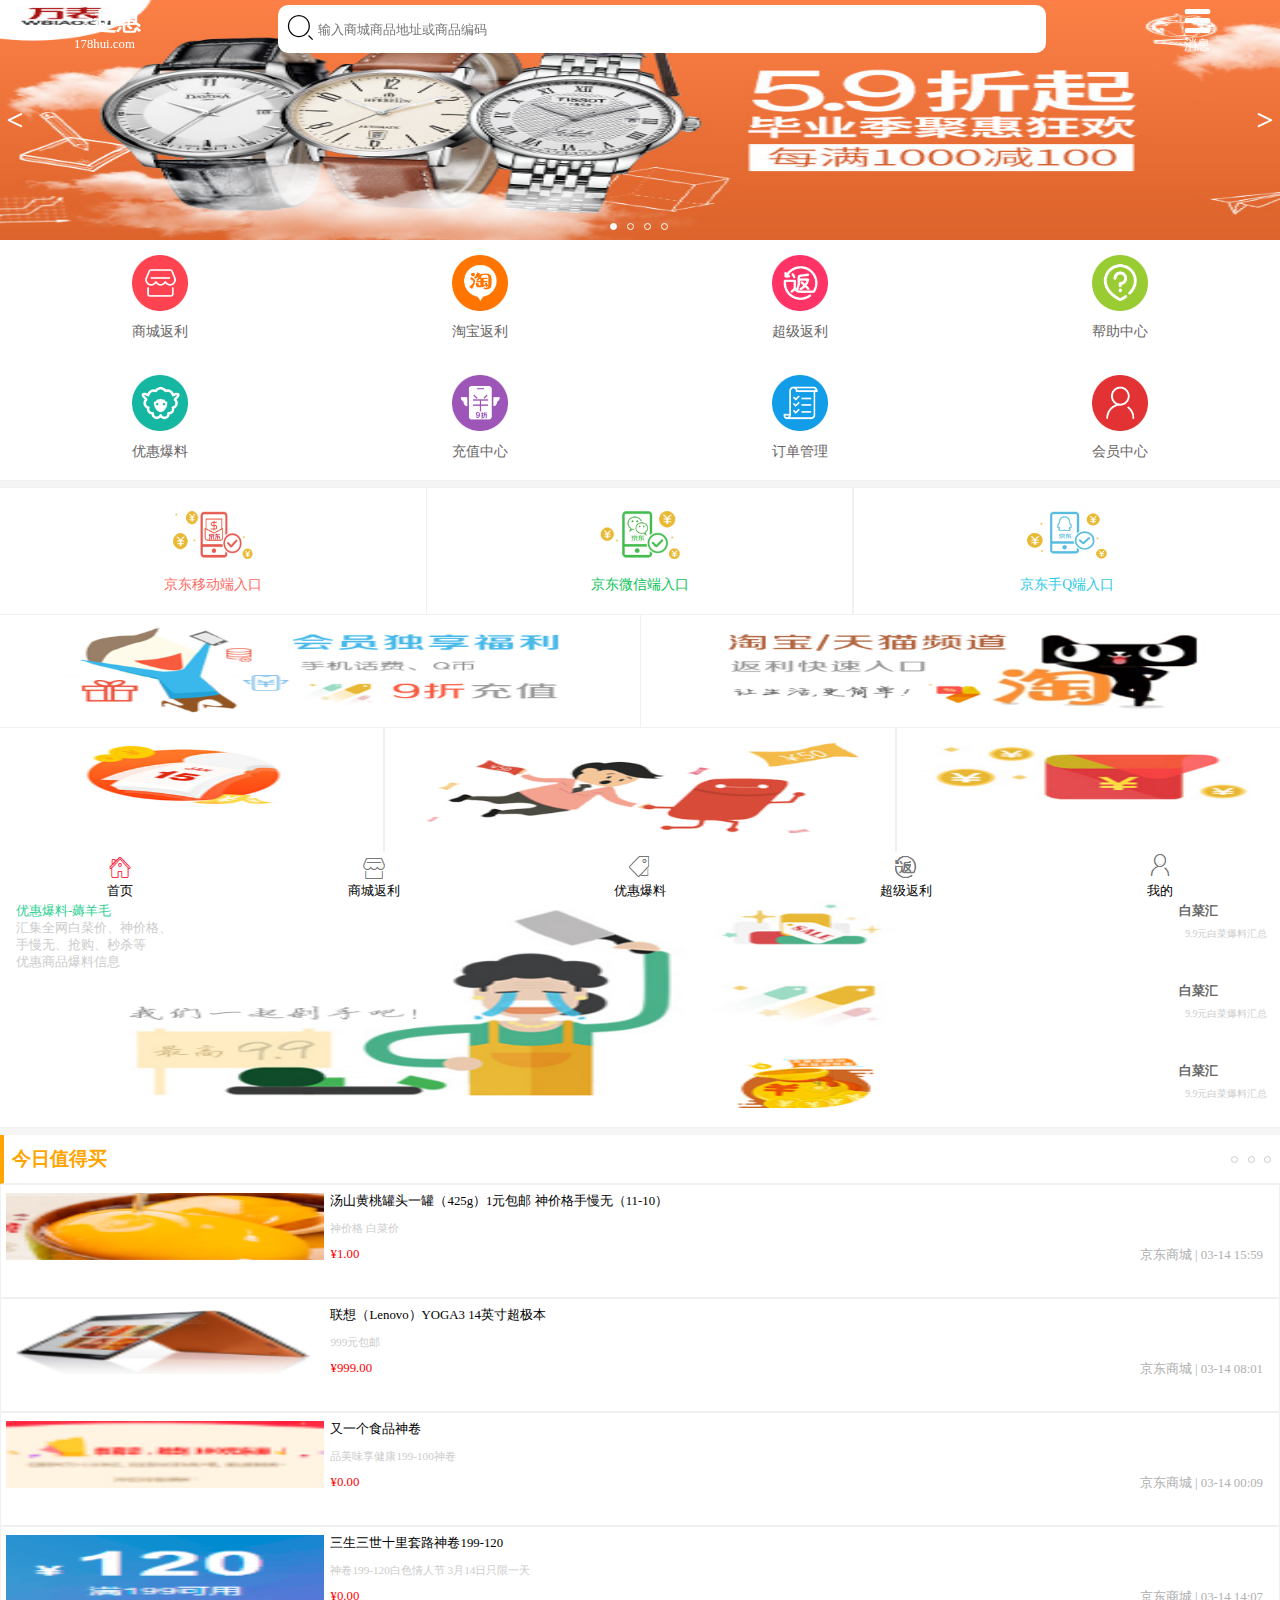
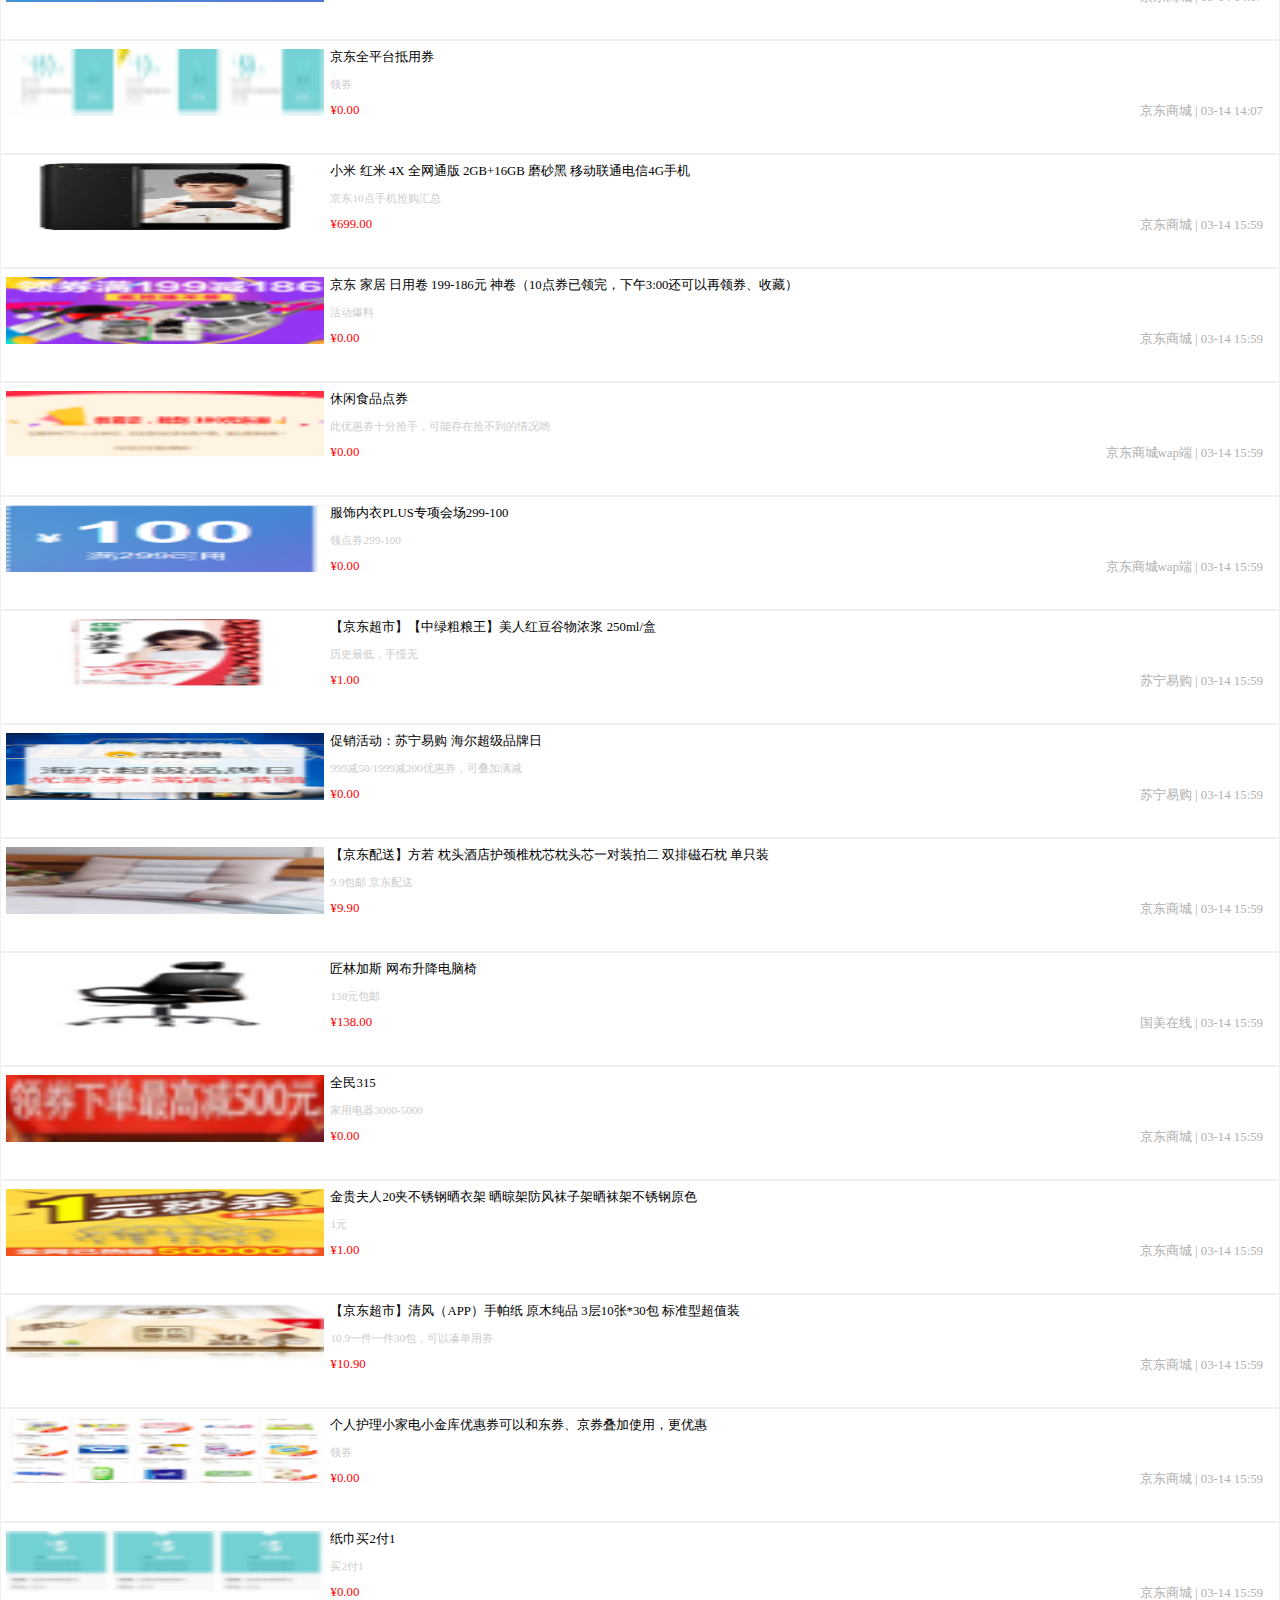
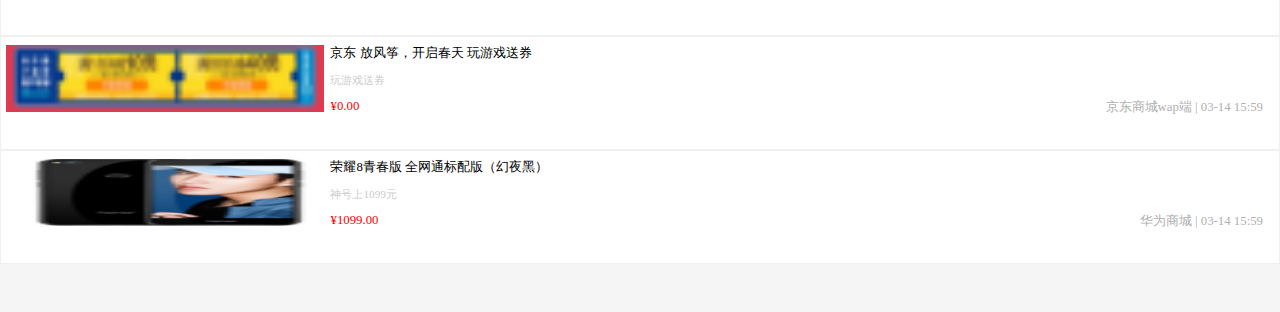
<file: 一起惠/index.html>
<!DOCTYPE html>
<html>

	<head>
		<meta charset="UTF-8">
		<!--优先使用IE最新版本和Chrome-->
		<meta http-equiv="X-UA-Compatible" content="IE=edge,chome=1" />
		<!--视口--设备宽度--初始缩放比例--最小缩放比例--最大缩放比例--用户缩放-->
		<meta name="viewport" content="width=device-width,initial-scale=1,minimum-scale=1,maximum-scale=1,user-scalable=no" />
		<!--禁止浏览器自动的识别-电话号码-email--->
		<meta name="format-detection" content="telephone=no,email=no" />
		<!--是否启用Web全屏-->
		<meta name="apple-mobile-web-app-capable" content='yes' />
		<meta name="apple-mobile-web-status-bar-style" content="normal|black|black-translucent">
		<!--设置苹果工具栏颜色-->
		<meta name="apple-mobile-web-app-status-bar-style" content='black' />
		<link rel="stylesheet" type="text/css" href="index.css" />
		<link rel="stylesheet" type="text/css" href="font_图标/iconfont.css" />

		<title></title>
	</head>

	<body>
		<header>
			<div>
				<p>一起惠</p>
				<p>178hui.com</p>
			</div>
			<div><i class="icon iconfont icon-sousuo1"></i><input type="text" placeholder=" 输入商城商品地址或商品编码"></div>
			<div class="icon iconfont icon-liebiao">
				<p>消息</p>
			</div>
		</header>

		<div class="lunbo">
			<img src="img/08394249613.jpg" alt="">
			<img src="img/09593671202.jpg" alt="">
			<img src="img/17092946764.jpg" alt="">
			<img src="img/17244866668.jpg" alt="">
			<ul>
				<li class="hot"></li>
				<li></li>
				<li></li>
				<li></li>
			</ul>
			<a href="#" class="lbtn">
				< </a>
					<a href="#" class="rbtn"> > </a>
		</div>

		<div class="list-one">
			<ul>
				<li><img src="img/icon_03.png">
					<p>商城返利</p>
				</li>
				<li><img src="img/icon_06.png">
					<p>淘宝返利</p>
				</li>
				<li><img src="img/icon_08.png">
					<p>超级返利</p>
				</li>
				<li><img src="img/icon_10.png">
					<p>帮助中心</p>
				</li>
			</ul>
			<ul>
				<li><img src="img/icon_12.png">
					<p>优惠爆料</p>
				</li>
				<li><img src="img/icon_14.png">
					<p>充值中心</p>
				</li>
				<li><img src="img/icon_16.png">
					<p>订单管理</p>
				</li>
				<li><img src="img/icon_18.png">
					<p>会员中心</p>
				</li>
			</ul>
		</div>

		<div class="list-two">
			<div><img src="img/jd_fanli_icon_03.png">
				<p>京东移动端入口</p>
			</div>
			<div><img src="img/jd_fanli_icon_07.png">
				<p>京东微信端入口</p>
			</div>
			<div><img src="img/jd_fanli_icon_10.png">
				<p>京东手Q端入口</p>
			</div>
		</div>

		<div class="list-three">
			<div><img src="img/index_qnav_cz.png"></div>
			<div><img src="img/index_qnav_tb.png"></div>
		</div>
		
		<div class="list-four">
			<div><img src="img/index_qnav_qd.png"><p>签到得惠币</p></div>
			<div><img src="img/未标题-1.png"><p>邀请好友奖励50元</p></div>
			<div><img src="img/index_qnav_tx.png"><p>体现奖励红包</p></div>
		</div>
		
		<div class="list-five">
			<div><img src="img/index_qnav_ds.png"><p><span>优惠爆料-薅羊毛</span><br>汇集全网白菜价、神价格、<br>手慢无、抢购、秒杀等<br>优惠商品爆料信息</p></div>
			<div>
				<div><img src="img/index_qnav_bc.png"><div><p>白菜汇</p><p>9.9元白菜爆料汇总</p></div></div>
				<div><img src="img/index_qnav_yz.png"><div><p>白菜汇</p><p>9.9元白菜爆料汇总</p></div></div>
				<div><img src="img/index_qnav_ms.png"><div><p>白菜汇</p><p>9.9元白菜爆料汇总</p></div></div>
			</div>
		</div>
		
		<div class="by">
			<p>今日值得买</p>
			<p>
				<i></i>
				<i></i>
				<i></i>
			</p>
		</div>
		
		<div class="active">
			<div>
				<div><img src="img/img_03.png"></div>
				<div>
					<p>汤山黄桃罐头一罐（425g）1元包邮 神价格手慢无（11-10）</p>
					<p>神价格 白菜价</p>
					<p><span>¥1.00</span><span>京东商城 | 03-14 15:59</span></p>
				</div>
			</div>
		</div>
		<div style="height: 3rem;"></div>
		<footer>
			<div><img src="img/img_45.png"><p>首页</p></div>
			<div><img src="img/img_47.png"><p>商城返利</p></div>
			<div><img src="img/img_49.png"><p>优惠爆料</p></div>
			<div><img src="img/img_51.png"><p>超级返利</p></div>
			<div><img src="img/img_53.png"><p>我的</p></div>
		</footer>
	</body>

	<script src="jquery-3.1.1.min.js" type="text/javascript" charset="utf-8"></script>
	<script type="text/javascript">
		$(function() {
				//图片初始化
				var imgw = $(".lunbo img:eq(0)").width();
				$(".lunbo img").css("left", imgw).eq(0).css("left", 0)

				//需要两个索引值
				var index = 0;
				var next = 0;
				var t = setInterval(move, 2000)

				function move() {
					next++;
					if(next == $(".lunbo img").length) {
						next = 0;
					}

					//每次动画之前将下一张放到右边
					$(".lunbo img").eq(next).css({
							"left": imgw
						})
						//让当前的这张离开
					$(".lunbo img").eq(index).animate({
						"left": -imgw
					})
					$(".lunbo li").eq(index).removeClass()
						//让下一张运动
					$(".lunbo img").eq(next).animate({
						"left": 0
					})
					$(".lunbo li").eq(next).addClass("hot")
					index = next;
				}

				function movel() {
					next--;
					if(next == -1) {
						next = $(".lunbo img").length - 1;
					}

					//每次动画之前将下一张放到右边
					$(".lunbo img").eq(next).css({
							"left": -imgw
						})
						//让当前的这张离开
					$(".lunbo img").eq(index).animate({
						"left": imgw
					})
					$(".lunbo li").eq(index).removeClass()
						//让下一张运动
					$(".lunbo img").eq(next).animate({
						"left": 0
					})
					$(".lunbo li").eq(next).addClass("hot")
					index = next;
				}

				//鼠标移入移出
				$(".lunbo").hover(function() {
					clearInterval(t);
				}, function() {
					t = setInterval(move, 2000)
				})

				//左右按钮点击
				$(".lbtn").click(function() {
					movel();
				})
				$(".rbtn").click(function() {
					move();
				})

				//点击小圆点
				$(".lunbo li").hover(function() {
					var i = $(this).index();
					if(i == index) {
						return
					} else if(i > index) {
						//每次动画之前将下一张放到右边
						$(".lunbo img").eq(i).css({
								"left": imgw
							})
							//让当前的这张离开
						$(".lunbo img").eq(index).animate({
							"left": -imgw
						})
						$(".lunbo li").eq(index).removeClass()
							//让下一张运动
						$(".lunbo img").eq(i).animate({
							"left": 0
						})
						$(".lunbo li").eq(i).addClass("hot")
						index = i;
						next = i;
					} else if(i < index) {
						//每次动画之前将下一张放到右边
						$(".lunbo img").eq(i).css({
								"left": -imgw
							})
							//让当前的这张离开
						$(".lunbo img").eq(index).animate({
							"left": imgw
						})
						$(".lunbo li").eq(index).removeClass()
							//让下一张运动
						$(".lunbo img").eq(i).animate({
							"left": 0
						})
						$(".lunbo li").eq(i).addClass("hot")
						index = i;
						next = i;
					}

				}, function() {

				})
			})
//			(function(win, doc) {
//				//浏览器缩放时
//				win.onresize = function() {
//					change();
//				};
//				change();
//
//				function change() {
//					var oFs = doc.documentElement.clientWidth / (414 / 20);
//
//					//设置根目录字体大小
//					doc.documentElement.style.fontSize = oFs + 'px';
//				}
//			})(window, document);
			
			
			$.ajax({
				type:"GET", // 请求方式
				url:'index.json', // 服务器地址
				async:true,
				success:function(data){ // 数据接收完毕后回调
					var list=data.list
					var liststr=""
					for(var i in list){
						liststr+='<div><div><img src='+list[i].img+'></div><div><p>'+list[i].p1+'</p><p>'+list[i].p2+'</p><p><span>'+list[i].p3+'</span><span>'+list[i].p4+'</span></p></div></div>'
					}
					$(".active").html(liststr)
				},
				error:function(){ // 在请求出错时调用
					console.log('请求出错');
				}
			})
	</script>

</html>
</file>
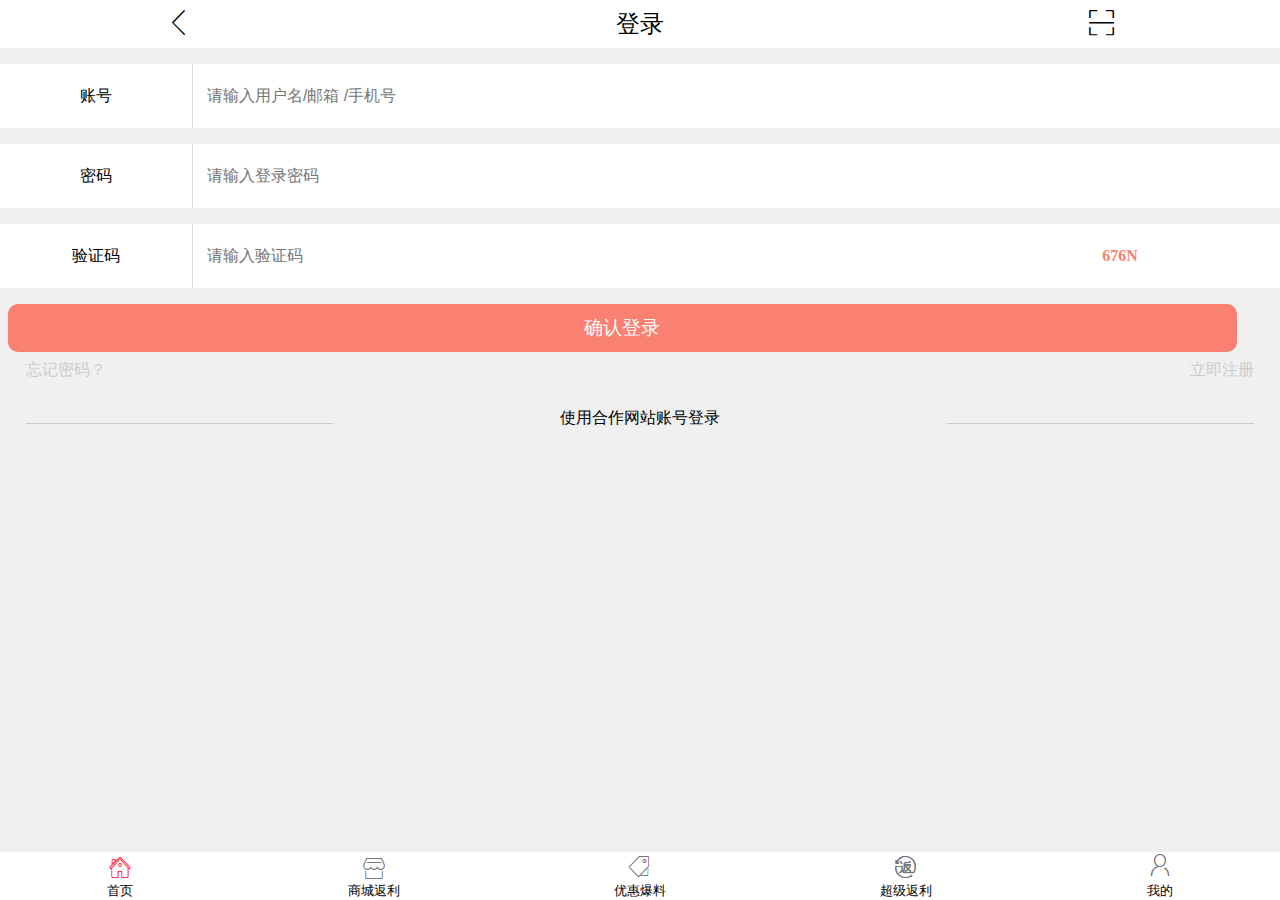
<file: 一起惠/denglu.html>
<!DOCTYPE html>
<html>

	<head>
		<meta charset="UTF-8">
		<!--<meta charset="UTF-8">-->
		<!--优先使用IE最新版本和Chrome-->
		<meta http-equiv="X-UA-Compatible" content="IE=edge,chome=1" />
		<!--视口--设备宽度--初始缩放比例--最小缩放比例--最大缩放比例--用户缩放-->
		<meta name="viewport" content="width=device-width,initial-scale=1,minimum-scale=1,maximum-scale=1,user-scalable=no" />
		<!--禁止浏览器自动的识别-电话号码-email--->
		<meta name="format-detection" content="telephone=no,email=no" />
		<!--是否启用Web全屏-->
		<meta name="apple-mobile-web-app-capable" content='yes' />
		<meta name="apple-mobile-web-status-bar-style" content="normal|black|black-translucent">
		<!--设置苹果工具栏颜色-->
		<meta name="apple-mobile-web-app-status-bar-style" content='black' />
		<link rel="stylesheet" type="text/css" href="font_图标/iconfont.css" />
		<title></title>
		<style type="text/css">
			* {
				padding: 0;
				margin: 0;
			}
			html,body{
				background: #F0F0F0;
			}
			header {
				width: 100%;
				height: 3rem;
				display: flex;
				justify-content: space-around;
				line-height: 3rem;
				font-size: 1.5rem;
				background: white;
			}
			
			header div:nth-of-type(1) {
				margin-left: -3rem;
			}
			header div:nth-of-type(3) {
				margin-right: -3rem;
			}
			.zh{
				width: 100%;
				height: 4rem;
				background: white;
				margin-top:1rem;
				display: flex;
				justify-content: space-between;
				text-align: center;
			}
			.zh div{
				width: 15%;
				height: 100%;
				line-height: 4rem;
				border-right: 1px solid #DDDDDD;
			}
			.zh input{
				width: 85%;
				height: 100%;
				border:none;
				text-indent:0.6rem;
				font-size: 1rem;
			}
			
			.mm{
				width: 100%;
				height: 4rem;
				background: white;
				margin-top:1rem;
				display: flex;
				justify-content: space-between;
				text-align: center;
			}
			.mm div{
				width: 15%;
				height: 100%;
				line-height: 4rem;
				border-right: 1px solid #DDDDDD;
			}
			.mm input{
				width: 85%;
				height: 100%;
				border:none;
				text-indent:0.6rem;
				font-size: 1rem;
			}
			
			.yzm{
				width: 100%;
				height: 4rem;
				background: white;
				margin-top:1rem;
				display: flex;
				justify-content: space-between;
				text-align: center;
			}
			.yzm div:nth-of-type(1){
				width: 15%;
				height: 100%;
				line-height: 4rem;
				text-align: center;
				border-right: 1px solid #DDDDDD;
			}
			.yzm div:nth-of-type(2){
				width: 25%;
				height: 100%;
				line-height: 4rem;
				text-align: center;
				color: salmon;
				font-weight: 900;
			}
			.yzm input{
				width: 60%;
				height: 100%;
				border:none;
				text-indent:0.6rem;
				font-size: 1rem;
			}
			
			button{
				width: 96%;
				height: 3rem;
				border: none;
				background: salmon;
				color: white;
				margin-top:1rem ;
				border-radius: 10px;
				margin-left: 0.5rem;
				font-size: 1.2rem;
			}
			.dl{
				width: 96%;
				height: 4rem;
				display: flex;
				margin: 0 auto;
				justify-content: space-between;
				margin-top: 0.5rem;
			}
			.dl div:nth-of-type(1){
				width: 25%;
				border-bottom: 1px solid #CCCCCC;
			}
			.dl div:nth-of-type(2){
				width: 46%;
				text-align: center;
				margin-top: 3rem;
			}
			.dl div:nth-of-type(3){
				width: 25%;			
				border-bottom: 1px solid #CCCCCC;
			}
			.dl div:nth-of-type(3) a{
				display: block;
				float: right;
				
			}
			a{
				color: #CCCCCC;
				text-decoration: none;
			}
			footer {
  width: 100%;
  height: 3rem;
  display: flex;
  justify-content: space-around;
  position: fixed;
  bottom: 0;
  left: 0;
  background: white; }
  footer div {
    text-align: center;
    font-size: 0.8rem; }
    footer div img {
      margin-top: 0.1rem; }
		</style>
	</head>

	<body>
		<header>
			<div class="icon iconfont icon-fanhui1"></div>
			<div>登录</div>
			<div class="icon iconfont icon-saoyisao"></div>
		</header>
		<div class="zh">
			<div>账号</div>
			<input type="text" placeholder=" 请输入用户名/邮箱 /手机号">
		</div>

		<div class="mm">
			<div>密码</div>
			<input type="text" placeholder=" 请输入登录密码">
		</div>

		<div class="yzm">
			<div>验证码</div>
			<input type="text" placeholder=" 请输入验证码">
			<div>676N</div>
		</div>

		<button>确认登录</button>
		
		<div class="dl">
			<div><a href="#">忘记密码？</a></div>
			<div>使用合作网站账号登录</div>
			<div><a href="#">立即注册</a></div>
		</div>
		<footer>
			<div><img src="img/img_45.png"><p>首页</p></div>
			<div><img src="img/img_47.png"><p>商城返利</p></div>
			<div><img src="img/img_49.png"><p>优惠爆料</p></div>
			<div><img src="img/img_51.png"><p>超级返利</p></div>
			<div><img src="img/img_53.png"><p>我的</p></div>
		</footer>
	</body>

</html>
</file>
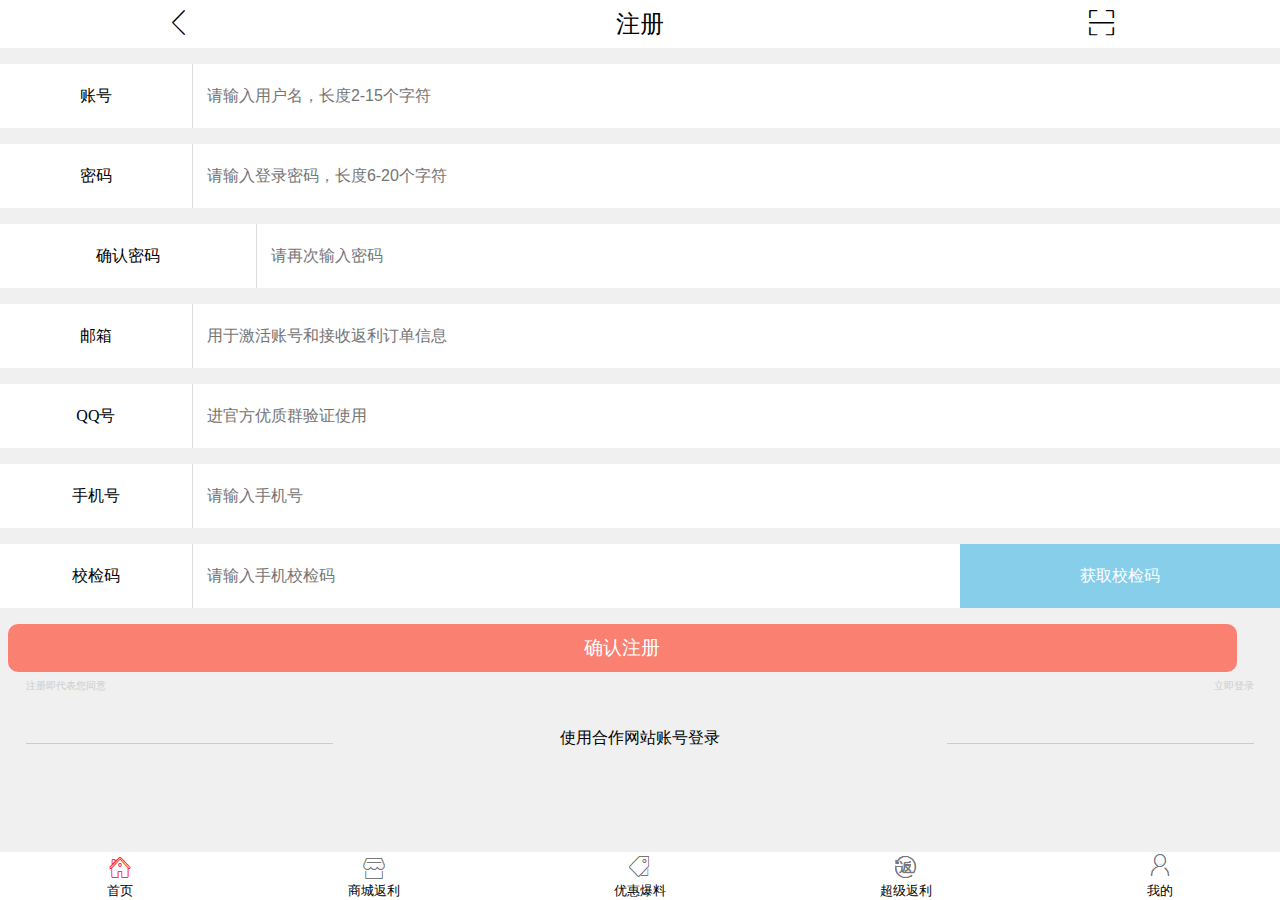
<file: 一起惠/zhuce.html>
<!DOCTYPE html>
<html>

	<head>
		<meta charset="UTF-8">
		<!--<meta charset="UTF-8">-->
		<!--优先使用IE最新版本和Chrome-->
		<meta http-equiv="X-UA-Compatible" content="IE=edge,chome=1" />
		<!--视口--设备宽度--初始缩放比例--最小缩放比例--最大缩放比例--用户缩放-->
		<meta name="viewport" content="width=device-width,initial-scale=1,minimum-scale=1,maximum-scale=1,user-scalable=no" />
		<!--禁止浏览器自动的识别-电话号码-email--->
		<meta name="format-detection" content="telephone=no,email=no" />
		<!--是否启用Web全屏-->
		<meta name="apple-mobile-web-app-capable" content='yes' />
		<meta name="apple-mobile-web-status-bar-style" content="normal|black|black-translucent">
		<!--设置苹果工具栏颜色-->
		<meta name="apple-mobile-web-app-status-bar-style" content='black' />
		<link rel="stylesheet" type="text/css" href="font_图标/iconfont.css" />
		<title></title>
		<style type="text/css">
			* {
				padding: 0;
				margin: 0;
			}
			html,body{
				background: #F0F0F0;
			}
			header {
				width: 100%;
				height: 3rem;
				display: flex;
				justify-content: space-around;
				line-height: 3rem;
				font-size: 1.5rem;
				background: white;
				position: fixed;
				top: 0;left: 0;
			}
			
			header div:nth-of-type(1) {
				margin-left: -3rem;
			}
			header div:nth-of-type(3) {
				margin-right: -3rem;
			}
			.zh{
				width: 100%;
				height: 4rem;
				background: white;
				margin-top:1rem;
				display: flex;
				justify-content: space-between;
				text-align: center;
			}
			.zh div{
				width: 15%;
				height: 100%;
				line-height: 4rem;
				border-right: 1px solid #DDDDDD;
			}
			.zh input{
				width: 85%;
				height: 100%;
				border:none;
				text-indent:0.6rem;
				font-size: 1rem;
			}
			
			.mm{
				width: 100%;
				height: 4rem;
				background: white;
				margin-top:1rem;
				display: flex;
				justify-content: space-between;
				text-align: center;
			}
			.mm div{
				width: 15%;
				height: 100%;
				line-height: 4rem;
				border-right: 1px solid #DDDDDD;
			}
			.mm input{
				width: 85%;
				height: 100%;
				border:none;
				text-indent:0.6rem;
				font-size: 1rem;
			}
			
			.yzm{
				width: 100%;
				height: 4rem;
				background: white;
				margin-top:1rem;
				display: flex;
				justify-content: space-between;
				text-align: center;
			}
			.yzm div{
				width: 18%;
				height: 100%;
				line-height: 4rem;
				border-right: 1px solid #DDDDDD;
			}
			.yzm input{
				width: 82%;
				height: 100%;
				border:none;
				text-indent:0.6rem;
				font-size: 1rem;
			}
			
			button{
				width: 96%;
				height: 3rem;
				border: none;
				background: salmon;
				color: white;
				margin-top:1rem ;
				border-radius: 10px;
				margin-left: 0.5rem;
				font-size: 1.2rem;
			}
			.dl{
				width: 96%;
				height: 4rem;
				display: flex;
				margin: 0 auto;
				justify-content: space-between;
				margin-top: 0.5rem;
			}
			.dl div:nth-of-type(1){
				width: 25%;
				border-bottom: 1px solid #CCCCCC;
				font-size: 0.6rem;
			}
			.dl div:nth-of-type(2){
				width: 46%;
				text-align: center;
				margin-top: 3rem;
			}
			.dl div:nth-of-type(3){
				width: 25%;			
				border-bottom: 1px solid #CCCCCC;
				font-size: 0.6rem;
			}
			.dl div:nth-of-type(3) a{
				display: block;
				float: right;
				
			}
			a{
				color: #CCCCCC;
				text-decoration: none;
			}
			footer {
  width: 100%;
  height: 3rem;
  display: flex;
  justify-content: space-around;
  position: fixed;
  bottom: 0;
  left: 0;
  background: white; }
  footer div {
    text-align: center;
    font-size: 0.8rem; }
    footer div img {
      margin-top: 0.1rem; }
      
      
      .qrmm{
				width: 100%;
				height: 4rem;
				background: white;
				margin-top:1rem;
				display: flex;
				justify-content: space-between;
				text-align: center;
			}
			.qrmm div{
				width: 20%;
				height: 100%;
				line-height: 4rem;
				border-right: 1px solid #DDDDDD;
			}
			.qrmm input{
				width: 80%;
				height: 100%;
				border:none;
				text-indent:0.6rem;
				font-size: 1rem;
			}
			
			.yx{
				width: 100%;
				height: 4rem;
				background: white;
				margin-top:1rem;
				display: flex;
				justify-content: space-between;
				text-align: center;
			}
			.yx div{
				width: 15%;
				height: 100%;
				line-height: 4rem;
				border-right: 1px solid #DDDDDD;
			}
			.yx input{
				width: 85%;
				height: 100%;
				border:none;
				text-indent:0.6rem;
				font-size: 1rem;
			}
			
			.qq{
				width: 100%;
				height: 4rem;
				background: white;
				margin-top:1rem;
				display: flex;
				justify-content: space-between;
				text-align: center;
			}
			.qq div{
				width: 15%;
				height: 100%;
				line-height: 4rem;
				border-right: 1px solid #DDDDDD;
			}
			.qq input{
				width: 85%;
				height: 100%;
				border:none;
				text-indent:0.6rem;
				font-size: 1rem;
			}
			
			.sjh{
				width: 100%;
				height: 4rem;
				background: white;
				margin-top:1rem;
				display: flex;
				justify-content: space-between;
				text-align: center;
			}
			.sjh div{
				width: 15%;
				height: 100%;
				line-height: 4rem;
				border-right: 1px solid #DDDDDD;
			}
			.sjh input{
				width: 85%;
				height: 100%;
				border:none;
				text-indent:0.6rem;
				font-size: 1rem;
			}
			
			.xjm{
				width: 100%;
				height: 4rem;
				background: white;
				margin-top:1rem;
				display: flex;
				justify-content: space-between;
				text-align: center;
			}
			.xjm div:nth-of-type(1){
				width: 15%;
				height: 100%;
				line-height: 4rem;
				text-align: center;
				border-right: 1px solid #DDDDDD;
			}
			.xjm div:nth-of-type(2){
				width: 25%;
				height: 100%;
				line-height: 4rem;
				text-align: center;
				background: skyblue;
				color: white;
			}
			.xjm input{
				width: 60%;
				height: 100%;
				border:none;
				text-indent:0.6rem;
				font-size: 1rem;
			}
		</style>
	</head>

	<body>
		<header>
			<div class="icon iconfont icon-fanhui1"></div>
			<div>注册</div>
			<div class="icon iconfont icon-saoyisao"></div>
		</header>
		<div style="height: 3rem;">
			
		</div>
		<div class="zh">
			<div>账号</div>
			<input type="text" placeholder=" 请输入用户名，长度2-15个字符">
		</div>

		<div class="mm">
			<div>密码</div>
			<input type="text" placeholder=" 请输入登录密码，长度6-20个字符">
		</div>

		<div class="qrmm">
			<div>确认密码</div>
			<input type="text" placeholder=" 请再次输入密码">
		</div>
		
		<div class="yx">
			<div>邮箱</div>
			<input type="text" placeholder=" 用于激活账号和接收返利订单信息">
		</div>
		
		<div class="qq">
			<div>QQ号</div>
			<input type="text" placeholder=" 进官方优质群验证使用">
		</div>
		
		<div class="sjh">
			<div>手机号</div>
			<input type="text" placeholder=" 请输入手机号">
		</div>
		
		<div class="xjm">
			<div>校检码</div>
			<input type="text" placeholder=" 请输入手机校检码">
			<div>获取校检码</div>
		</div>


		<button>确认注册</button>
		
		<div class="dl">
			<div><a href="#">注册即代表您同意</a></div>
			<div>使用合作网站账号登录</div>
			<div><a href="#">立即登录</a></div>
		</div>
		<div style="height: 5rem;"></div>
		<footer>
			<div><img src="img/img_45.png"><p>首页</p></div>
			<div><img src="img/img_47.png"><p>商城返利</p></div>
			<div><img src="img/img_49.png"><p>优惠爆料</p></div>
			<div><img src="img/img_51.png"><p>超级返利</p></div>
			<div><img src="img/img_53.png"><p>我的</p></div>
		</footer>
	</body>

</html>
</file>
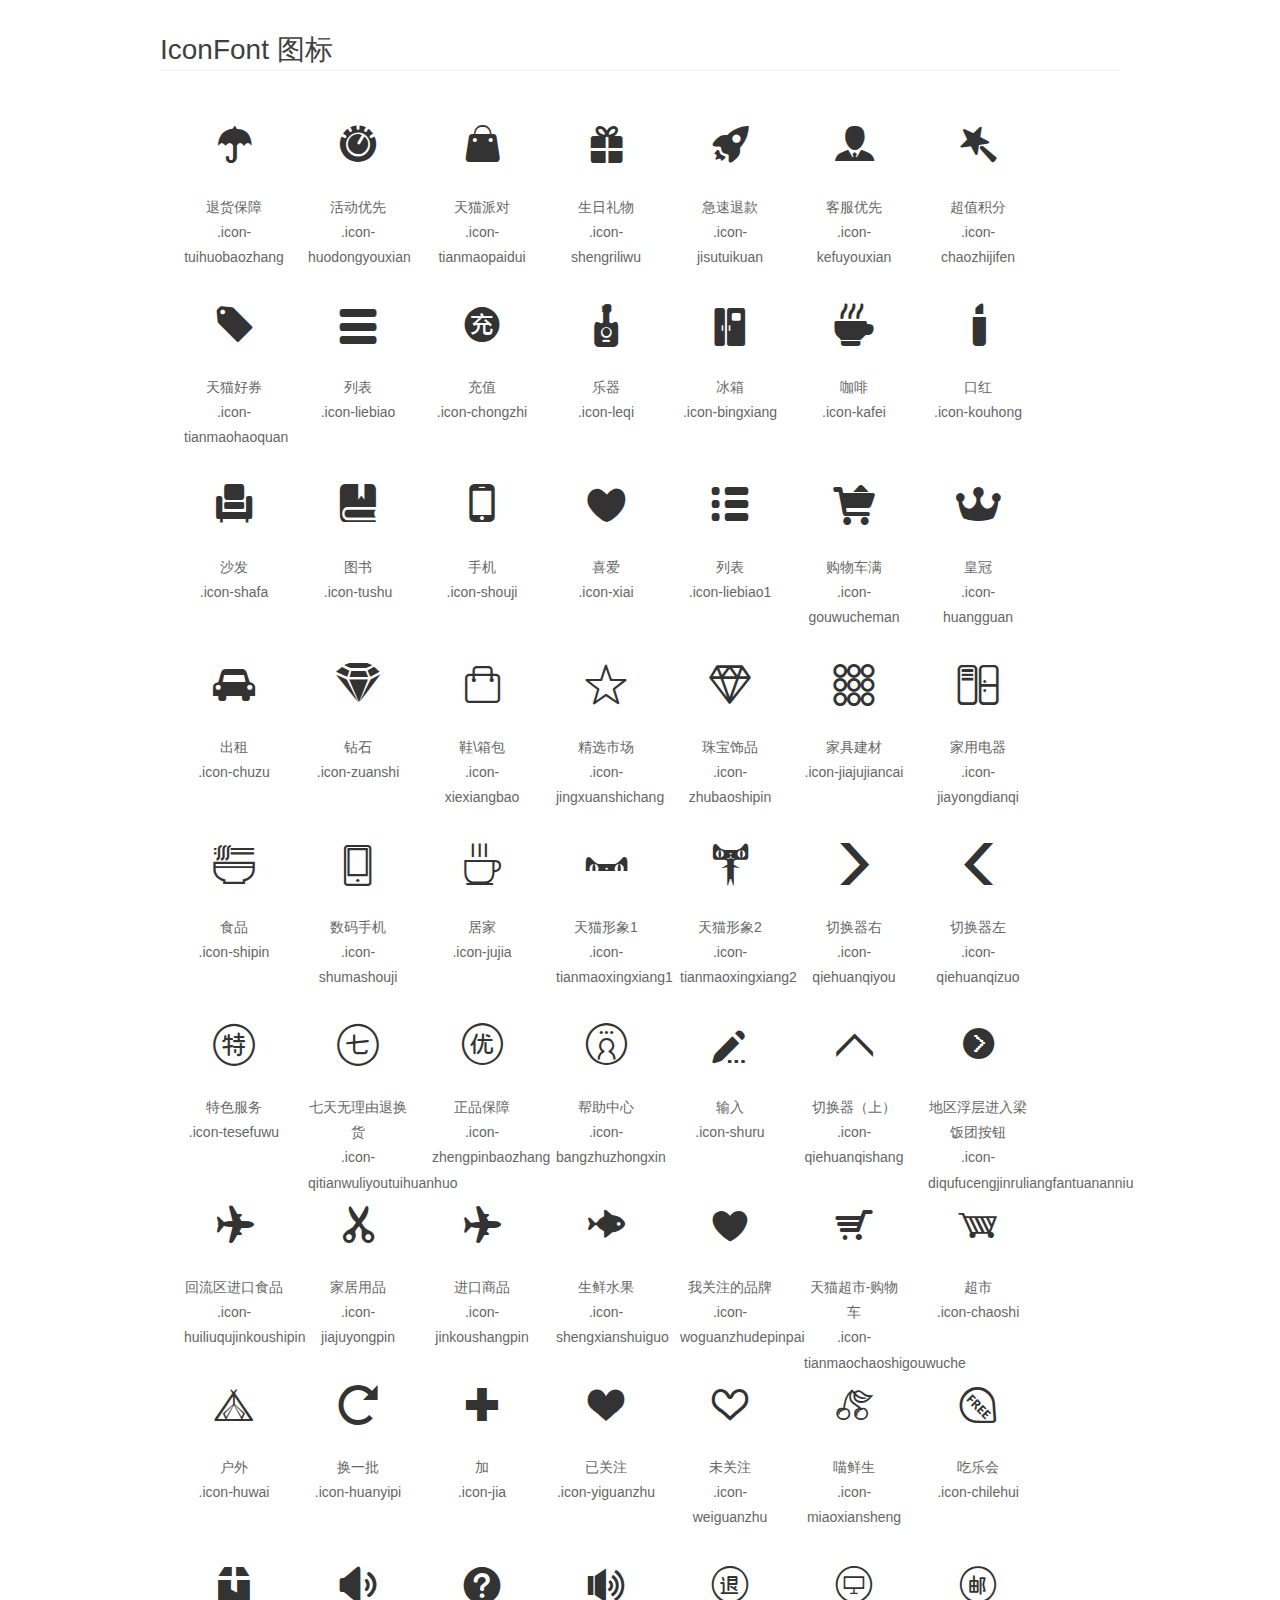
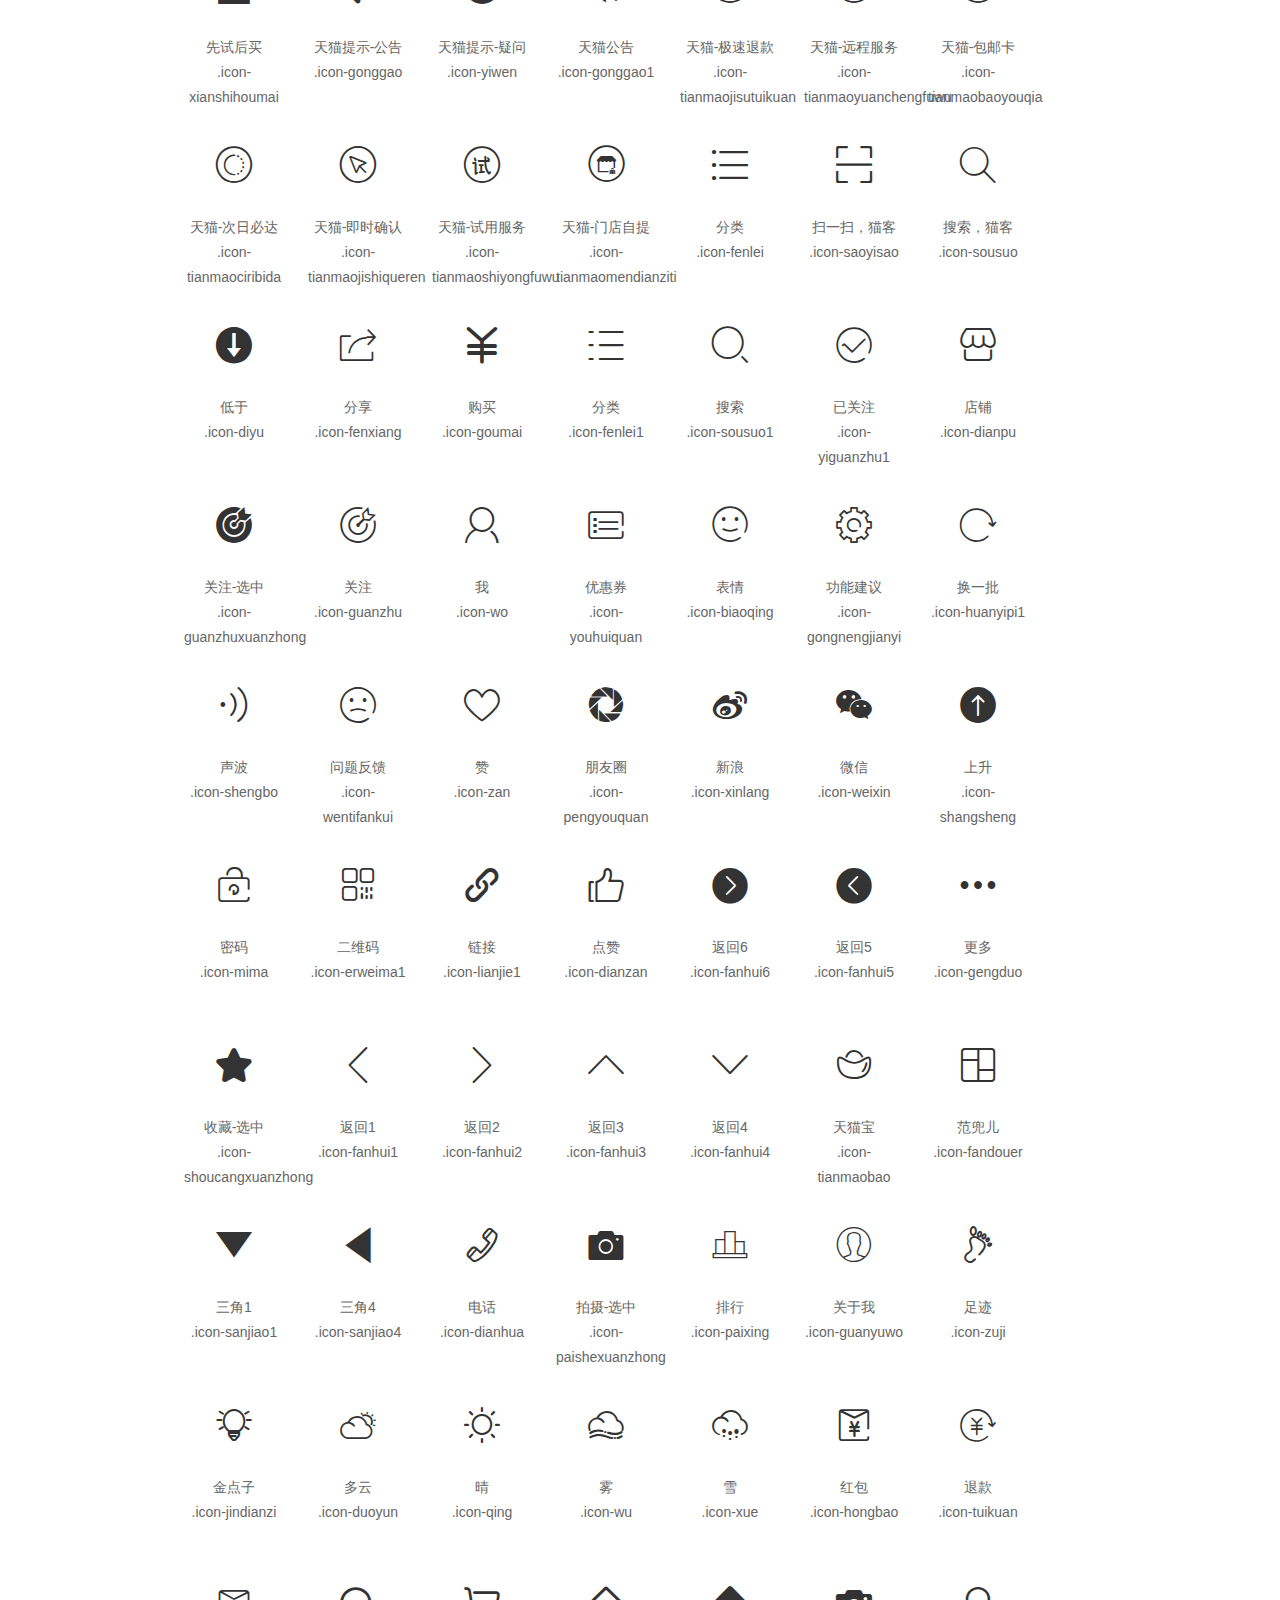
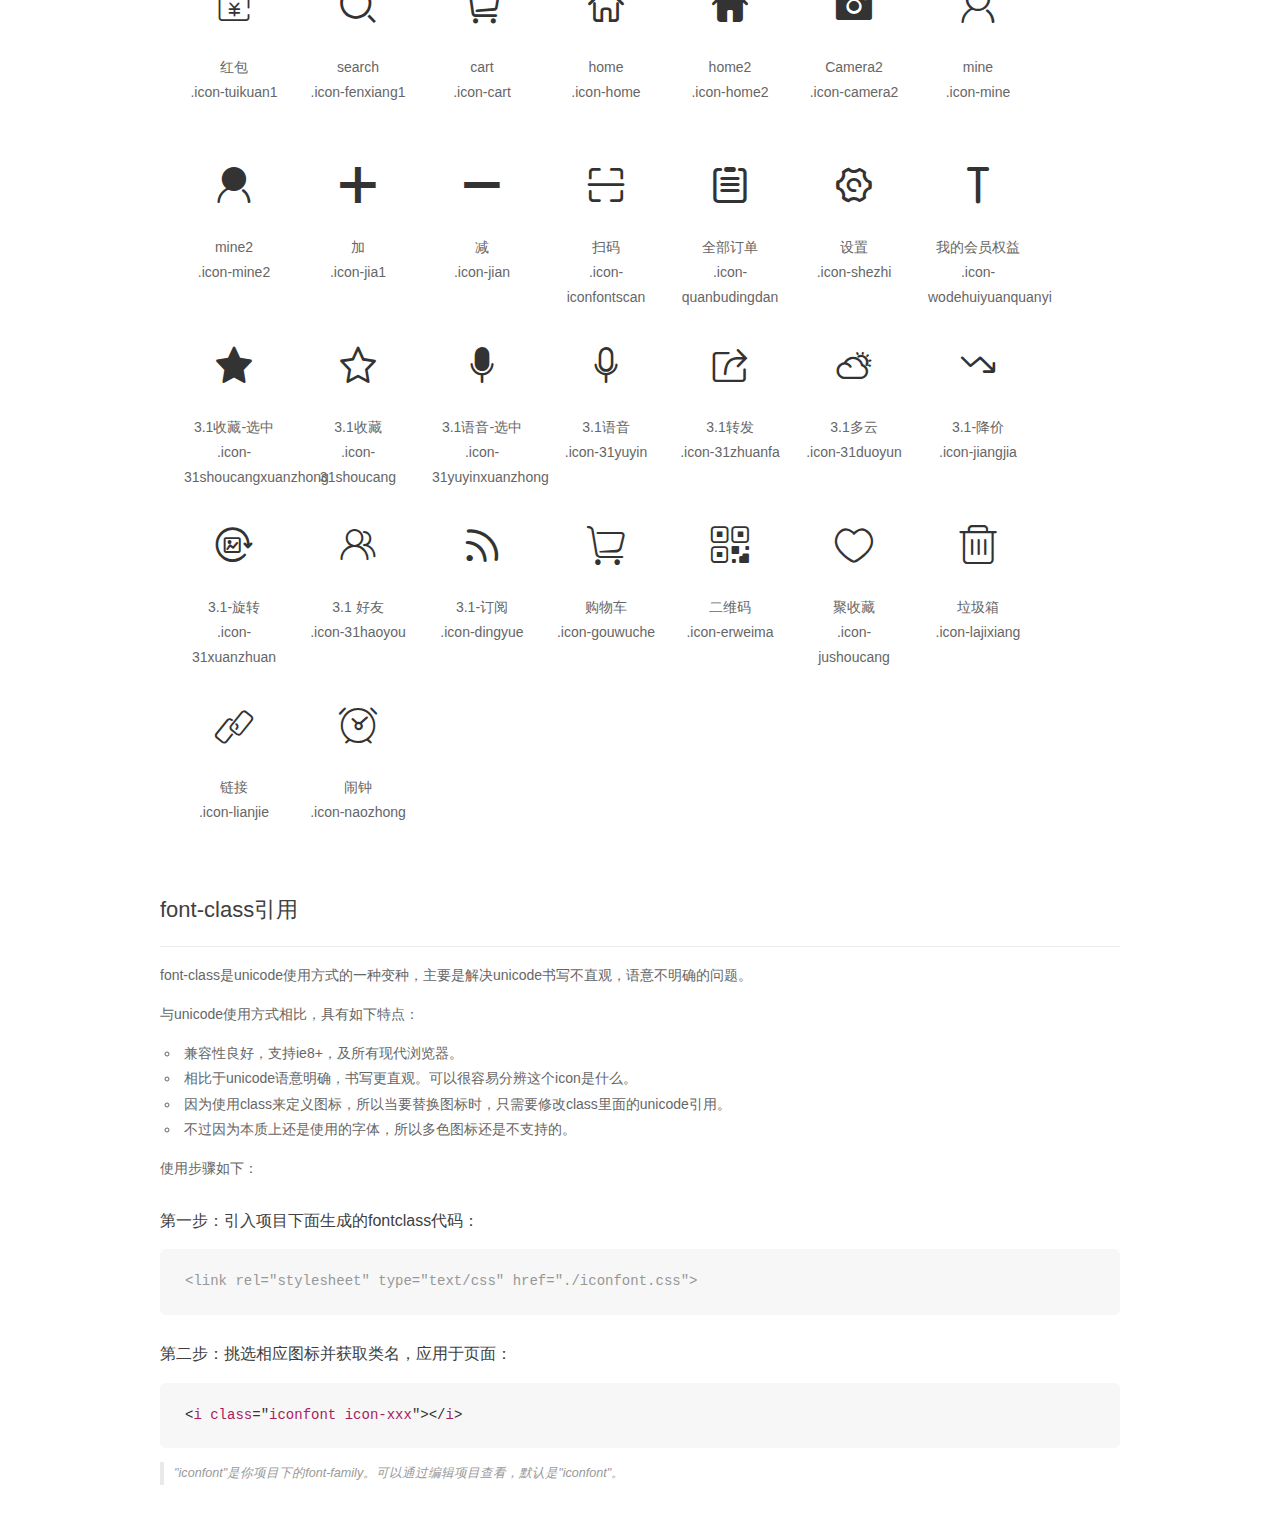
<file: 一起惠/font_图标/demo_fontclass.html>
<!DOCTYPE html>
<html>
<head>
    <meta charset="utf-8"/>
    <title>IconFont</title>
    <link rel="stylesheet" href="demo.css">
    <link rel="stylesheet" href="iconfont.css">
</head>
<body>
    <div class="main markdown">
        <h1>IconFont 图标</h1>
        <ul class="icon_lists clear">
            
                <li>
                <i class="icon iconfont icon-tuihuobaozhang"></i>
                    <div class="name">退货保障</div>
                    <div class="fontclass">.icon-tuihuobaozhang</div>
                </li>
            
                <li>
                <i class="icon iconfont icon-huodongyouxian"></i>
                    <div class="name">活动优先</div>
                    <div class="fontclass">.icon-huodongyouxian</div>
                </li>
            
                <li>
                <i class="icon iconfont icon-tianmaopaidui"></i>
                    <div class="name">天猫派对</div>
                    <div class="fontclass">.icon-tianmaopaidui</div>
                </li>
            
                <li>
                <i class="icon iconfont icon-shengriliwu"></i>
                    <div class="name">生日礼物</div>
                    <div class="fontclass">.icon-shengriliwu</div>
                </li>
            
                <li>
                <i class="icon iconfont icon-jisutuikuan"></i>
                    <div class="name">急速退款</div>
                    <div class="fontclass">.icon-jisutuikuan</div>
                </li>
            
                <li>
                <i class="icon iconfont icon-kefuyouxian"></i>
                    <div class="name">客服优先</div>
                    <div class="fontclass">.icon-kefuyouxian</div>
                </li>
            
                <li>
                <i class="icon iconfont icon-chaozhijifen"></i>
                    <div class="name">超值积分</div>
                    <div class="fontclass">.icon-chaozhijifen</div>
                </li>
            
                <li>
                <i class="icon iconfont icon-tianmaohaoquan"></i>
                    <div class="name">天猫好券</div>
                    <div class="fontclass">.icon-tianmaohaoquan</div>
                </li>
            
                <li>
                <i class="icon iconfont icon-liebiao"></i>
                    <div class="name">列表</div>
                    <div class="fontclass">.icon-liebiao</div>
                </li>
            
                <li>
                <i class="icon iconfont icon-chongzhi"></i>
                    <div class="name">充值</div>
                    <div class="fontclass">.icon-chongzhi</div>
                </li>
            
                <li>
                <i class="icon iconfont icon-leqi"></i>
                    <div class="name">乐器</div>
                    <div class="fontclass">.icon-leqi</div>
                </li>
            
                <li>
                <i class="icon iconfont icon-bingxiang"></i>
                    <div class="name">冰箱</div>
                    <div class="fontclass">.icon-bingxiang</div>
                </li>
            
                <li>
                <i class="icon iconfont icon-kafei"></i>
                    <div class="name">咖啡</div>
                    <div class="fontclass">.icon-kafei</div>
                </li>
            
                <li>
                <i class="icon iconfont icon-kouhong"></i>
                    <div class="name">口红</div>
                    <div class="fontclass">.icon-kouhong</div>
                </li>
            
                <li>
                <i class="icon iconfont icon-shafa"></i>
                    <div class="name">沙发</div>
                    <div class="fontclass">.icon-shafa</div>
                </li>
            
                <li>
                <i class="icon iconfont icon-tushu"></i>
                    <div class="name">图书</div>
                    <div class="fontclass">.icon-tushu</div>
                </li>
            
                <li>
                <i class="icon iconfont icon-shouji"></i>
                    <div class="name">手机</div>
                    <div class="fontclass">.icon-shouji</div>
                </li>
            
                <li>
                <i class="icon iconfont icon-xiai"></i>
                    <div class="name">喜爱</div>
                    <div class="fontclass">.icon-xiai</div>
                </li>
            
                <li>
                <i class="icon iconfont icon-liebiao1"></i>
                    <div class="name">列表</div>
                    <div class="fontclass">.icon-liebiao1</div>
                </li>
            
                <li>
                <i class="icon iconfont icon-gouwucheman"></i>
                    <div class="name">购物车满</div>
                    <div class="fontclass">.icon-gouwucheman</div>
                </li>
            
                <li>
                <i class="icon iconfont icon-huangguan"></i>
                    <div class="name">皇冠</div>
                    <div class="fontclass">.icon-huangguan</div>
                </li>
            
                <li>
                <i class="icon iconfont icon-chuzu"></i>
                    <div class="name">出租</div>
                    <div class="fontclass">.icon-chuzu</div>
                </li>
            
                <li>
                <i class="icon iconfont icon-zuanshi"></i>
                    <div class="name">钻石</div>
                    <div class="fontclass">.icon-zuanshi</div>
                </li>
            
                <li>
                <i class="icon iconfont icon-xiexiangbao"></i>
                    <div class="name">鞋\箱包</div>
                    <div class="fontclass">.icon-xiexiangbao</div>
                </li>
            
                <li>
                <i class="icon iconfont icon-jingxuanshichang"></i>
                    <div class="name">精选市场</div>
                    <div class="fontclass">.icon-jingxuanshichang</div>
                </li>
            
                <li>
                <i class="icon iconfont icon-zhubaoshipin"></i>
                    <div class="name">珠宝饰品</div>
                    <div class="fontclass">.icon-zhubaoshipin</div>
                </li>
            
                <li>
                <i class="icon iconfont icon-jiajujiancai"></i>
                    <div class="name">家具建材</div>
                    <div class="fontclass">.icon-jiajujiancai</div>
                </li>
            
                <li>
                <i class="icon iconfont icon-jiayongdianqi"></i>
                    <div class="name">家用电器</div>
                    <div class="fontclass">.icon-jiayongdianqi</div>
                </li>
            
                <li>
                <i class="icon iconfont icon-shipin"></i>
                    <div class="name">食品</div>
                    <div class="fontclass">.icon-shipin</div>
                </li>
            
                <li>
                <i class="icon iconfont icon-shumashouji"></i>
                    <div class="name">数码手机</div>
                    <div class="fontclass">.icon-shumashouji</div>
                </li>
            
                <li>
                <i class="icon iconfont icon-jujia"></i>
                    <div class="name">居家</div>
                    <div class="fontclass">.icon-jujia</div>
                </li>
            
                <li>
                <i class="icon iconfont icon-tianmaoxingxiang1"></i>
                    <div class="name">天猫形象1</div>
                    <div class="fontclass">.icon-tianmaoxingxiang1</div>
                </li>
            
                <li>
                <i class="icon iconfont icon-tianmaoxingxiang2"></i>
                    <div class="name">天猫形象2</div>
                    <div class="fontclass">.icon-tianmaoxingxiang2</div>
                </li>
            
                <li>
                <i class="icon iconfont icon-qiehuanqiyou"></i>
                    <div class="name">切换器右</div>
                    <div class="fontclass">.icon-qiehuanqiyou</div>
                </li>
            
                <li>
                <i class="icon iconfont icon-qiehuanqizuo"></i>
                    <div class="name">切换器左</div>
                    <div class="fontclass">.icon-qiehuanqizuo</div>
                </li>
            
                <li>
                <i class="icon iconfont icon-tesefuwu"></i>
                    <div class="name">特色服务</div>
                    <div class="fontclass">.icon-tesefuwu</div>
                </li>
            
                <li>
                <i class="icon iconfont icon-qitianwuliyoutuihuanhuo"></i>
                    <div class="name">七天无理由退换货</div>
                    <div class="fontclass">.icon-qitianwuliyoutuihuanhuo</div>
                </li>
            
                <li>
                <i class="icon iconfont icon-zhengpinbaozhang"></i>
                    <div class="name">正品保障</div>
                    <div class="fontclass">.icon-zhengpinbaozhang</div>
                </li>
            
                <li>
                <i class="icon iconfont icon-bangzhuzhongxin"></i>
                    <div class="name">帮助中心</div>
                    <div class="fontclass">.icon-bangzhuzhongxin</div>
                </li>
            
                <li>
                <i class="icon iconfont icon-shuru"></i>
                    <div class="name">输入</div>
                    <div class="fontclass">.icon-shuru</div>
                </li>
            
                <li>
                <i class="icon iconfont icon-qiehuanqishang"></i>
                    <div class="name">切换器（上）</div>
                    <div class="fontclass">.icon-qiehuanqishang</div>
                </li>
            
                <li>
                <i class="icon iconfont icon-diqufucengjinruliangfantuananniu"></i>
                    <div class="name">地区浮层进入梁饭团按钮</div>
                    <div class="fontclass">.icon-diqufucengjinruliangfantuananniu</div>
                </li>
            
                <li>
                <i class="icon iconfont icon-huiliuqujinkoushipin"></i>
                    <div class="name">回流区进口食品</div>
                    <div class="fontclass">.icon-huiliuqujinkoushipin</div>
                </li>
            
                <li>
                <i class="icon iconfont icon-jiajuyongpin"></i>
                    <div class="name">家居用品</div>
                    <div class="fontclass">.icon-jiajuyongpin</div>
                </li>
            
                <li>
                <i class="icon iconfont icon-jinkoushangpin"></i>
                    <div class="name">进口商品</div>
                    <div class="fontclass">.icon-jinkoushangpin</div>
                </li>
            
                <li>
                <i class="icon iconfont icon-shengxianshuiguo"></i>
                    <div class="name">生鲜水果</div>
                    <div class="fontclass">.icon-shengxianshuiguo</div>
                </li>
            
                <li>
                <i class="icon iconfont icon-woguanzhudepinpai"></i>
                    <div class="name">我关注的品牌</div>
                    <div class="fontclass">.icon-woguanzhudepinpai</div>
                </li>
            
                <li>
                <i class="icon iconfont icon-tianmaochaoshigouwuche"></i>
                    <div class="name">天猫超市-购物车</div>
                    <div class="fontclass">.icon-tianmaochaoshigouwuche</div>
                </li>
            
                <li>
                <i class="icon iconfont icon-chaoshi"></i>
                    <div class="name">超市</div>
                    <div class="fontclass">.icon-chaoshi</div>
                </li>
            
                <li>
                <i class="icon iconfont icon-huwai"></i>
                    <div class="name">户外</div>
                    <div class="fontclass">.icon-huwai</div>
                </li>
            
                <li>
                <i class="icon iconfont icon-huanyipi"></i>
                    <div class="name">换一批</div>
                    <div class="fontclass">.icon-huanyipi</div>
                </li>
            
                <li>
                <i class="icon iconfont icon-jia"></i>
                    <div class="name">加</div>
                    <div class="fontclass">.icon-jia</div>
                </li>
            
                <li>
                <i class="icon iconfont icon-yiguanzhu"></i>
                    <div class="name">已关注</div>
                    <div class="fontclass">.icon-yiguanzhu</div>
                </li>
            
                <li>
                <i class="icon iconfont icon-weiguanzhu"></i>
                    <div class="name">未关注</div>
                    <div class="fontclass">.icon-weiguanzhu</div>
                </li>
            
                <li>
                <i class="icon iconfont icon-miaoxiansheng"></i>
                    <div class="name">喵鲜生</div>
                    <div class="fontclass">.icon-miaoxiansheng</div>
                </li>
            
                <li>
                <i class="icon iconfont icon-chilehui"></i>
                    <div class="name">吃乐会</div>
                    <div class="fontclass">.icon-chilehui</div>
                </li>
            
                <li>
                <i class="icon iconfont icon-xianshihoumai"></i>
                    <div class="name">先试后买</div>
                    <div class="fontclass">.icon-xianshihoumai</div>
                </li>
            
                <li>
                <i class="icon iconfont icon-gonggao"></i>
                    <div class="name">天猫提示-公告</div>
                    <div class="fontclass">.icon-gonggao</div>
                </li>
            
                <li>
                <i class="icon iconfont icon-yiwen"></i>
                    <div class="name">天猫提示-疑问</div>
                    <div class="fontclass">.icon-yiwen</div>
                </li>
            
                <li>
                <i class="icon iconfont icon-gonggao1"></i>
                    <div class="name">天猫公告</div>
                    <div class="fontclass">.icon-gonggao1</div>
                </li>
            
                <li>
                <i class="icon iconfont icon-tianmaojisutuikuan"></i>
                    <div class="name">天猫-极速退款</div>
                    <div class="fontclass">.icon-tianmaojisutuikuan</div>
                </li>
            
                <li>
                <i class="icon iconfont icon-tianmaoyuanchengfuwu"></i>
                    <div class="name">天猫-远程服务</div>
                    <div class="fontclass">.icon-tianmaoyuanchengfuwu</div>
                </li>
            
                <li>
                <i class="icon iconfont icon-tianmaobaoyouqia"></i>
                    <div class="name">天猫-包邮卡</div>
                    <div class="fontclass">.icon-tianmaobaoyouqia</div>
                </li>
            
                <li>
                <i class="icon iconfont icon-tianmaociribida"></i>
                    <div class="name">天猫-次日必达</div>
                    <div class="fontclass">.icon-tianmaociribida</div>
                </li>
            
                <li>
                <i class="icon iconfont icon-tianmaojishiqueren"></i>
                    <div class="name">天猫-即时确认</div>
                    <div class="fontclass">.icon-tianmaojishiqueren</div>
                </li>
            
                <li>
                <i class="icon iconfont icon-tianmaoshiyongfuwu"></i>
                    <div class="name">天猫-试用服务</div>
                    <div class="fontclass">.icon-tianmaoshiyongfuwu</div>
                </li>
            
                <li>
                <i class="icon iconfont icon-tianmaomendianziti"></i>
                    <div class="name">天猫-门店自提</div>
                    <div class="fontclass">.icon-tianmaomendianziti</div>
                </li>
            
                <li>
                <i class="icon iconfont icon-fenlei"></i>
                    <div class="name">分类</div>
                    <div class="fontclass">.icon-fenlei</div>
                </li>
            
                <li>
                <i class="icon iconfont icon-saoyisao"></i>
                    <div class="name">扫一扫，猫客</div>
                    <div class="fontclass">.icon-saoyisao</div>
                </li>
            
                <li>
                <i class="icon iconfont icon-sousuo"></i>
                    <div class="name">搜索，猫客</div>
                    <div class="fontclass">.icon-sousuo</div>
                </li>
            
                <li>
                <i class="icon iconfont icon-diyu"></i>
                    <div class="name">低于</div>
                    <div class="fontclass">.icon-diyu</div>
                </li>
            
                <li>
                <i class="icon iconfont icon-fenxiang"></i>
                    <div class="name">分享</div>
                    <div class="fontclass">.icon-fenxiang</div>
                </li>
            
                <li>
                <i class="icon iconfont icon-goumai"></i>
                    <div class="name">购买</div>
                    <div class="fontclass">.icon-goumai</div>
                </li>
            
                <li>
                <i class="icon iconfont icon-fenlei1"></i>
                    <div class="name">分类</div>
                    <div class="fontclass">.icon-fenlei1</div>
                </li>
            
                <li>
                <i class="icon iconfont icon-sousuo1"></i>
                    <div class="name">搜索</div>
                    <div class="fontclass">.icon-sousuo1</div>
                </li>
            
                <li>
                <i class="icon iconfont icon-yiguanzhu1"></i>
                    <div class="name">已关注</div>
                    <div class="fontclass">.icon-yiguanzhu1</div>
                </li>
            
                <li>
                <i class="icon iconfont icon-dianpu"></i>
                    <div class="name">店铺</div>
                    <div class="fontclass">.icon-dianpu</div>
                </li>
            
                <li>
                <i class="icon iconfont icon-guanzhuxuanzhong"></i>
                    <div class="name">关注-选中</div>
                    <div class="fontclass">.icon-guanzhuxuanzhong</div>
                </li>
            
                <li>
                <i class="icon iconfont icon-guanzhu"></i>
                    <div class="name">关注</div>
                    <div class="fontclass">.icon-guanzhu</div>
                </li>
            
                <li>
                <i class="icon iconfont icon-wo"></i>
                    <div class="name">我</div>
                    <div class="fontclass">.icon-wo</div>
                </li>
            
                <li>
                <i class="icon iconfont icon-youhuiquan"></i>
                    <div class="name">优惠券</div>
                    <div class="fontclass">.icon-youhuiquan</div>
                </li>
            
                <li>
                <i class="icon iconfont icon-biaoqing"></i>
                    <div class="name">表情</div>
                    <div class="fontclass">.icon-biaoqing</div>
                </li>
            
                <li>
                <i class="icon iconfont icon-gongnengjianyi"></i>
                    <div class="name">功能建议</div>
                    <div class="fontclass">.icon-gongnengjianyi</div>
                </li>
            
                <li>
                <i class="icon iconfont icon-huanyipi1"></i>
                    <div class="name">换一批</div>
                    <div class="fontclass">.icon-huanyipi1</div>
                </li>
            
                <li>
                <i class="icon iconfont icon-shengbo"></i>
                    <div class="name">声波</div>
                    <div class="fontclass">.icon-shengbo</div>
                </li>
            
                <li>
                <i class="icon iconfont icon-wentifankui"></i>
                    <div class="name">问题反馈</div>
                    <div class="fontclass">.icon-wentifankui</div>
                </li>
            
                <li>
                <i class="icon iconfont icon-zan"></i>
                    <div class="name">赞</div>
                    <div class="fontclass">.icon-zan</div>
                </li>
            
                <li>
                <i class="icon iconfont icon-pengyouquan"></i>
                    <div class="name">朋友圈</div>
                    <div class="fontclass">.icon-pengyouquan</div>
                </li>
            
                <li>
                <i class="icon iconfont icon-xinlang"></i>
                    <div class="name">新浪</div>
                    <div class="fontclass">.icon-xinlang</div>
                </li>
            
                <li>
                <i class="icon iconfont icon-weixin"></i>
                    <div class="name">微信</div>
                    <div class="fontclass">.icon-weixin</div>
                </li>
            
                <li>
                <i class="icon iconfont icon-shangsheng"></i>
                    <div class="name">上升</div>
                    <div class="fontclass">.icon-shangsheng</div>
                </li>
            
                <li>
                <i class="icon iconfont icon-mima"></i>
                    <div class="name">密码</div>
                    <div class="fontclass">.icon-mima</div>
                </li>
            
                <li>
                <i class="icon iconfont icon-erweima1"></i>
                    <div class="name">二维码</div>
                    <div class="fontclass">.icon-erweima1</div>
                </li>
            
                <li>
                <i class="icon iconfont icon-lianjie1"></i>
                    <div class="name">链接</div>
                    <div class="fontclass">.icon-lianjie1</div>
                </li>
            
                <li>
                <i class="icon iconfont icon-dianzan"></i>
                    <div class="name">点赞</div>
                    <div class="fontclass">.icon-dianzan</div>
                </li>
            
                <li>
                <i class="icon iconfont icon-fanhui6"></i>
                    <div class="name">返回6</div>
                    <div class="fontclass">.icon-fanhui6</div>
                </li>
            
                <li>
                <i class="icon iconfont icon-fanhui5"></i>
                    <div class="name">返回5</div>
                    <div class="fontclass">.icon-fanhui5</div>
                </li>
            
                <li>
                <i class="icon iconfont icon-gengduo"></i>
                    <div class="name">更多</div>
                    <div class="fontclass">.icon-gengduo</div>
                </li>
            
                <li>
                <i class="icon iconfont icon-shoucangxuanzhong"></i>
                    <div class="name">收藏-选中</div>
                    <div class="fontclass">.icon-shoucangxuanzhong</div>
                </li>
            
                <li>
                <i class="icon iconfont icon-fanhui1"></i>
                    <div class="name">返回1</div>
                    <div class="fontclass">.icon-fanhui1</div>
                </li>
            
                <li>
                <i class="icon iconfont icon-fanhui2"></i>
                    <div class="name">返回2</div>
                    <div class="fontclass">.icon-fanhui2</div>
                </li>
            
                <li>
                <i class="icon iconfont icon-fanhui3"></i>
                    <div class="name">返回3</div>
                    <div class="fontclass">.icon-fanhui3</div>
                </li>
            
                <li>
                <i class="icon iconfont icon-fanhui4"></i>
                    <div class="name">返回4</div>
                    <div class="fontclass">.icon-fanhui4</div>
                </li>
            
                <li>
                <i class="icon iconfont icon-tianmaobao"></i>
                    <div class="name">天猫宝</div>
                    <div class="fontclass">.icon-tianmaobao</div>
                </li>
            
                <li>
                <i class="icon iconfont icon-fandouer"></i>
                    <div class="name">范兜儿</div>
                    <div class="fontclass">.icon-fandouer</div>
                </li>
            
                <li>
                <i class="icon iconfont icon-sanjiao1"></i>
                    <div class="name">三角1</div>
                    <div class="fontclass">.icon-sanjiao1</div>
                </li>
            
                <li>
                <i class="icon iconfont icon-sanjiao4"></i>
                    <div class="name">三角4</div>
                    <div class="fontclass">.icon-sanjiao4</div>
                </li>
            
                <li>
                <i class="icon iconfont icon-dianhua"></i>
                    <div class="name">电话</div>
                    <div class="fontclass">.icon-dianhua</div>
                </li>
            
                <li>
                <i class="icon iconfont icon-paishexuanzhong"></i>
                    <div class="name">拍摄-选中</div>
                    <div class="fontclass">.icon-paishexuanzhong</div>
                </li>
            
                <li>
                <i class="icon iconfont icon-paixing"></i>
                    <div class="name">排行</div>
                    <div class="fontclass">.icon-paixing</div>
                </li>
            
                <li>
                <i class="icon iconfont icon-guanyuwo"></i>
                    <div class="name">关于我</div>
                    <div class="fontclass">.icon-guanyuwo</div>
                </li>
            
                <li>
                <i class="icon iconfont icon-zuji"></i>
                    <div class="name">足迹</div>
                    <div class="fontclass">.icon-zuji</div>
                </li>
            
                <li>
                <i class="icon iconfont icon-jindianzi"></i>
                    <div class="name">金点子</div>
                    <div class="fontclass">.icon-jindianzi</div>
                </li>
            
                <li>
                <i class="icon iconfont icon-duoyun"></i>
                    <div class="name">多云</div>
                    <div class="fontclass">.icon-duoyun</div>
                </li>
            
                <li>
                <i class="icon iconfont icon-qing"></i>
                    <div class="name">晴</div>
                    <div class="fontclass">.icon-qing</div>
                </li>
            
                <li>
                <i class="icon iconfont icon-wu"></i>
                    <div class="name">雾</div>
                    <div class="fontclass">.icon-wu</div>
                </li>
            
                <li>
                <i class="icon iconfont icon-xue"></i>
                    <div class="name">雪</div>
                    <div class="fontclass">.icon-xue</div>
                </li>
            
                <li>
                <i class="icon iconfont icon-hongbao"></i>
                    <div class="name">红包</div>
                    <div class="fontclass">.icon-hongbao</div>
                </li>
            
                <li>
                <i class="icon iconfont icon-tuikuan"></i>
                    <div class="name">退款</div>
                    <div class="fontclass">.icon-tuikuan</div>
                </li>
            
                <li>
                <i class="icon iconfont icon-tuikuan1"></i>
                    <div class="name">红包</div>
                    <div class="fontclass">.icon-tuikuan1</div>
                </li>
            
                <li>
                <i class="icon iconfont icon-fenxiang1"></i>
                    <div class="name">search</div>
                    <div class="fontclass">.icon-fenxiang1</div>
                </li>
            
                <li>
                <i class="icon iconfont icon-cart"></i>
                    <div class="name">cart</div>
                    <div class="fontclass">.icon-cart</div>
                </li>
            
                <li>
                <i class="icon iconfont icon-home"></i>
                    <div class="name">home</div>
                    <div class="fontclass">.icon-home</div>
                </li>
            
                <li>
                <i class="icon iconfont icon-home2"></i>
                    <div class="name">home2</div>
                    <div class="fontclass">.icon-home2</div>
                </li>
            
                <li>
                <i class="icon iconfont icon-camera2"></i>
                    <div class="name">Camera2</div>
                    <div class="fontclass">.icon-camera2</div>
                </li>
            
                <li>
                <i class="icon iconfont icon-mine"></i>
                    <div class="name">mine</div>
                    <div class="fontclass">.icon-mine</div>
                </li>
            
                <li>
                <i class="icon iconfont icon-mine2"></i>
                    <div class="name">mine2</div>
                    <div class="fontclass">.icon-mine2</div>
                </li>
            
                <li>
                <i class="icon iconfont icon-jia1"></i>
                    <div class="name">加</div>
                    <div class="fontclass">.icon-jia1</div>
                </li>
            
                <li>
                <i class="icon iconfont icon-jian"></i>
                    <div class="name">减</div>
                    <div class="fontclass">.icon-jian</div>
                </li>
            
                <li>
                <i class="icon iconfont icon-iconfontscan"></i>
                    <div class="name">扫码</div>
                    <div class="fontclass">.icon-iconfontscan</div>
                </li>
            
                <li>
                <i class="icon iconfont icon-quanbudingdan"></i>
                    <div class="name">全部订单</div>
                    <div class="fontclass">.icon-quanbudingdan</div>
                </li>
            
                <li>
                <i class="icon iconfont icon-shezhi"></i>
                    <div class="name">设置</div>
                    <div class="fontclass">.icon-shezhi</div>
                </li>
            
                <li>
                <i class="icon iconfont icon-wodehuiyuanquanyi"></i>
                    <div class="name">我的会员权益</div>
                    <div class="fontclass">.icon-wodehuiyuanquanyi</div>
                </li>
            
                <li>
                <i class="icon iconfont icon-31shoucangxuanzhong"></i>
                    <div class="name">3.1收藏-选中</div>
                    <div class="fontclass">.icon-31shoucangxuanzhong</div>
                </li>
            
                <li>
                <i class="icon iconfont icon-31shoucang"></i>
                    <div class="name">3.1收藏</div>
                    <div class="fontclass">.icon-31shoucang</div>
                </li>
            
                <li>
                <i class="icon iconfont icon-31yuyinxuanzhong"></i>
                    <div class="name">3.1语音-选中</div>
                    <div class="fontclass">.icon-31yuyinxuanzhong</div>
                </li>
            
                <li>
                <i class="icon iconfont icon-31yuyin"></i>
                    <div class="name">3.1语音</div>
                    <div class="fontclass">.icon-31yuyin</div>
                </li>
            
                <li>
                <i class="icon iconfont icon-31zhuanfa"></i>
                    <div class="name">3.1转发</div>
                    <div class="fontclass">.icon-31zhuanfa</div>
                </li>
            
                <li>
                <i class="icon iconfont icon-31duoyun"></i>
                    <div class="name">3.1多云</div>
                    <div class="fontclass">.icon-31duoyun</div>
                </li>
            
                <li>
                <i class="icon iconfont icon-jiangjia"></i>
                    <div class="name">3.1-降价</div>
                    <div class="fontclass">.icon-jiangjia</div>
                </li>
            
                <li>
                <i class="icon iconfont icon-31xuanzhuan"></i>
                    <div class="name">3.1-旋转</div>
                    <div class="fontclass">.icon-31xuanzhuan</div>
                </li>
            
                <li>
                <i class="icon iconfont icon-31haoyou"></i>
                    <div class="name">3.1 好友</div>
                    <div class="fontclass">.icon-31haoyou</div>
                </li>
            
                <li>
                <i class="icon iconfont icon-dingyue"></i>
                    <div class="name">3.1-订阅</div>
                    <div class="fontclass">.icon-dingyue</div>
                </li>
            
                <li>
                <i class="icon iconfont icon-gouwuche"></i>
                    <div class="name">购物车</div>
                    <div class="fontclass">.icon-gouwuche</div>
                </li>
            
                <li>
                <i class="icon iconfont icon-erweima"></i>
                    <div class="name">二维码</div>
                    <div class="fontclass">.icon-erweima</div>
                </li>
            
                <li>
                <i class="icon iconfont icon-jushoucang"></i>
                    <div class="name">聚收藏</div>
                    <div class="fontclass">.icon-jushoucang</div>
                </li>
            
                <li>
                <i class="icon iconfont icon-lajixiang"></i>
                    <div class="name">垃圾箱</div>
                    <div class="fontclass">.icon-lajixiang</div>
                </li>
            
                <li>
                <i class="icon iconfont icon-lianjie"></i>
                    <div class="name">链接</div>
                    <div class="fontclass">.icon-lianjie</div>
                </li>
            
                <li>
                <i class="icon iconfont icon-naozhong"></i>
                    <div class="name">闹钟</div>
                    <div class="fontclass">.icon-naozhong</div>
                </li>
            
        </ul>

        <h2 id="font-class-">font-class引用</h2>
        <hr>

        <p>font-class是unicode使用方式的一种变种，主要是解决unicode书写不直观，语意不明确的问题。</p>
        <p>与unicode使用方式相比，具有如下特点：</p>
        <ul>
        <li>兼容性良好，支持ie8+，及所有现代浏览器。</li>
        <li>相比于unicode语意明确，书写更直观。可以很容易分辨这个icon是什么。</li>
        <li>因为使用class来定义图标，所以当要替换图标时，只需要修改class里面的unicode引用。</li>
        <li>不过因为本质上还是使用的字体，所以多色图标还是不支持的。</li>
        </ul>
        <p>使用步骤如下：</p>
        <h3 id="-fontclass-">第一步：引入项目下面生成的fontclass代码：</h3>


        <pre><code class="lang-js hljs javascript"><span class="hljs-comment">&lt;link rel="stylesheet" type="text/css" href="./iconfont.css"&gt;</span></code></pre>
        <h3 id="-">第二步：挑选相应图标并获取类名，应用于页面：</h3>
        <pre><code class="lang-css hljs">&lt;<span class="hljs-selector-tag">i</span> <span class="hljs-selector-tag">class</span>="<span class="hljs-selector-tag">iconfont</span> <span class="hljs-selector-tag">icon-xxx</span>"&gt;&lt;/<span class="hljs-selector-tag">i</span>&gt;</code></pre>
        <blockquote>
        <p>"iconfont"是你项目下的font-family。可以通过编辑项目查看，默认是"iconfont"。</p>
        </blockquote>
    </div>
</body>
</html>
</file>
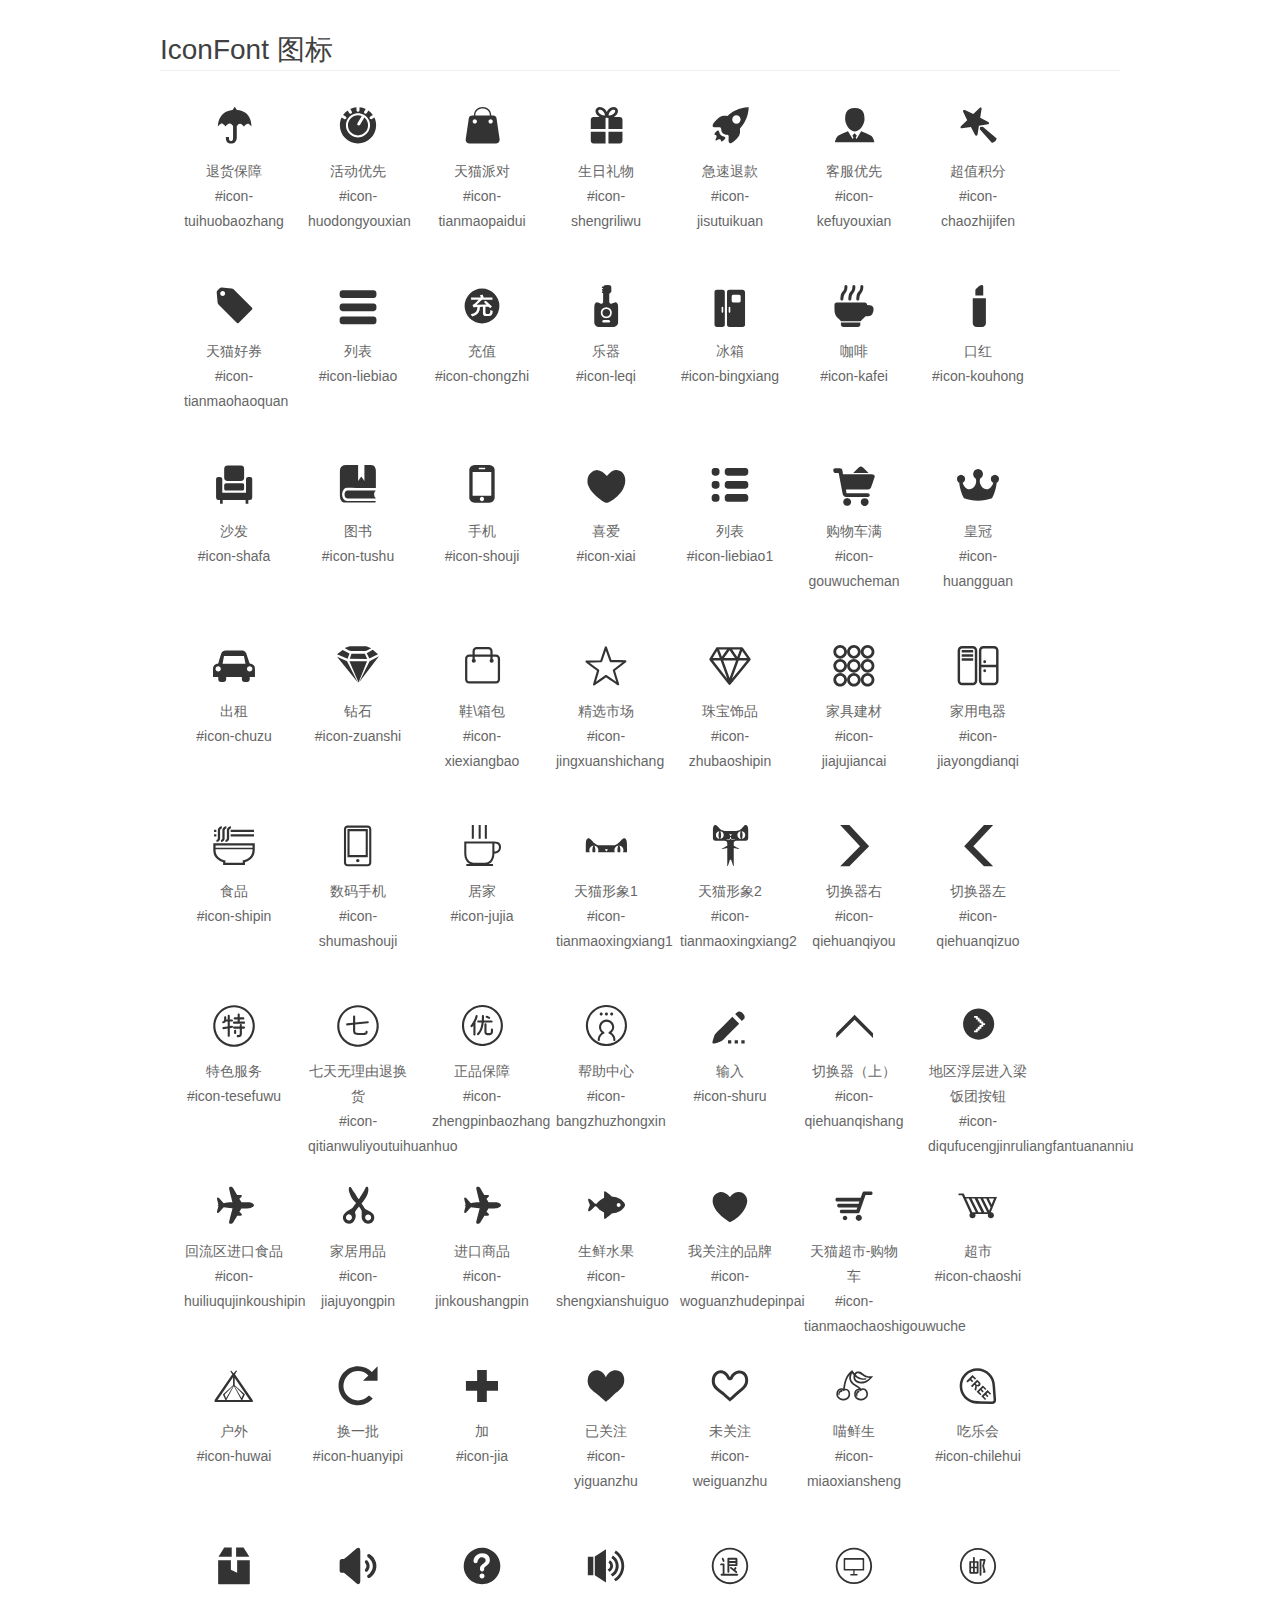
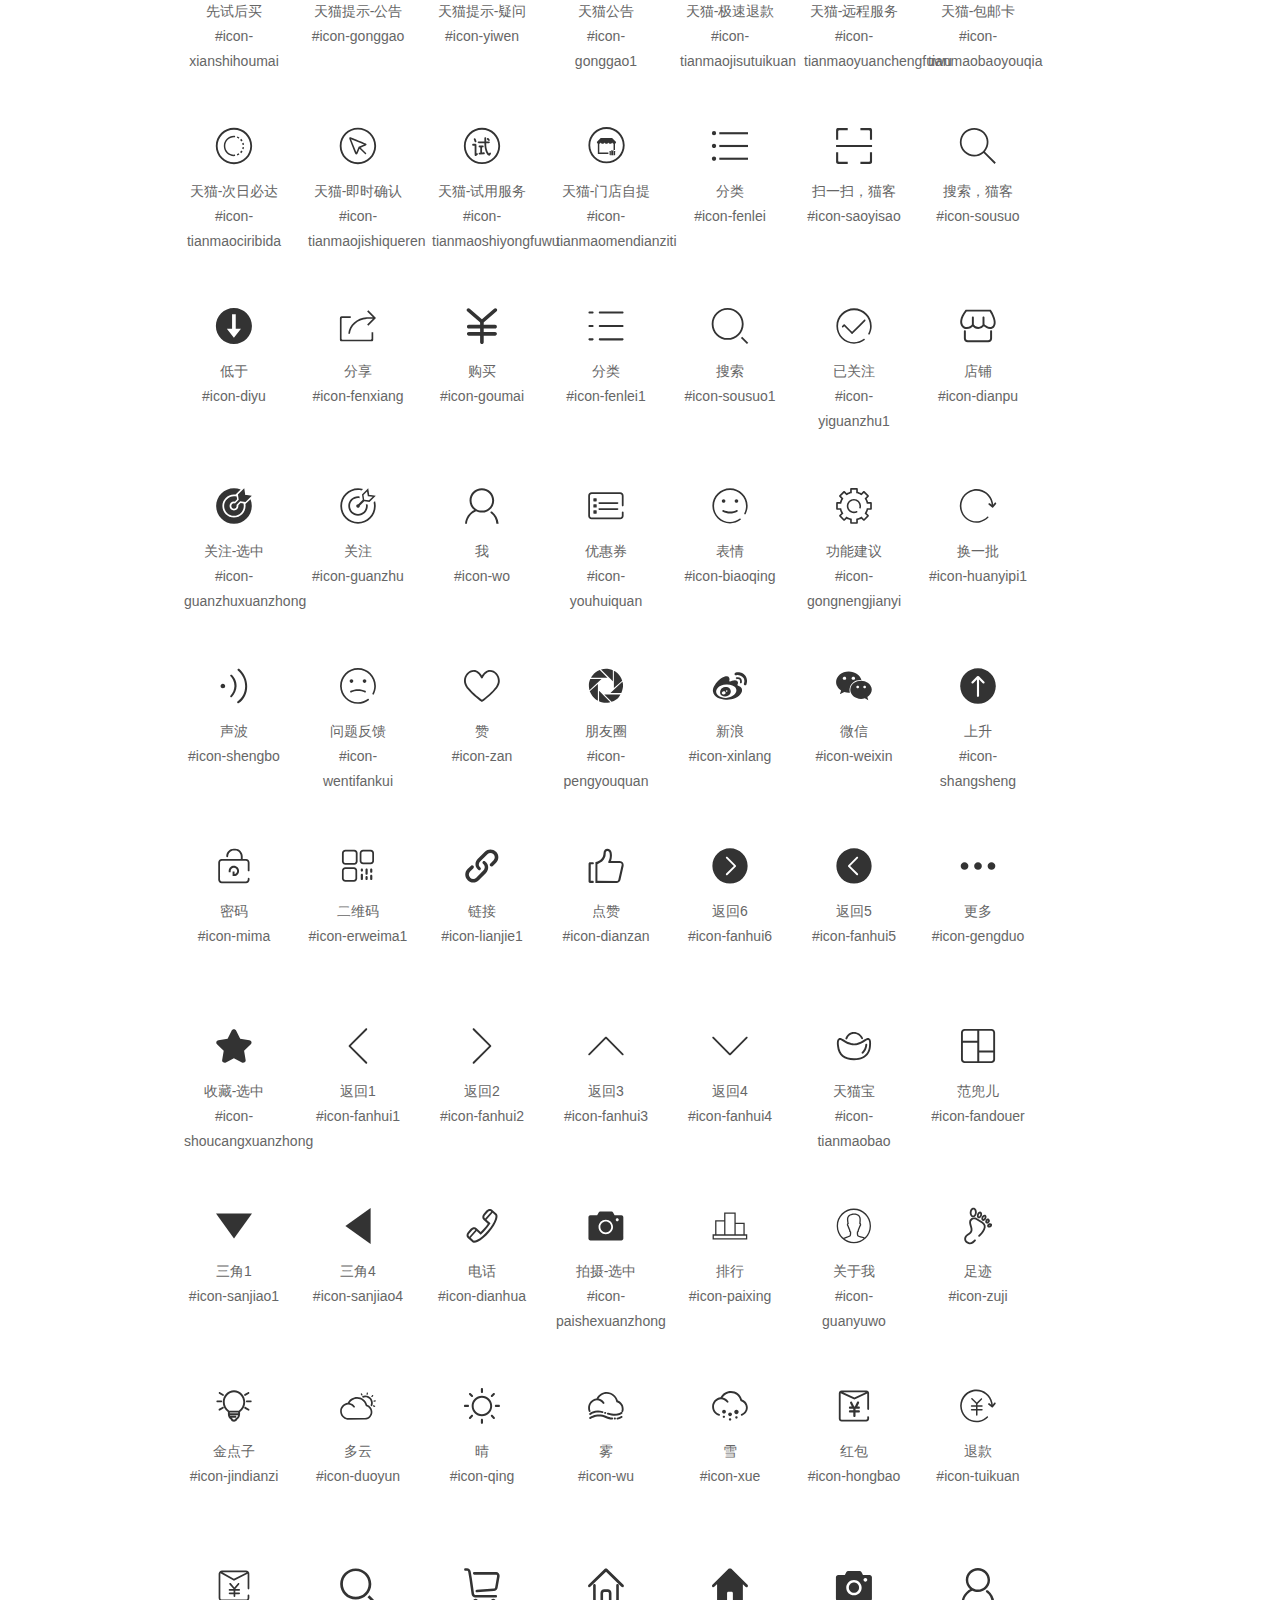
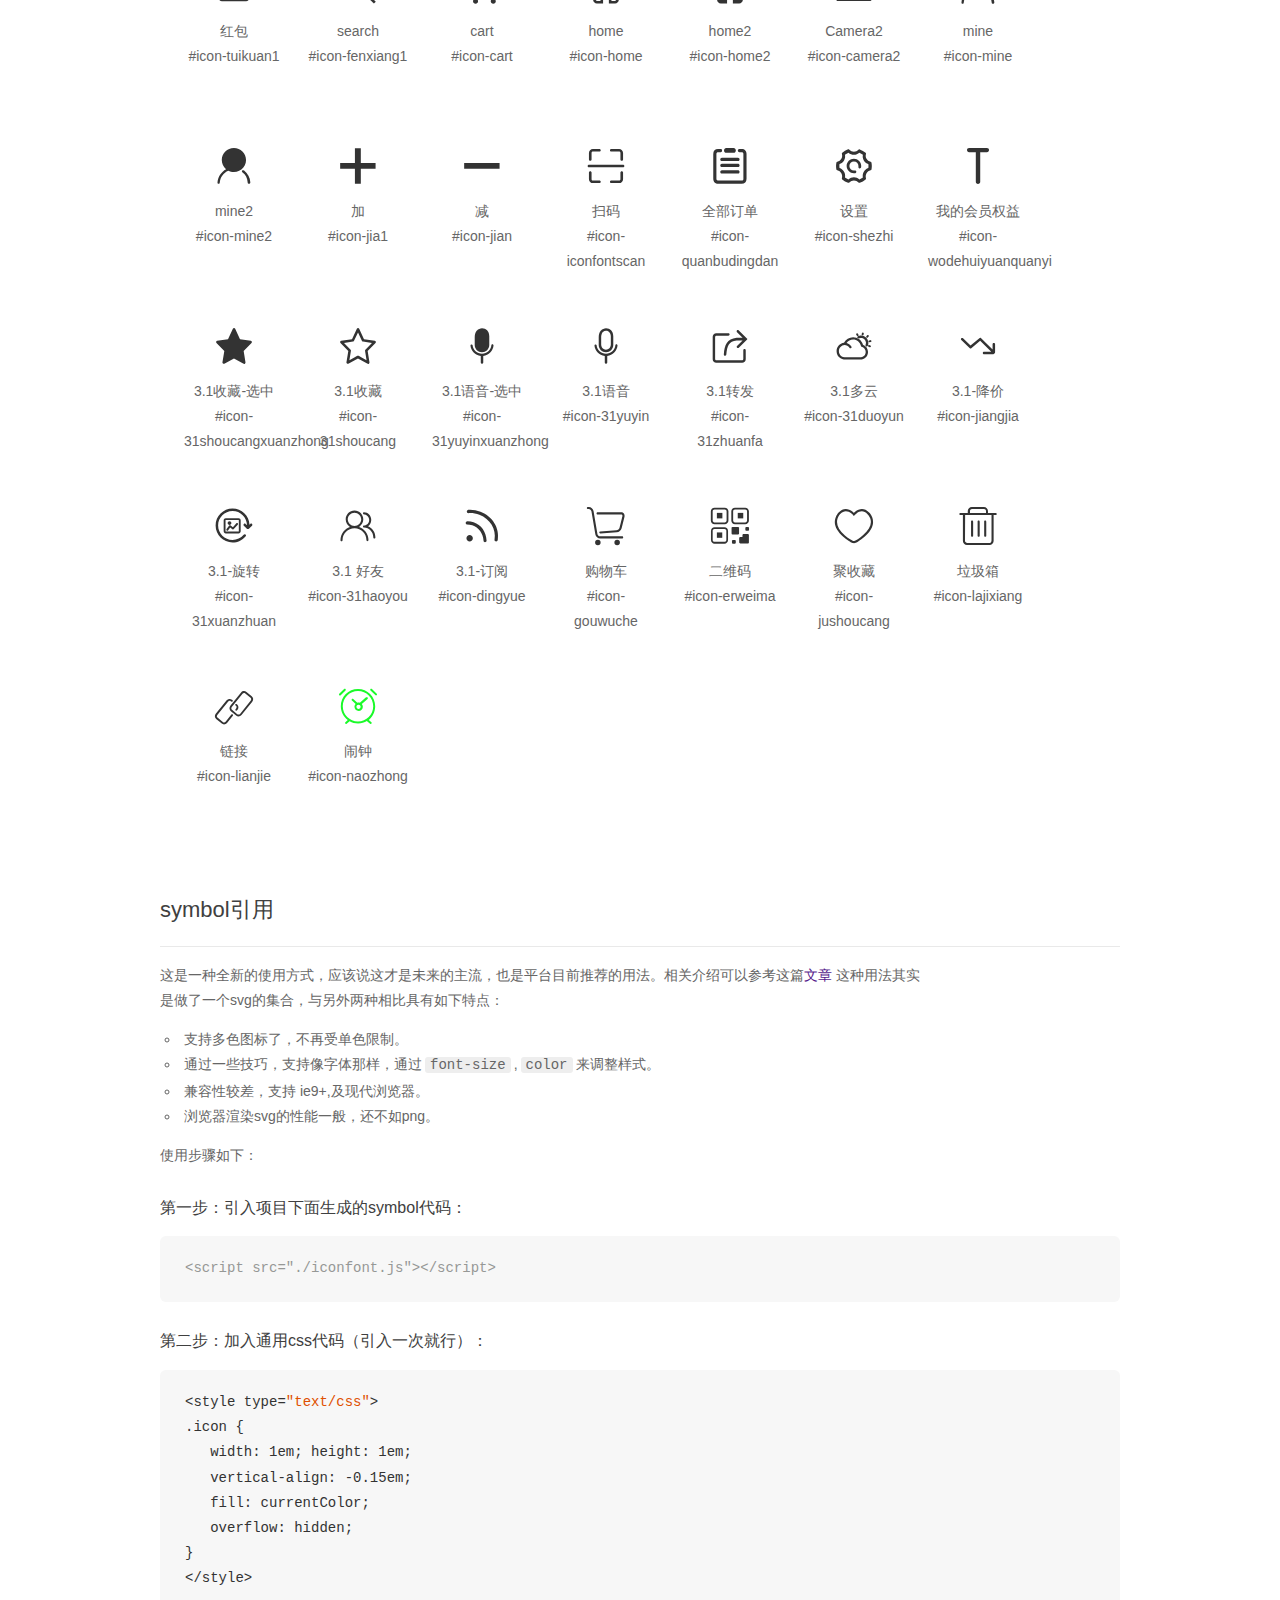
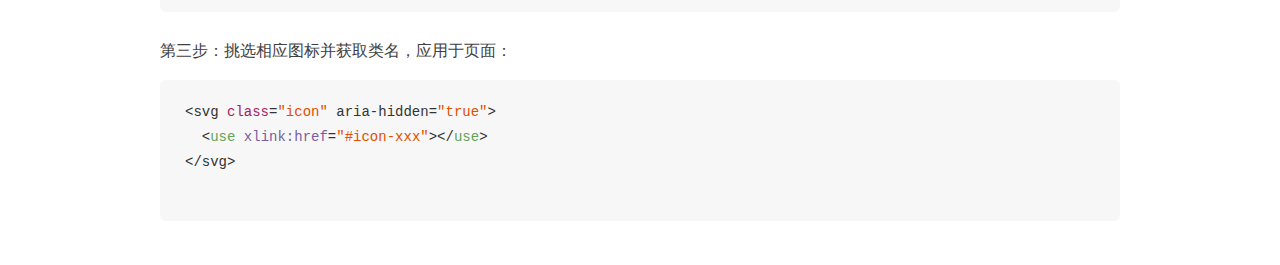
<file: 一起惠/font_图标/demo_symbol.html>
<!DOCTYPE html>
<html>
<head>
    <meta charset="utf-8"/>
    <title>IconFont</title>
    <link rel="stylesheet" href="demo.css">
    <script src="iconfont.js"></script>

    <style type="text/css">
        .icon {
          /* 通过设置 font-size 来改变图标大小 */
          width: 1em; height: 1em;
          /* 图标和文字相邻时，垂直对齐 */
          vertical-align: -0.15em;
          /* 通过设置 color 来改变 SVG 的颜色/fill */
          fill: currentColor;
          /* path 和 stroke 溢出 viewBox 部分在 IE 下会显示
             normalize.css 中也包含这行 */
          overflow: hidden;
        }

    </style>
</head>
<body>
    <div class="main markdown">
        <h1>IconFont 图标</h1>
        <ul class="icon_lists clear">
            
                <li>
                    <svg class="icon" aria-hidden="true">
                        <use xlink:href="#icon-tuihuobaozhang"></use>
                    </svg>
                    <div class="name">退货保障</div>
                    <div class="fontclass">#icon-tuihuobaozhang</div>
                </li>
            
                <li>
                    <svg class="icon" aria-hidden="true">
                        <use xlink:href="#icon-huodongyouxian"></use>
                    </svg>
                    <div class="name">活动优先</div>
                    <div class="fontclass">#icon-huodongyouxian</div>
                </li>
            
                <li>
                    <svg class="icon" aria-hidden="true">
                        <use xlink:href="#icon-tianmaopaidui"></use>
                    </svg>
                    <div class="name">天猫派对</div>
                    <div class="fontclass">#icon-tianmaopaidui</div>
                </li>
            
                <li>
                    <svg class="icon" aria-hidden="true">
                        <use xlink:href="#icon-shengriliwu"></use>
                    </svg>
                    <div class="name">生日礼物</div>
                    <div class="fontclass">#icon-shengriliwu</div>
                </li>
            
                <li>
                    <svg class="icon" aria-hidden="true">
                        <use xlink:href="#icon-jisutuikuan"></use>
                    </svg>
                    <div class="name">急速退款</div>
                    <div class="fontclass">#icon-jisutuikuan</div>
                </li>
            
                <li>
                    <svg class="icon" aria-hidden="true">
                        <use xlink:href="#icon-kefuyouxian"></use>
                    </svg>
                    <div class="name">客服优先</div>
                    <div class="fontclass">#icon-kefuyouxian</div>
                </li>
            
                <li>
                    <svg class="icon" aria-hidden="true">
                        <use xlink:href="#icon-chaozhijifen"></use>
                    </svg>
                    <div class="name">超值积分</div>
                    <div class="fontclass">#icon-chaozhijifen</div>
                </li>
            
                <li>
                    <svg class="icon" aria-hidden="true">
                        <use xlink:href="#icon-tianmaohaoquan"></use>
                    </svg>
                    <div class="name">天猫好券</div>
                    <div class="fontclass">#icon-tianmaohaoquan</div>
                </li>
            
                <li>
                    <svg class="icon" aria-hidden="true">
                        <use xlink:href="#icon-liebiao"></use>
                    </svg>
                    <div class="name">列表</div>
                    <div class="fontclass">#icon-liebiao</div>
                </li>
            
                <li>
                    <svg class="icon" aria-hidden="true">
                        <use xlink:href="#icon-chongzhi"></use>
                    </svg>
                    <div class="name">充值</div>
                    <div class="fontclass">#icon-chongzhi</div>
                </li>
            
                <li>
                    <svg class="icon" aria-hidden="true">
                        <use xlink:href="#icon-leqi"></use>
                    </svg>
                    <div class="name">乐器</div>
                    <div class="fontclass">#icon-leqi</div>
                </li>
            
                <li>
                    <svg class="icon" aria-hidden="true">
                        <use xlink:href="#icon-bingxiang"></use>
                    </svg>
                    <div class="name">冰箱</div>
                    <div class="fontclass">#icon-bingxiang</div>
                </li>
            
                <li>
                    <svg class="icon" aria-hidden="true">
                        <use xlink:href="#icon-kafei"></use>
                    </svg>
                    <div class="name">咖啡</div>
                    <div class="fontclass">#icon-kafei</div>
                </li>
            
                <li>
                    <svg class="icon" aria-hidden="true">
                        <use xlink:href="#icon-kouhong"></use>
                    </svg>
                    <div class="name">口红</div>
                    <div class="fontclass">#icon-kouhong</div>
                </li>
            
                <li>
                    <svg class="icon" aria-hidden="true">
                        <use xlink:href="#icon-shafa"></use>
                    </svg>
                    <div class="name">沙发</div>
                    <div class="fontclass">#icon-shafa</div>
                </li>
            
                <li>
                    <svg class="icon" aria-hidden="true">
                        <use xlink:href="#icon-tushu"></use>
                    </svg>
                    <div class="name">图书</div>
                    <div class="fontclass">#icon-tushu</div>
                </li>
            
                <li>
                    <svg class="icon" aria-hidden="true">
                        <use xlink:href="#icon-shouji"></use>
                    </svg>
                    <div class="name">手机</div>
                    <div class="fontclass">#icon-shouji</div>
                </li>
            
                <li>
                    <svg class="icon" aria-hidden="true">
                        <use xlink:href="#icon-xiai"></use>
                    </svg>
                    <div class="name">喜爱</div>
                    <div class="fontclass">#icon-xiai</div>
                </li>
            
                <li>
                    <svg class="icon" aria-hidden="true">
                        <use xlink:href="#icon-liebiao1"></use>
                    </svg>
                    <div class="name">列表</div>
                    <div class="fontclass">#icon-liebiao1</div>
                </li>
            
                <li>
                    <svg class="icon" aria-hidden="true">
                        <use xlink:href="#icon-gouwucheman"></use>
                    </svg>
                    <div class="name">购物车满</div>
                    <div class="fontclass">#icon-gouwucheman</div>
                </li>
            
                <li>
                    <svg class="icon" aria-hidden="true">
                        <use xlink:href="#icon-huangguan"></use>
                    </svg>
                    <div class="name">皇冠</div>
                    <div class="fontclass">#icon-huangguan</div>
                </li>
            
                <li>
                    <svg class="icon" aria-hidden="true">
                        <use xlink:href="#icon-chuzu"></use>
                    </svg>
                    <div class="name">出租</div>
                    <div class="fontclass">#icon-chuzu</div>
                </li>
            
                <li>
                    <svg class="icon" aria-hidden="true">
                        <use xlink:href="#icon-zuanshi"></use>
                    </svg>
                    <div class="name">钻石</div>
                    <div class="fontclass">#icon-zuanshi</div>
                </li>
            
                <li>
                    <svg class="icon" aria-hidden="true">
                        <use xlink:href="#icon-xiexiangbao"></use>
                    </svg>
                    <div class="name">鞋\箱包</div>
                    <div class="fontclass">#icon-xiexiangbao</div>
                </li>
            
                <li>
                    <svg class="icon" aria-hidden="true">
                        <use xlink:href="#icon-jingxuanshichang"></use>
                    </svg>
                    <div class="name">精选市场</div>
                    <div class="fontclass">#icon-jingxuanshichang</div>
                </li>
            
                <li>
                    <svg class="icon" aria-hidden="true">
                        <use xlink:href="#icon-zhubaoshipin"></use>
                    </svg>
                    <div class="name">珠宝饰品</div>
                    <div class="fontclass">#icon-zhubaoshipin</div>
                </li>
            
                <li>
                    <svg class="icon" aria-hidden="true">
                        <use xlink:href="#icon-jiajujiancai"></use>
                    </svg>
                    <div class="name">家具建材</div>
                    <div class="fontclass">#icon-jiajujiancai</div>
                </li>
            
                <li>
                    <svg class="icon" aria-hidden="true">
                        <use xlink:href="#icon-jiayongdianqi"></use>
                    </svg>
                    <div class="name">家用电器</div>
                    <div class="fontclass">#icon-jiayongdianqi</div>
                </li>
            
                <li>
                    <svg class="icon" aria-hidden="true">
                        <use xlink:href="#icon-shipin"></use>
                    </svg>
                    <div class="name">食品</div>
                    <div class="fontclass">#icon-shipin</div>
                </li>
            
                <li>
                    <svg class="icon" aria-hidden="true">
                        <use xlink:href="#icon-shumashouji"></use>
                    </svg>
                    <div class="name">数码手机</div>
                    <div class="fontclass">#icon-shumashouji</div>
                </li>
            
                <li>
                    <svg class="icon" aria-hidden="true">
                        <use xlink:href="#icon-jujia"></use>
                    </svg>
                    <div class="name">居家</div>
                    <div class="fontclass">#icon-jujia</div>
                </li>
            
                <li>
                    <svg class="icon" aria-hidden="true">
                        <use xlink:href="#icon-tianmaoxingxiang1"></use>
                    </svg>
                    <div class="name">天猫形象1</div>
                    <div class="fontclass">#icon-tianmaoxingxiang1</div>
                </li>
            
                <li>
                    <svg class="icon" aria-hidden="true">
                        <use xlink:href="#icon-tianmaoxingxiang2"></use>
                    </svg>
                    <div class="name">天猫形象2</div>
                    <div class="fontclass">#icon-tianmaoxingxiang2</div>
                </li>
            
                <li>
                    <svg class="icon" aria-hidden="true">
                        <use xlink:href="#icon-qiehuanqiyou"></use>
                    </svg>
                    <div class="name">切换器右</div>
                    <div class="fontclass">#icon-qiehuanqiyou</div>
                </li>
            
                <li>
                    <svg class="icon" aria-hidden="true">
                        <use xlink:href="#icon-qiehuanqizuo"></use>
                    </svg>
                    <div class="name">切换器左</div>
                    <div class="fontclass">#icon-qiehuanqizuo</div>
                </li>
            
                <li>
                    <svg class="icon" aria-hidden="true">
                        <use xlink:href="#icon-tesefuwu"></use>
                    </svg>
                    <div class="name">特色服务</div>
                    <div class="fontclass">#icon-tesefuwu</div>
                </li>
            
                <li>
                    <svg class="icon" aria-hidden="true">
                        <use xlink:href="#icon-qitianwuliyoutuihuanhuo"></use>
                    </svg>
                    <div class="name">七天无理由退换货</div>
                    <div class="fontclass">#icon-qitianwuliyoutuihuanhuo</div>
                </li>
            
                <li>
                    <svg class="icon" aria-hidden="true">
                        <use xlink:href="#icon-zhengpinbaozhang"></use>
                    </svg>
                    <div class="name">正品保障</div>
                    <div class="fontclass">#icon-zhengpinbaozhang</div>
                </li>
            
                <li>
                    <svg class="icon" aria-hidden="true">
                        <use xlink:href="#icon-bangzhuzhongxin"></use>
                    </svg>
                    <div class="name">帮助中心</div>
                    <div class="fontclass">#icon-bangzhuzhongxin</div>
                </li>
            
                <li>
                    <svg class="icon" aria-hidden="true">
                        <use xlink:href="#icon-shuru"></use>
                    </svg>
                    <div class="name">输入</div>
                    <div class="fontclass">#icon-shuru</div>
                </li>
            
                <li>
                    <svg class="icon" aria-hidden="true">
                        <use xlink:href="#icon-qiehuanqishang"></use>
                    </svg>
                    <div class="name">切换器（上）</div>
                    <div class="fontclass">#icon-qiehuanqishang</div>
                </li>
            
                <li>
                    <svg class="icon" aria-hidden="true">
                        <use xlink:href="#icon-diqufucengjinruliangfantuananniu"></use>
                    </svg>
                    <div class="name">地区浮层进入梁饭团按钮</div>
                    <div class="fontclass">#icon-diqufucengjinruliangfantuananniu</div>
                </li>
            
                <li>
                    <svg class="icon" aria-hidden="true">
                        <use xlink:href="#icon-huiliuqujinkoushipin"></use>
                    </svg>
                    <div class="name">回流区进口食品</div>
                    <div class="fontclass">#icon-huiliuqujinkoushipin</div>
                </li>
            
                <li>
                    <svg class="icon" aria-hidden="true">
                        <use xlink:href="#icon-jiajuyongpin"></use>
                    </svg>
                    <div class="name">家居用品</div>
                    <div class="fontclass">#icon-jiajuyongpin</div>
                </li>
            
                <li>
                    <svg class="icon" aria-hidden="true">
                        <use xlink:href="#icon-jinkoushangpin"></use>
                    </svg>
                    <div class="name">进口商品</div>
                    <div class="fontclass">#icon-jinkoushangpin</div>
                </li>
            
                <li>
                    <svg class="icon" aria-hidden="true">
                        <use xlink:href="#icon-shengxianshuiguo"></use>
                    </svg>
                    <div class="name">生鲜水果</div>
                    <div class="fontclass">#icon-shengxianshuiguo</div>
                </li>
            
                <li>
                    <svg class="icon" aria-hidden="true">
                        <use xlink:href="#icon-woguanzhudepinpai"></use>
                    </svg>
                    <div class="name">我关注的品牌</div>
                    <div class="fontclass">#icon-woguanzhudepinpai</div>
                </li>
            
                <li>
                    <svg class="icon" aria-hidden="true">
                        <use xlink:href="#icon-tianmaochaoshigouwuche"></use>
                    </svg>
                    <div class="name">天猫超市-购物车</div>
                    <div class="fontclass">#icon-tianmaochaoshigouwuche</div>
                </li>
            
                <li>
                    <svg class="icon" aria-hidden="true">
                        <use xlink:href="#icon-chaoshi"></use>
                    </svg>
                    <div class="name">超市</div>
                    <div class="fontclass">#icon-chaoshi</div>
                </li>
            
                <li>
                    <svg class="icon" aria-hidden="true">
                        <use xlink:href="#icon-huwai"></use>
                    </svg>
                    <div class="name">户外</div>
                    <div class="fontclass">#icon-huwai</div>
                </li>
            
                <li>
                    <svg class="icon" aria-hidden="true">
                        <use xlink:href="#icon-huanyipi"></use>
                    </svg>
                    <div class="name">换一批</div>
                    <div class="fontclass">#icon-huanyipi</div>
                </li>
            
                <li>
                    <svg class="icon" aria-hidden="true">
                        <use xlink:href="#icon-jia"></use>
                    </svg>
                    <div class="name">加</div>
                    <div class="fontclass">#icon-jia</div>
                </li>
            
                <li>
                    <svg class="icon" aria-hidden="true">
                        <use xlink:href="#icon-yiguanzhu"></use>
                    </svg>
                    <div class="name">已关注</div>
                    <div class="fontclass">#icon-yiguanzhu</div>
                </li>
            
                <li>
                    <svg class="icon" aria-hidden="true">
                        <use xlink:href="#icon-weiguanzhu"></use>
                    </svg>
                    <div class="name">未关注</div>
                    <div class="fontclass">#icon-weiguanzhu</div>
                </li>
            
                <li>
                    <svg class="icon" aria-hidden="true">
                        <use xlink:href="#icon-miaoxiansheng"></use>
                    </svg>
                    <div class="name">喵鲜生</div>
                    <div class="fontclass">#icon-miaoxiansheng</div>
                </li>
            
                <li>
                    <svg class="icon" aria-hidden="true">
                        <use xlink:href="#icon-chilehui"></use>
                    </svg>
                    <div class="name">吃乐会</div>
                    <div class="fontclass">#icon-chilehui</div>
                </li>
            
                <li>
                    <svg class="icon" aria-hidden="true">
                        <use xlink:href="#icon-xianshihoumai"></use>
                    </svg>
                    <div class="name">先试后买</div>
                    <div class="fontclass">#icon-xianshihoumai</div>
                </li>
            
                <li>
                    <svg class="icon" aria-hidden="true">
                        <use xlink:href="#icon-gonggao"></use>
                    </svg>
                    <div class="name">天猫提示-公告</div>
                    <div class="fontclass">#icon-gonggao</div>
                </li>
            
                <li>
                    <svg class="icon" aria-hidden="true">
                        <use xlink:href="#icon-yiwen"></use>
                    </svg>
                    <div class="name">天猫提示-疑问</div>
                    <div class="fontclass">#icon-yiwen</div>
                </li>
            
                <li>
                    <svg class="icon" aria-hidden="true">
                        <use xlink:href="#icon-gonggao1"></use>
                    </svg>
                    <div class="name">天猫公告</div>
                    <div class="fontclass">#icon-gonggao1</div>
                </li>
            
                <li>
                    <svg class="icon" aria-hidden="true">
                        <use xlink:href="#icon-tianmaojisutuikuan"></use>
                    </svg>
                    <div class="name">天猫-极速退款</div>
                    <div class="fontclass">#icon-tianmaojisutuikuan</div>
                </li>
            
                <li>
                    <svg class="icon" aria-hidden="true">
                        <use xlink:href="#icon-tianmaoyuanchengfuwu"></use>
                    </svg>
                    <div class="name">天猫-远程服务</div>
                    <div class="fontclass">#icon-tianmaoyuanchengfuwu</div>
                </li>
            
                <li>
                    <svg class="icon" aria-hidden="true">
                        <use xlink:href="#icon-tianmaobaoyouqia"></use>
                    </svg>
                    <div class="name">天猫-包邮卡</div>
                    <div class="fontclass">#icon-tianmaobaoyouqia</div>
                </li>
            
                <li>
                    <svg class="icon" aria-hidden="true">
                        <use xlink:href="#icon-tianmaociribida"></use>
                    </svg>
                    <div class="name">天猫-次日必达</div>
                    <div class="fontclass">#icon-tianmaociribida</div>
                </li>
            
                <li>
                    <svg class="icon" aria-hidden="true">
                        <use xlink:href="#icon-tianmaojishiqueren"></use>
                    </svg>
                    <div class="name">天猫-即时确认</div>
                    <div class="fontclass">#icon-tianmaojishiqueren</div>
                </li>
            
                <li>
                    <svg class="icon" aria-hidden="true">
                        <use xlink:href="#icon-tianmaoshiyongfuwu"></use>
                    </svg>
                    <div class="name">天猫-试用服务</div>
                    <div class="fontclass">#icon-tianmaoshiyongfuwu</div>
                </li>
            
                <li>
                    <svg class="icon" aria-hidden="true">
                        <use xlink:href="#icon-tianmaomendianziti"></use>
                    </svg>
                    <div class="name">天猫-门店自提</div>
                    <div class="fontclass">#icon-tianmaomendianziti</div>
                </li>
            
                <li>
                    <svg class="icon" aria-hidden="true">
                        <use xlink:href="#icon-fenlei"></use>
                    </svg>
                    <div class="name">分类</div>
                    <div class="fontclass">#icon-fenlei</div>
                </li>
            
                <li>
                    <svg class="icon" aria-hidden="true">
                        <use xlink:href="#icon-saoyisao"></use>
                    </svg>
                    <div class="name">扫一扫，猫客</div>
                    <div class="fontclass">#icon-saoyisao</div>
                </li>
            
                <li>
                    <svg class="icon" aria-hidden="true">
                        <use xlink:href="#icon-sousuo"></use>
                    </svg>
                    <div class="name">搜索，猫客</div>
                    <div class="fontclass">#icon-sousuo</div>
                </li>
            
                <li>
                    <svg class="icon" aria-hidden="true">
                        <use xlink:href="#icon-diyu"></use>
                    </svg>
                    <div class="name">低于</div>
                    <div class="fontclass">#icon-diyu</div>
                </li>
            
                <li>
                    <svg class="icon" aria-hidden="true">
                        <use xlink:href="#icon-fenxiang"></use>
                    </svg>
                    <div class="name">分享</div>
                    <div class="fontclass">#icon-fenxiang</div>
                </li>
            
                <li>
                    <svg class="icon" aria-hidden="true">
                        <use xlink:href="#icon-goumai"></use>
                    </svg>
                    <div class="name">购买</div>
                    <div class="fontclass">#icon-goumai</div>
                </li>
            
                <li>
                    <svg class="icon" aria-hidden="true">
                        <use xlink:href="#icon-fenlei1"></use>
                    </svg>
                    <div class="name">分类</div>
                    <div class="fontclass">#icon-fenlei1</div>
                </li>
            
                <li>
                    <svg class="icon" aria-hidden="true">
                        <use xlink:href="#icon-sousuo1"></use>
                    </svg>
                    <div class="name">搜索</div>
                    <div class="fontclass">#icon-sousuo1</div>
                </li>
            
                <li>
                    <svg class="icon" aria-hidden="true">
                        <use xlink:href="#icon-yiguanzhu1"></use>
                    </svg>
                    <div class="name">已关注</div>
                    <div class="fontclass">#icon-yiguanzhu1</div>
                </li>
            
                <li>
                    <svg class="icon" aria-hidden="true">
                        <use xlink:href="#icon-dianpu"></use>
                    </svg>
                    <div class="name">店铺</div>
                    <div class="fontclass">#icon-dianpu</div>
                </li>
            
                <li>
                    <svg class="icon" aria-hidden="true">
                        <use xlink:href="#icon-guanzhuxuanzhong"></use>
                    </svg>
                    <div class="name">关注-选中</div>
                    <div class="fontclass">#icon-guanzhuxuanzhong</div>
                </li>
            
                <li>
                    <svg class="icon" aria-hidden="true">
                        <use xlink:href="#icon-guanzhu"></use>
                    </svg>
                    <div class="name">关注</div>
                    <div class="fontclass">#icon-guanzhu</div>
                </li>
            
                <li>
                    <svg class="icon" aria-hidden="true">
                        <use xlink:href="#icon-wo"></use>
                    </svg>
                    <div class="name">我</div>
                    <div class="fontclass">#icon-wo</div>
                </li>
            
                <li>
                    <svg class="icon" aria-hidden="true">
                        <use xlink:href="#icon-youhuiquan"></use>
                    </svg>
                    <div class="name">优惠券</div>
                    <div class="fontclass">#icon-youhuiquan</div>
                </li>
            
                <li>
                    <svg class="icon" aria-hidden="true">
                        <use xlink:href="#icon-biaoqing"></use>
                    </svg>
                    <div class="name">表情</div>
                    <div class="fontclass">#icon-biaoqing</div>
                </li>
            
                <li>
                    <svg class="icon" aria-hidden="true">
                        <use xlink:href="#icon-gongnengjianyi"></use>
                    </svg>
                    <div class="name">功能建议</div>
                    <div class="fontclass">#icon-gongnengjianyi</div>
                </li>
            
                <li>
                    <svg class="icon" aria-hidden="true">
                        <use xlink:href="#icon-huanyipi1"></use>
                    </svg>
                    <div class="name">换一批</div>
                    <div class="fontclass">#icon-huanyipi1</div>
                </li>
            
                <li>
                    <svg class="icon" aria-hidden="true">
                        <use xlink:href="#icon-shengbo"></use>
                    </svg>
                    <div class="name">声波</div>
                    <div class="fontclass">#icon-shengbo</div>
                </li>
            
                <li>
                    <svg class="icon" aria-hidden="true">
                        <use xlink:href="#icon-wentifankui"></use>
                    </svg>
                    <div class="name">问题反馈</div>
                    <div class="fontclass">#icon-wentifankui</div>
                </li>
            
                <li>
                    <svg class="icon" aria-hidden="true">
                        <use xlink:href="#icon-zan"></use>
                    </svg>
                    <div class="name">赞</div>
                    <div class="fontclass">#icon-zan</div>
                </li>
            
                <li>
                    <svg class="icon" aria-hidden="true">
                        <use xlink:href="#icon-pengyouquan"></use>
                    </svg>
                    <div class="name">朋友圈</div>
                    <div class="fontclass">#icon-pengyouquan</div>
                </li>
            
                <li>
                    <svg class="icon" aria-hidden="true">
                        <use xlink:href="#icon-xinlang"></use>
                    </svg>
                    <div class="name">新浪</div>
                    <div class="fontclass">#icon-xinlang</div>
                </li>
            
                <li>
                    <svg class="icon" aria-hidden="true">
                        <use xlink:href="#icon-weixin"></use>
                    </svg>
                    <div class="name">微信</div>
                    <div class="fontclass">#icon-weixin</div>
                </li>
            
                <li>
                    <svg class="icon" aria-hidden="true">
                        <use xlink:href="#icon-shangsheng"></use>
                    </svg>
                    <div class="name">上升</div>
                    <div class="fontclass">#icon-shangsheng</div>
                </li>
            
                <li>
                    <svg class="icon" aria-hidden="true">
                        <use xlink:href="#icon-mima"></use>
                    </svg>
                    <div class="name">密码</div>
                    <div class="fontclass">#icon-mima</div>
                </li>
            
                <li>
                    <svg class="icon" aria-hidden="true">
                        <use xlink:href="#icon-erweima1"></use>
                    </svg>
                    <div class="name">二维码</div>
                    <div class="fontclass">#icon-erweima1</div>
                </li>
            
                <li>
                    <svg class="icon" aria-hidden="true">
                        <use xlink:href="#icon-lianjie1"></use>
                    </svg>
                    <div class="name">链接</div>
                    <div class="fontclass">#icon-lianjie1</div>
                </li>
            
                <li>
                    <svg class="icon" aria-hidden="true">
                        <use xlink:href="#icon-dianzan"></use>
                    </svg>
                    <div class="name">点赞</div>
                    <div class="fontclass">#icon-dianzan</div>
                </li>
            
                <li>
                    <svg class="icon" aria-hidden="true">
                        <use xlink:href="#icon-fanhui6"></use>
                    </svg>
                    <div class="name">返回6</div>
                    <div class="fontclass">#icon-fanhui6</div>
                </li>
            
                <li>
                    <svg class="icon" aria-hidden="true">
                        <use xlink:href="#icon-fanhui5"></use>
                    </svg>
                    <div class="name">返回5</div>
                    <div class="fontclass">#icon-fanhui5</div>
                </li>
            
                <li>
                    <svg class="icon" aria-hidden="true">
                        <use xlink:href="#icon-gengduo"></use>
                    </svg>
                    <div class="name">更多</div>
                    <div class="fontclass">#icon-gengduo</div>
                </li>
            
                <li>
                    <svg class="icon" aria-hidden="true">
                        <use xlink:href="#icon-shoucangxuanzhong"></use>
                    </svg>
                    <div class="name">收藏-选中</div>
                    <div class="fontclass">#icon-shoucangxuanzhong</div>
                </li>
            
                <li>
                    <svg class="icon" aria-hidden="true">
                        <use xlink:href="#icon-fanhui1"></use>
                    </svg>
                    <div class="name">返回1</div>
                    <div class="fontclass">#icon-fanhui1</div>
                </li>
            
                <li>
                    <svg class="icon" aria-hidden="true">
                        <use xlink:href="#icon-fanhui2"></use>
                    </svg>
                    <div class="name">返回2</div>
                    <div class="fontclass">#icon-fanhui2</div>
                </li>
            
                <li>
                    <svg class="icon" aria-hidden="true">
                        <use xlink:href="#icon-fanhui3"></use>
                    </svg>
                    <div class="name">返回3</div>
                    <div class="fontclass">#icon-fanhui3</div>
                </li>
            
                <li>
                    <svg class="icon" aria-hidden="true">
                        <use xlink:href="#icon-fanhui4"></use>
                    </svg>
                    <div class="name">返回4</div>
                    <div class="fontclass">#icon-fanhui4</div>
                </li>
            
                <li>
                    <svg class="icon" aria-hidden="true">
                        <use xlink:href="#icon-tianmaobao"></use>
                    </svg>
                    <div class="name">天猫宝</div>
                    <div class="fontclass">#icon-tianmaobao</div>
                </li>
            
                <li>
                    <svg class="icon" aria-hidden="true">
                        <use xlink:href="#icon-fandouer"></use>
                    </svg>
                    <div class="name">范兜儿</div>
                    <div class="fontclass">#icon-fandouer</div>
                </li>
            
                <li>
                    <svg class="icon" aria-hidden="true">
                        <use xlink:href="#icon-sanjiao1"></use>
                    </svg>
                    <div class="name">三角1</div>
                    <div class="fontclass">#icon-sanjiao1</div>
                </li>
            
                <li>
                    <svg class="icon" aria-hidden="true">
                        <use xlink:href="#icon-sanjiao4"></use>
                    </svg>
                    <div class="name">三角4</div>
                    <div class="fontclass">#icon-sanjiao4</div>
                </li>
            
                <li>
                    <svg class="icon" aria-hidden="true">
                        <use xlink:href="#icon-dianhua"></use>
                    </svg>
                    <div class="name">电话</div>
                    <div class="fontclass">#icon-dianhua</div>
                </li>
            
                <li>
                    <svg class="icon" aria-hidden="true">
                        <use xlink:href="#icon-paishexuanzhong"></use>
                    </svg>
                    <div class="name">拍摄-选中</div>
                    <div class="fontclass">#icon-paishexuanzhong</div>
                </li>
            
                <li>
                    <svg class="icon" aria-hidden="true">
                        <use xlink:href="#icon-paixing"></use>
                    </svg>
                    <div class="name">排行</div>
                    <div class="fontclass">#icon-paixing</div>
                </li>
            
                <li>
                    <svg class="icon" aria-hidden="true">
                        <use xlink:href="#icon-guanyuwo"></use>
                    </svg>
                    <div class="name">关于我</div>
                    <div class="fontclass">#icon-guanyuwo</div>
                </li>
            
                <li>
                    <svg class="icon" aria-hidden="true">
                        <use xlink:href="#icon-zuji"></use>
                    </svg>
                    <div class="name">足迹</div>
                    <div class="fontclass">#icon-zuji</div>
                </li>
            
                <li>
                    <svg class="icon" aria-hidden="true">
                        <use xlink:href="#icon-jindianzi"></use>
                    </svg>
                    <div class="name">金点子</div>
                    <div class="fontclass">#icon-jindianzi</div>
                </li>
            
                <li>
                    <svg class="icon" aria-hidden="true">
                        <use xlink:href="#icon-duoyun"></use>
                    </svg>
                    <div class="name">多云</div>
                    <div class="fontclass">#icon-duoyun</div>
                </li>
            
                <li>
                    <svg class="icon" aria-hidden="true">
                        <use xlink:href="#icon-qing"></use>
                    </svg>
                    <div class="name">晴</div>
                    <div class="fontclass">#icon-qing</div>
                </li>
            
                <li>
                    <svg class="icon" aria-hidden="true">
                        <use xlink:href="#icon-wu"></use>
                    </svg>
                    <div class="name">雾</div>
                    <div class="fontclass">#icon-wu</div>
                </li>
            
                <li>
                    <svg class="icon" aria-hidden="true">
                        <use xlink:href="#icon-xue"></use>
                    </svg>
                    <div class="name">雪</div>
                    <div class="fontclass">#icon-xue</div>
                </li>
            
                <li>
                    <svg class="icon" aria-hidden="true">
                        <use xlink:href="#icon-hongbao"></use>
                    </svg>
                    <div class="name">红包</div>
                    <div class="fontclass">#icon-hongbao</div>
                </li>
            
                <li>
                    <svg class="icon" aria-hidden="true">
                        <use xlink:href="#icon-tuikuan"></use>
                    </svg>
                    <div class="name">退款</div>
                    <div class="fontclass">#icon-tuikuan</div>
                </li>
            
                <li>
                    <svg class="icon" aria-hidden="true">
                        <use xlink:href="#icon-tuikuan1"></use>
                    </svg>
                    <div class="name">红包</div>
                    <div class="fontclass">#icon-tuikuan1</div>
                </li>
            
                <li>
                    <svg class="icon" aria-hidden="true">
                        <use xlink:href="#icon-fenxiang1"></use>
                    </svg>
                    <div class="name">search</div>
                    <div class="fontclass">#icon-fenxiang1</div>
                </li>
            
                <li>
                    <svg class="icon" aria-hidden="true">
                        <use xlink:href="#icon-cart"></use>
                    </svg>
                    <div class="name">cart</div>
                    <div class="fontclass">#icon-cart</div>
                </li>
            
                <li>
                    <svg class="icon" aria-hidden="true">
                        <use xlink:href="#icon-home"></use>
                    </svg>
                    <div class="name">home</div>
                    <div class="fontclass">#icon-home</div>
                </li>
            
                <li>
                    <svg class="icon" aria-hidden="true">
                        <use xlink:href="#icon-home2"></use>
                    </svg>
                    <div class="name">home2</div>
                    <div class="fontclass">#icon-home2</div>
                </li>
            
                <li>
                    <svg class="icon" aria-hidden="true">
                        <use xlink:href="#icon-camera2"></use>
                    </svg>
                    <div class="name">Camera2</div>
                    <div class="fontclass">#icon-camera2</div>
                </li>
            
                <li>
                    <svg class="icon" aria-hidden="true">
                        <use xlink:href="#icon-mine"></use>
                    </svg>
                    <div class="name">mine</div>
                    <div class="fontclass">#icon-mine</div>
                </li>
            
                <li>
                    <svg class="icon" aria-hidden="true">
                        <use xlink:href="#icon-mine2"></use>
                    </svg>
                    <div class="name">mine2</div>
                    <div class="fontclass">#icon-mine2</div>
                </li>
            
                <li>
                    <svg class="icon" aria-hidden="true">
                        <use xlink:href="#icon-jia1"></use>
                    </svg>
                    <div class="name">加</div>
                    <div class="fontclass">#icon-jia1</div>
                </li>
            
                <li>
                    <svg class="icon" aria-hidden="true">
                        <use xlink:href="#icon-jian"></use>
                    </svg>
                    <div class="name">减</div>
                    <div class="fontclass">#icon-jian</div>
                </li>
            
                <li>
                    <svg class="icon" aria-hidden="true">
                        <use xlink:href="#icon-iconfontscan"></use>
                    </svg>
                    <div class="name">扫码</div>
                    <div class="fontclass">#icon-iconfontscan</div>
                </li>
            
                <li>
                    <svg class="icon" aria-hidden="true">
                        <use xlink:href="#icon-quanbudingdan"></use>
                    </svg>
                    <div class="name">全部订单</div>
                    <div class="fontclass">#icon-quanbudingdan</div>
                </li>
            
                <li>
                    <svg class="icon" aria-hidden="true">
                        <use xlink:href="#icon-shezhi"></use>
                    </svg>
                    <div class="name">设置</div>
                    <div class="fontclass">#icon-shezhi</div>
                </li>
            
                <li>
                    <svg class="icon" aria-hidden="true">
                        <use xlink:href="#icon-wodehuiyuanquanyi"></use>
                    </svg>
                    <div class="name">我的会员权益</div>
                    <div class="fontclass">#icon-wodehuiyuanquanyi</div>
                </li>
            
                <li>
                    <svg class="icon" aria-hidden="true">
                        <use xlink:href="#icon-31shoucangxuanzhong"></use>
                    </svg>
                    <div class="name">3.1收藏-选中</div>
                    <div class="fontclass">#icon-31shoucangxuanzhong</div>
                </li>
            
                <li>
                    <svg class="icon" aria-hidden="true">
                        <use xlink:href="#icon-31shoucang"></use>
                    </svg>
                    <div class="name">3.1收藏</div>
                    <div class="fontclass">#icon-31shoucang</div>
                </li>
            
                <li>
                    <svg class="icon" aria-hidden="true">
                        <use xlink:href="#icon-31yuyinxuanzhong"></use>
                    </svg>
                    <div class="name">3.1语音-选中</div>
                    <div class="fontclass">#icon-31yuyinxuanzhong</div>
                </li>
            
                <li>
                    <svg class="icon" aria-hidden="true">
                        <use xlink:href="#icon-31yuyin"></use>
                    </svg>
                    <div class="name">3.1语音</div>
                    <div class="fontclass">#icon-31yuyin</div>
                </li>
            
                <li>
                    <svg class="icon" aria-hidden="true">
                        <use xlink:href="#icon-31zhuanfa"></use>
                    </svg>
                    <div class="name">3.1转发</div>
                    <div class="fontclass">#icon-31zhuanfa</div>
                </li>
            
                <li>
                    <svg class="icon" aria-hidden="true">
                        <use xlink:href="#icon-31duoyun"></use>
                    </svg>
                    <div class="name">3.1多云</div>
                    <div class="fontclass">#icon-31duoyun</div>
                </li>
            
                <li>
                    <svg class="icon" aria-hidden="true">
                        <use xlink:href="#icon-jiangjia"></use>
                    </svg>
                    <div class="name">3.1-降价</div>
                    <div class="fontclass">#icon-jiangjia</div>
                </li>
            
                <li>
                    <svg class="icon" aria-hidden="true">
                        <use xlink:href="#icon-31xuanzhuan"></use>
                    </svg>
                    <div class="name">3.1-旋转</div>
                    <div class="fontclass">#icon-31xuanzhuan</div>
                </li>
            
                <li>
                    <svg class="icon" aria-hidden="true">
                        <use xlink:href="#icon-31haoyou"></use>
                    </svg>
                    <div class="name">3.1 好友</div>
                    <div class="fontclass">#icon-31haoyou</div>
                </li>
            
                <li>
                    <svg class="icon" aria-hidden="true">
                        <use xlink:href="#icon-dingyue"></use>
                    </svg>
                    <div class="name">3.1-订阅</div>
                    <div class="fontclass">#icon-dingyue</div>
                </li>
            
                <li>
                    <svg class="icon" aria-hidden="true">
                        <use xlink:href="#icon-gouwuche"></use>
                    </svg>
                    <div class="name">购物车</div>
                    <div class="fontclass">#icon-gouwuche</div>
                </li>
            
                <li>
                    <svg class="icon" aria-hidden="true">
                        <use xlink:href="#icon-erweima"></use>
                    </svg>
                    <div class="name">二维码</div>
                    <div class="fontclass">#icon-erweima</div>
                </li>
            
                <li>
                    <svg class="icon" aria-hidden="true">
                        <use xlink:href="#icon-jushoucang"></use>
                    </svg>
                    <div class="name">聚收藏</div>
                    <div class="fontclass">#icon-jushoucang</div>
                </li>
            
                <li>
                    <svg class="icon" aria-hidden="true">
                        <use xlink:href="#icon-lajixiang"></use>
                    </svg>
                    <div class="name">垃圾箱</div>
                    <div class="fontclass">#icon-lajixiang</div>
                </li>
            
                <li>
                    <svg class="icon" aria-hidden="true">
                        <use xlink:href="#icon-lianjie"></use>
                    </svg>
                    <div class="name">链接</div>
                    <div class="fontclass">#icon-lianjie</div>
                </li>
            
                <li>
                    <svg class="icon" aria-hidden="true">
                        <use xlink:href="#icon-naozhong"></use>
                    </svg>
                    <div class="name">闹钟</div>
                    <div class="fontclass">#icon-naozhong</div>
                </li>
            
        </ul>


        <h2 id="symbol-">symbol引用</h2>
        <hr>

        <p>这是一种全新的使用方式，应该说这才是未来的主流，也是平台目前推荐的用法。相关介绍可以参考这篇<a href="">文章</a>
        这种用法其实是做了一个svg的集合，与另外两种相比具有如下特点：</p>
        <ul>
          <li>支持多色图标了，不再受单色限制。</li>
          <li>通过一些技巧，支持像字体那样，通过<code>font-size</code>,<code>color</code>来调整样式。</li>
          <li>兼容性较差，支持 ie9+,及现代浏览器。</li>
          <li>浏览器渲染svg的性能一般，还不如png。</li>
        </ul>
        <p>使用步骤如下：</p>
        <h3 id="-symbol-">第一步：引入项目下面生成的symbol代码：</h3>
        <pre><code class="lang-js hljs javascript"><span class="hljs-comment">&lt;script src="./iconfont.js"&gt;&lt;/script&gt;</span></code></pre>
        <h3 id="-css-">第二步：加入通用css代码（引入一次就行）：</h3>
        <pre><code class="lang-js hljs javascript">&lt;style type=<span class="hljs-string">"text/css"</span>&gt;
.icon {
   width: <span class="hljs-number">1</span>em; height: <span class="hljs-number">1</span>em;
   vertical-align: <span class="hljs-number">-0.15</span>em;
   fill: currentColor;
   overflow: hidden;
}
&lt;<span class="hljs-regexp">/style&gt;</span></code></pre>
        <h3 id="-">第三步：挑选相应图标并获取类名，应用于页面：</h3>
        <pre><code class="lang-js hljs javascript">&lt;svg <span class="hljs-class"><span class="hljs-keyword">class</span></span>=<span class="hljs-string">"icon"</span> aria-hidden=<span class="hljs-string">"true"</span>&gt;<span class="xml"><span class="hljs-tag">
  &lt;<span class="hljs-name">use</span> <span class="hljs-attr">xlink:href</span>=<span class="hljs-string">"#icon-xxx"</span>&gt;</span><span class="hljs-tag">&lt;/<span class="hljs-name">use</span>&gt;</span>
</span>&lt;<span class="hljs-regexp">/svg&gt;
        </span></code></pre>
    </div>
</body>
</html>
</file>
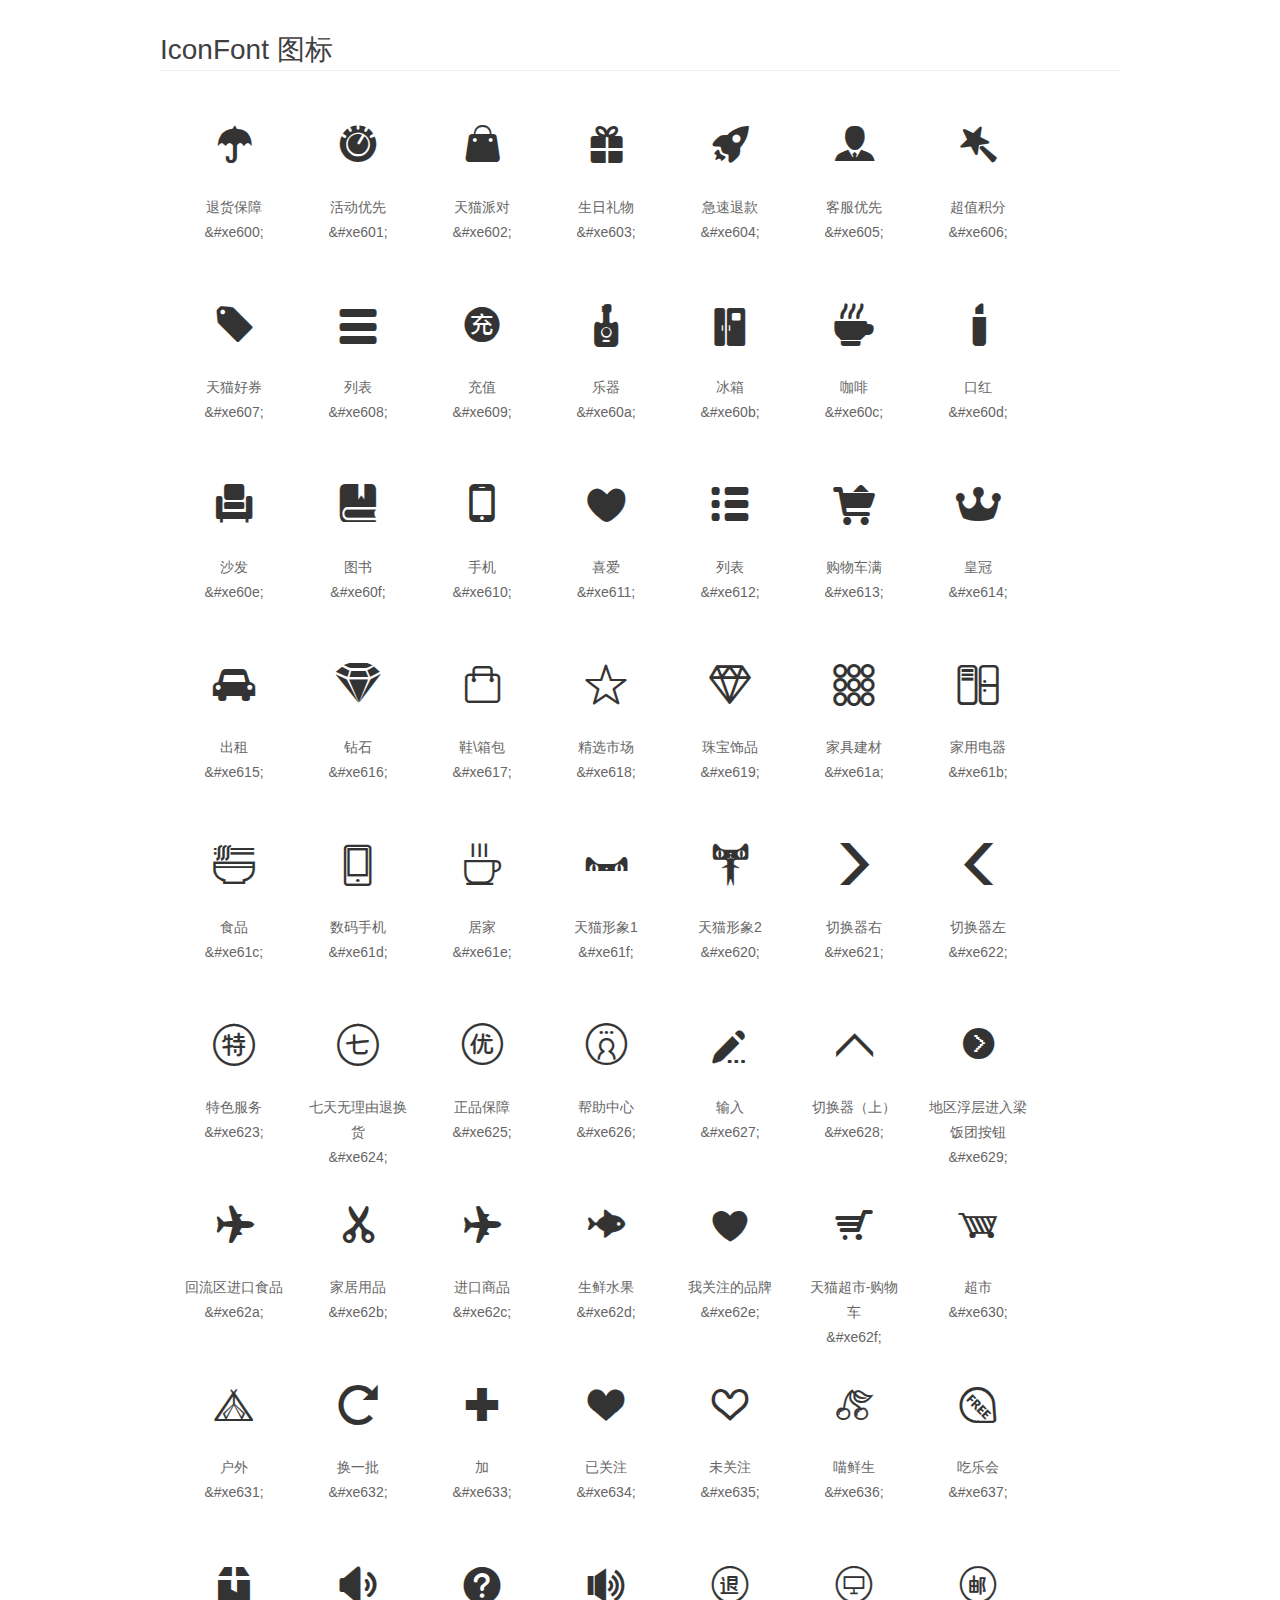
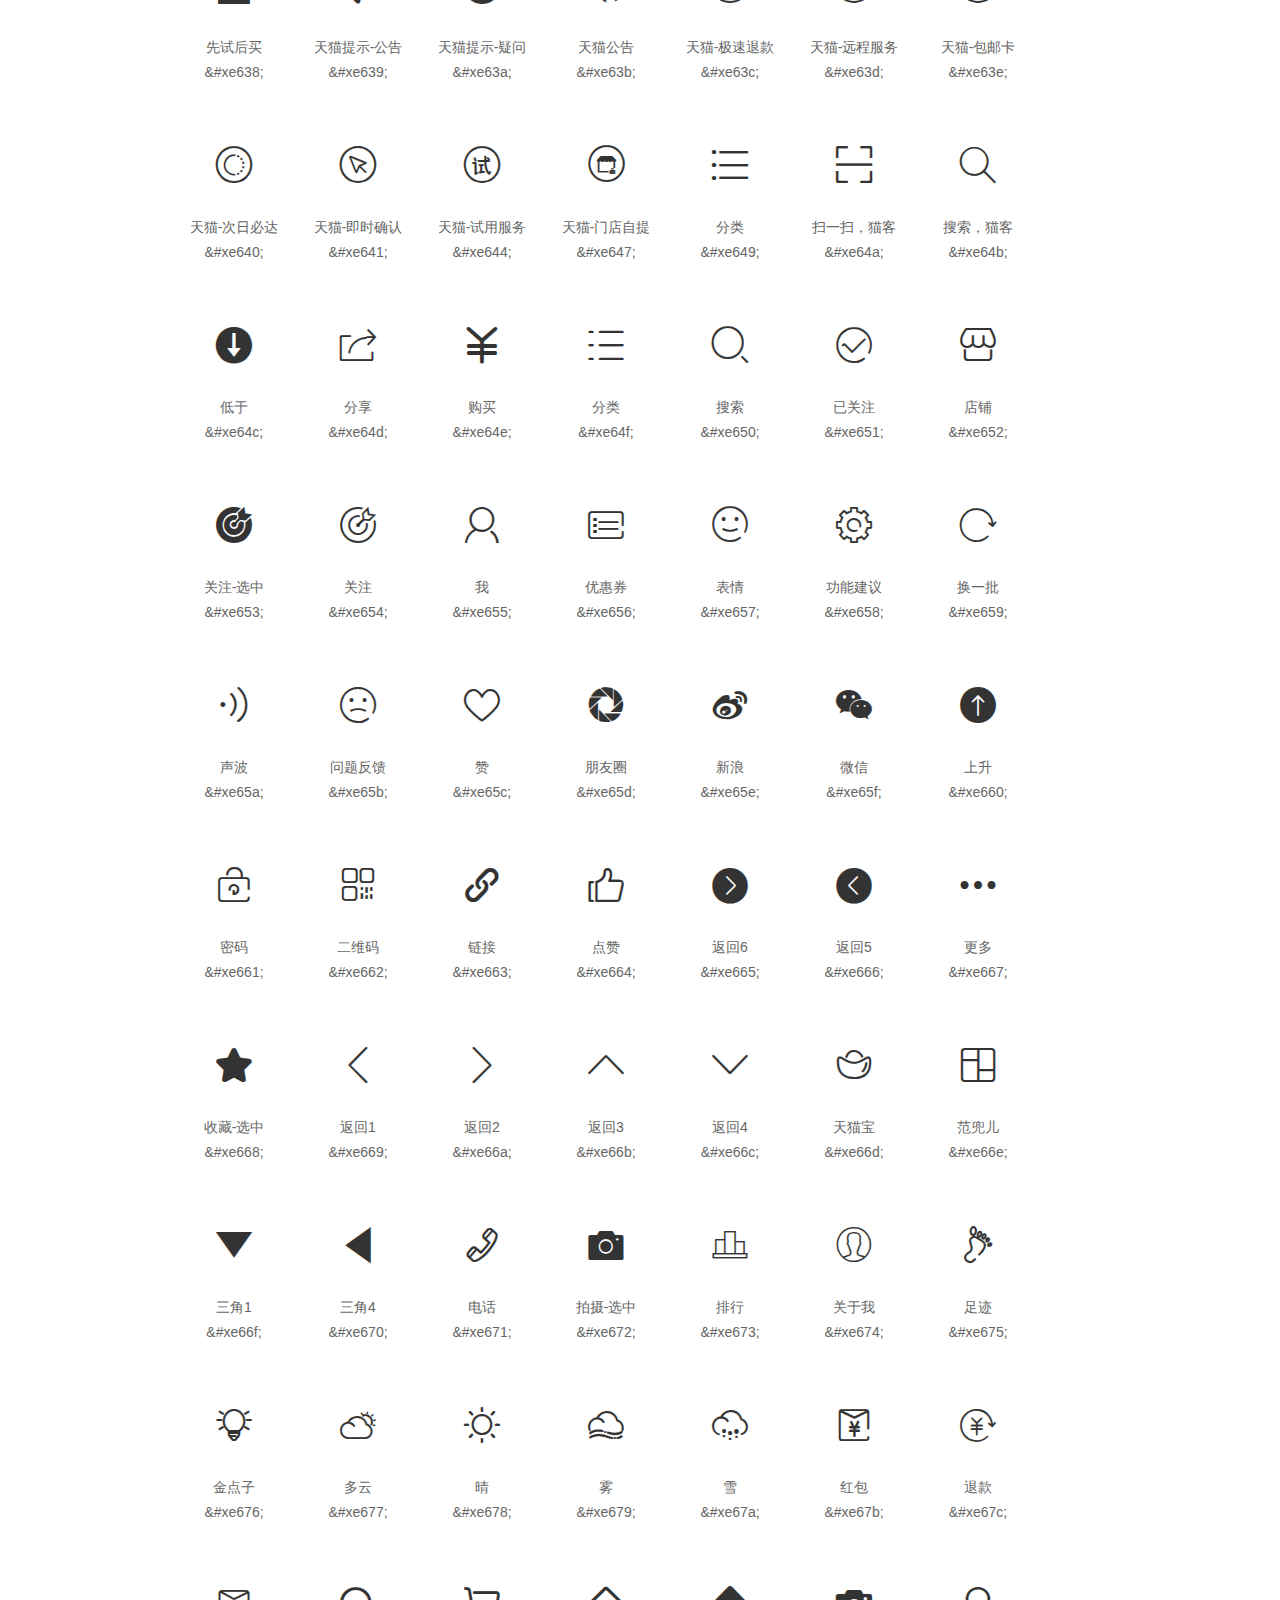
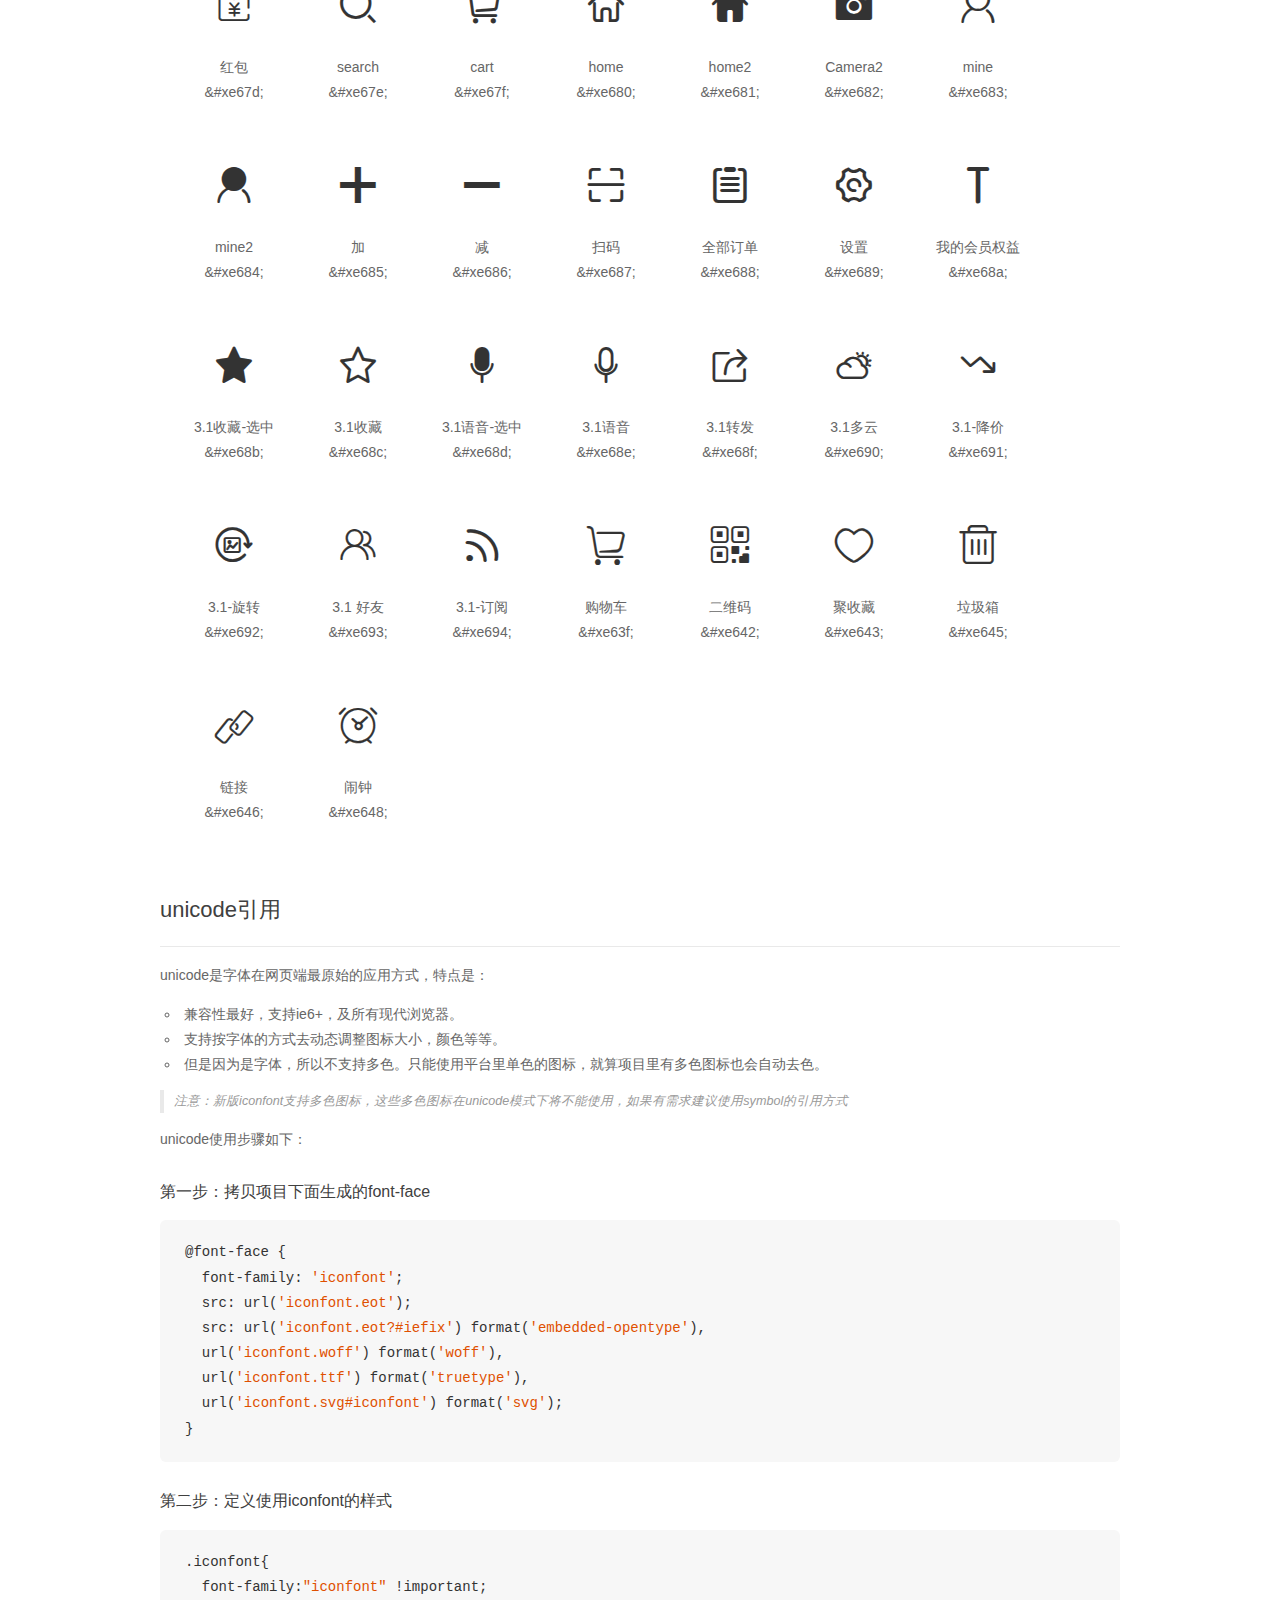
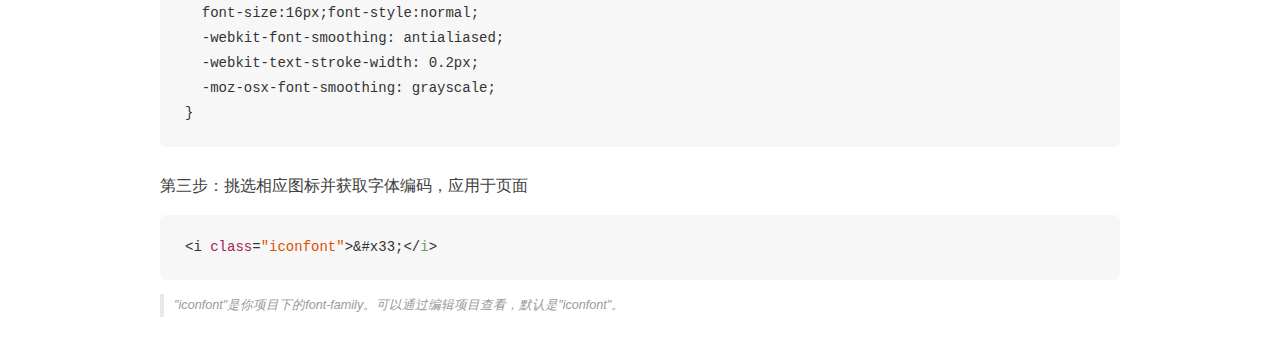
<file: 一起惠/font_图标/demo_unicode.html>
<!DOCTYPE html>
<html>
<head>
    <meta charset="utf-8"/>
    <title>IconFont</title>
    <link rel="stylesheet" href="demo.css">

    <style type="text/css">

        @font-face {font-family: "iconfont";
          src: url('iconfont.eot'); /* IE9*/
          src: url('iconfont.eot#iefix') format('embedded-opentype'), /* IE6-IE8 */
          url('iconfont.woff') format('woff'), /* chrome, firefox */
          url('iconfont.ttf') format('truetype'), /* chrome, firefox, opera, Safari, Android, iOS 4.2+*/
          url('iconfont.svg#iconfont') format('svg'); /* iOS 4.1- */
        }

        .iconfont {
          font-family:"iconfont" !important;
          font-size:16px;
          font-style:normal;
          -webkit-font-smoothing: antialiased;
          -webkit-text-stroke-width: 0.2px;
          -moz-osx-font-smoothing: grayscale;
        }

    </style>
</head>
<body>
    <div class="main markdown">
        <h1>IconFont 图标</h1>
        <ul class="icon_lists clear">
            
                <li>
                <i class="icon iconfont">&#xe600;</i>
                    <div class="name">退货保障</div>
                    <div class="code">&amp;#xe600;</div>
                </li>
            
                <li>
                <i class="icon iconfont">&#xe601;</i>
                    <div class="name">活动优先</div>
                    <div class="code">&amp;#xe601;</div>
                </li>
            
                <li>
                <i class="icon iconfont">&#xe602;</i>
                    <div class="name">天猫派对</div>
                    <div class="code">&amp;#xe602;</div>
                </li>
            
                <li>
                <i class="icon iconfont">&#xe603;</i>
                    <div class="name">生日礼物</div>
                    <div class="code">&amp;#xe603;</div>
                </li>
            
                <li>
                <i class="icon iconfont">&#xe604;</i>
                    <div class="name">急速退款</div>
                    <div class="code">&amp;#xe604;</div>
                </li>
            
                <li>
                <i class="icon iconfont">&#xe605;</i>
                    <div class="name">客服优先</div>
                    <div class="code">&amp;#xe605;</div>
                </li>
            
                <li>
                <i class="icon iconfont">&#xe606;</i>
                    <div class="name">超值积分</div>
                    <div class="code">&amp;#xe606;</div>
                </li>
            
                <li>
                <i class="icon iconfont">&#xe607;</i>
                    <div class="name">天猫好券</div>
                    <div class="code">&amp;#xe607;</div>
                </li>
            
                <li>
                <i class="icon iconfont">&#xe608;</i>
                    <div class="name">列表</div>
                    <div class="code">&amp;#xe608;</div>
                </li>
            
                <li>
                <i class="icon iconfont">&#xe609;</i>
                    <div class="name">充值</div>
                    <div class="code">&amp;#xe609;</div>
                </li>
            
                <li>
                <i class="icon iconfont">&#xe60a;</i>
                    <div class="name">乐器</div>
                    <div class="code">&amp;#xe60a;</div>
                </li>
            
                <li>
                <i class="icon iconfont">&#xe60b;</i>
                    <div class="name">冰箱</div>
                    <div class="code">&amp;#xe60b;</div>
                </li>
            
                <li>
                <i class="icon iconfont">&#xe60c;</i>
                    <div class="name">咖啡</div>
                    <div class="code">&amp;#xe60c;</div>
                </li>
            
                <li>
                <i class="icon iconfont">&#xe60d;</i>
                    <div class="name">口红</div>
                    <div class="code">&amp;#xe60d;</div>
                </li>
            
                <li>
                <i class="icon iconfont">&#xe60e;</i>
                    <div class="name">沙发</div>
                    <div class="code">&amp;#xe60e;</div>
                </li>
            
                <li>
                <i class="icon iconfont">&#xe60f;</i>
                    <div class="name">图书</div>
                    <div class="code">&amp;#xe60f;</div>
                </li>
            
                <li>
                <i class="icon iconfont">&#xe610;</i>
                    <div class="name">手机</div>
                    <div class="code">&amp;#xe610;</div>
                </li>
            
                <li>
                <i class="icon iconfont">&#xe611;</i>
                    <div class="name">喜爱</div>
                    <div class="code">&amp;#xe611;</div>
                </li>
            
                <li>
                <i class="icon iconfont">&#xe612;</i>
                    <div class="name">列表</div>
                    <div class="code">&amp;#xe612;</div>
                </li>
            
                <li>
                <i class="icon iconfont">&#xe613;</i>
                    <div class="name">购物车满</div>
                    <div class="code">&amp;#xe613;</div>
                </li>
            
                <li>
                <i class="icon iconfont">&#xe614;</i>
                    <div class="name">皇冠</div>
                    <div class="code">&amp;#xe614;</div>
                </li>
            
                <li>
                <i class="icon iconfont">&#xe615;</i>
                    <div class="name">出租</div>
                    <div class="code">&amp;#xe615;</div>
                </li>
            
                <li>
                <i class="icon iconfont">&#xe616;</i>
                    <div class="name">钻石</div>
                    <div class="code">&amp;#xe616;</div>
                </li>
            
                <li>
                <i class="icon iconfont">&#xe617;</i>
                    <div class="name">鞋\箱包</div>
                    <div class="code">&amp;#xe617;</div>
                </li>
            
                <li>
                <i class="icon iconfont">&#xe618;</i>
                    <div class="name">精选市场</div>
                    <div class="code">&amp;#xe618;</div>
                </li>
            
                <li>
                <i class="icon iconfont">&#xe619;</i>
                    <div class="name">珠宝饰品</div>
                    <div class="code">&amp;#xe619;</div>
                </li>
            
                <li>
                <i class="icon iconfont">&#xe61a;</i>
                    <div class="name">家具建材</div>
                    <div class="code">&amp;#xe61a;</div>
                </li>
            
                <li>
                <i class="icon iconfont">&#xe61b;</i>
                    <div class="name">家用电器</div>
                    <div class="code">&amp;#xe61b;</div>
                </li>
            
                <li>
                <i class="icon iconfont">&#xe61c;</i>
                    <div class="name">食品</div>
                    <div class="code">&amp;#xe61c;</div>
                </li>
            
                <li>
                <i class="icon iconfont">&#xe61d;</i>
                    <div class="name">数码手机</div>
                    <div class="code">&amp;#xe61d;</div>
                </li>
            
                <li>
                <i class="icon iconfont">&#xe61e;</i>
                    <div class="name">居家</div>
                    <div class="code">&amp;#xe61e;</div>
                </li>
            
                <li>
                <i class="icon iconfont">&#xe61f;</i>
                    <div class="name">天猫形象1</div>
                    <div class="code">&amp;#xe61f;</div>
                </li>
            
                <li>
                <i class="icon iconfont">&#xe620;</i>
                    <div class="name">天猫形象2</div>
                    <div class="code">&amp;#xe620;</div>
                </li>
            
                <li>
                <i class="icon iconfont">&#xe621;</i>
                    <div class="name">切换器右</div>
                    <div class="code">&amp;#xe621;</div>
                </li>
            
                <li>
                <i class="icon iconfont">&#xe622;</i>
                    <div class="name">切换器左</div>
                    <div class="code">&amp;#xe622;</div>
                </li>
            
                <li>
                <i class="icon iconfont">&#xe623;</i>
                    <div class="name">特色服务</div>
                    <div class="code">&amp;#xe623;</div>
                </li>
            
                <li>
                <i class="icon iconfont">&#xe624;</i>
                    <div class="name">七天无理由退换货</div>
                    <div class="code">&amp;#xe624;</div>
                </li>
            
                <li>
                <i class="icon iconfont">&#xe625;</i>
                    <div class="name">正品保障</div>
                    <div class="code">&amp;#xe625;</div>
                </li>
            
                <li>
                <i class="icon iconfont">&#xe626;</i>
                    <div class="name">帮助中心</div>
                    <div class="code">&amp;#xe626;</div>
                </li>
            
                <li>
                <i class="icon iconfont">&#xe627;</i>
                    <div class="name">输入</div>
                    <div class="code">&amp;#xe627;</div>
                </li>
            
                <li>
                <i class="icon iconfont">&#xe628;</i>
                    <div class="name">切换器（上）</div>
                    <div class="code">&amp;#xe628;</div>
                </li>
            
                <li>
                <i class="icon iconfont">&#xe629;</i>
                    <div class="name">地区浮层进入梁饭团按钮</div>
                    <div class="code">&amp;#xe629;</div>
                </li>
            
                <li>
                <i class="icon iconfont">&#xe62a;</i>
                    <div class="name">回流区进口食品</div>
                    <div class="code">&amp;#xe62a;</div>
                </li>
            
                <li>
                <i class="icon iconfont">&#xe62b;</i>
                    <div class="name">家居用品</div>
                    <div class="code">&amp;#xe62b;</div>
                </li>
            
                <li>
                <i class="icon iconfont">&#xe62c;</i>
                    <div class="name">进口商品</div>
                    <div class="code">&amp;#xe62c;</div>
                </li>
            
                <li>
                <i class="icon iconfont">&#xe62d;</i>
                    <div class="name">生鲜水果</div>
                    <div class="code">&amp;#xe62d;</div>
                </li>
            
                <li>
                <i class="icon iconfont">&#xe62e;</i>
                    <div class="name">我关注的品牌</div>
                    <div class="code">&amp;#xe62e;</div>
                </li>
            
                <li>
                <i class="icon iconfont">&#xe62f;</i>
                    <div class="name">天猫超市-购物车</div>
                    <div class="code">&amp;#xe62f;</div>
                </li>
            
                <li>
                <i class="icon iconfont">&#xe630;</i>
                    <div class="name">超市</div>
                    <div class="code">&amp;#xe630;</div>
                </li>
            
                <li>
                <i class="icon iconfont">&#xe631;</i>
                    <div class="name">户外</div>
                    <div class="code">&amp;#xe631;</div>
                </li>
            
                <li>
                <i class="icon iconfont">&#xe632;</i>
                    <div class="name">换一批</div>
                    <div class="code">&amp;#xe632;</div>
                </li>
            
                <li>
                <i class="icon iconfont">&#xe633;</i>
                    <div class="name">加</div>
                    <div class="code">&amp;#xe633;</div>
                </li>
            
                <li>
                <i class="icon iconfont">&#xe634;</i>
                    <div class="name">已关注</div>
                    <div class="code">&amp;#xe634;</div>
                </li>
            
                <li>
                <i class="icon iconfont">&#xe635;</i>
                    <div class="name">未关注</div>
                    <div class="code">&amp;#xe635;</div>
                </li>
            
                <li>
                <i class="icon iconfont">&#xe636;</i>
                    <div class="name">喵鲜生</div>
                    <div class="code">&amp;#xe636;</div>
                </li>
            
                <li>
                <i class="icon iconfont">&#xe637;</i>
                    <div class="name">吃乐会</div>
                    <div class="code">&amp;#xe637;</div>
                </li>
            
                <li>
                <i class="icon iconfont">&#xe638;</i>
                    <div class="name">先试后买</div>
                    <div class="code">&amp;#xe638;</div>
                </li>
            
                <li>
                <i class="icon iconfont">&#xe639;</i>
                    <div class="name">天猫提示-公告</div>
                    <div class="code">&amp;#xe639;</div>
                </li>
            
                <li>
                <i class="icon iconfont">&#xe63a;</i>
                    <div class="name">天猫提示-疑问</div>
                    <div class="code">&amp;#xe63a;</div>
                </li>
            
                <li>
                <i class="icon iconfont">&#xe63b;</i>
                    <div class="name">天猫公告</div>
                    <div class="code">&amp;#xe63b;</div>
                </li>
            
                <li>
                <i class="icon iconfont">&#xe63c;</i>
                    <div class="name">天猫-极速退款</div>
                    <div class="code">&amp;#xe63c;</div>
                </li>
            
                <li>
                <i class="icon iconfont">&#xe63d;</i>
                    <div class="name">天猫-远程服务</div>
                    <div class="code">&amp;#xe63d;</div>
                </li>
            
                <li>
                <i class="icon iconfont">&#xe63e;</i>
                    <div class="name">天猫-包邮卡</div>
                    <div class="code">&amp;#xe63e;</div>
                </li>
            
                <li>
                <i class="icon iconfont">&#xe640;</i>
                    <div class="name">天猫-次日必达</div>
                    <div class="code">&amp;#xe640;</div>
                </li>
            
                <li>
                <i class="icon iconfont">&#xe641;</i>
                    <div class="name">天猫-即时确认</div>
                    <div class="code">&amp;#xe641;</div>
                </li>
            
                <li>
                <i class="icon iconfont">&#xe644;</i>
                    <div class="name">天猫-试用服务</div>
                    <div class="code">&amp;#xe644;</div>
                </li>
            
                <li>
                <i class="icon iconfont">&#xe647;</i>
                    <div class="name">天猫-门店自提</div>
                    <div class="code">&amp;#xe647;</div>
                </li>
            
                <li>
                <i class="icon iconfont">&#xe649;</i>
                    <div class="name">分类</div>
                    <div class="code">&amp;#xe649;</div>
                </li>
            
                <li>
                <i class="icon iconfont">&#xe64a;</i>
                    <div class="name">扫一扫，猫客</div>
                    <div class="code">&amp;#xe64a;</div>
                </li>
            
                <li>
                <i class="icon iconfont">&#xe64b;</i>
                    <div class="name">搜索，猫客</div>
                    <div class="code">&amp;#xe64b;</div>
                </li>
            
                <li>
                <i class="icon iconfont">&#xe64c;</i>
                    <div class="name">低于</div>
                    <div class="code">&amp;#xe64c;</div>
                </li>
            
                <li>
                <i class="icon iconfont">&#xe64d;</i>
                    <div class="name">分享</div>
                    <div class="code">&amp;#xe64d;</div>
                </li>
            
                <li>
                <i class="icon iconfont">&#xe64e;</i>
                    <div class="name">购买</div>
                    <div class="code">&amp;#xe64e;</div>
                </li>
            
                <li>
                <i class="icon iconfont">&#xe64f;</i>
                    <div class="name">分类</div>
                    <div class="code">&amp;#xe64f;</div>
                </li>
            
                <li>
                <i class="icon iconfont">&#xe650;</i>
                    <div class="name">搜索</div>
                    <div class="code">&amp;#xe650;</div>
                </li>
            
                <li>
                <i class="icon iconfont">&#xe651;</i>
                    <div class="name">已关注</div>
                    <div class="code">&amp;#xe651;</div>
                </li>
            
                <li>
                <i class="icon iconfont">&#xe652;</i>
                    <div class="name">店铺</div>
                    <div class="code">&amp;#xe652;</div>
                </li>
            
                <li>
                <i class="icon iconfont">&#xe653;</i>
                    <div class="name">关注-选中</div>
                    <div class="code">&amp;#xe653;</div>
                </li>
            
                <li>
                <i class="icon iconfont">&#xe654;</i>
                    <div class="name">关注</div>
                    <div class="code">&amp;#xe654;</div>
                </li>
            
                <li>
                <i class="icon iconfont">&#xe655;</i>
                    <div class="name">我</div>
                    <div class="code">&amp;#xe655;</div>
                </li>
            
                <li>
                <i class="icon iconfont">&#xe656;</i>
                    <div class="name">优惠券</div>
                    <div class="code">&amp;#xe656;</div>
                </li>
            
                <li>
                <i class="icon iconfont">&#xe657;</i>
                    <div class="name">表情</div>
                    <div class="code">&amp;#xe657;</div>
                </li>
            
                <li>
                <i class="icon iconfont">&#xe658;</i>
                    <div class="name">功能建议</div>
                    <div class="code">&amp;#xe658;</div>
                </li>
            
                <li>
                <i class="icon iconfont">&#xe659;</i>
                    <div class="name">换一批</div>
                    <div class="code">&amp;#xe659;</div>
                </li>
            
                <li>
                <i class="icon iconfont">&#xe65a;</i>
                    <div class="name">声波</div>
                    <div class="code">&amp;#xe65a;</div>
                </li>
            
                <li>
                <i class="icon iconfont">&#xe65b;</i>
                    <div class="name">问题反馈</div>
                    <div class="code">&amp;#xe65b;</div>
                </li>
            
                <li>
                <i class="icon iconfont">&#xe65c;</i>
                    <div class="name">赞</div>
                    <div class="code">&amp;#xe65c;</div>
                </li>
            
                <li>
                <i class="icon iconfont">&#xe65d;</i>
                    <div class="name">朋友圈</div>
                    <div class="code">&amp;#xe65d;</div>
                </li>
            
                <li>
                <i class="icon iconfont">&#xe65e;</i>
                    <div class="name">新浪</div>
                    <div class="code">&amp;#xe65e;</div>
                </li>
            
                <li>
                <i class="icon iconfont">&#xe65f;</i>
                    <div class="name">微信</div>
                    <div class="code">&amp;#xe65f;</div>
                </li>
            
                <li>
                <i class="icon iconfont">&#xe660;</i>
                    <div class="name">上升</div>
                    <div class="code">&amp;#xe660;</div>
                </li>
            
                <li>
                <i class="icon iconfont">&#xe661;</i>
                    <div class="name">密码</div>
                    <div class="code">&amp;#xe661;</div>
                </li>
            
                <li>
                <i class="icon iconfont">&#xe662;</i>
                    <div class="name">二维码</div>
                    <div class="code">&amp;#xe662;</div>
                </li>
            
                <li>
                <i class="icon iconfont">&#xe663;</i>
                    <div class="name">链接</div>
                    <div class="code">&amp;#xe663;</div>
                </li>
            
                <li>
                <i class="icon iconfont">&#xe664;</i>
                    <div class="name">点赞</div>
                    <div class="code">&amp;#xe664;</div>
                </li>
            
                <li>
                <i class="icon iconfont">&#xe665;</i>
                    <div class="name">返回6</div>
                    <div class="code">&amp;#xe665;</div>
                </li>
            
                <li>
                <i class="icon iconfont">&#xe666;</i>
                    <div class="name">返回5</div>
                    <div class="code">&amp;#xe666;</div>
                </li>
            
                <li>
                <i class="icon iconfont">&#xe667;</i>
                    <div class="name">更多</div>
                    <div class="code">&amp;#xe667;</div>
                </li>
            
                <li>
                <i class="icon iconfont">&#xe668;</i>
                    <div class="name">收藏-选中</div>
                    <div class="code">&amp;#xe668;</div>
                </li>
            
                <li>
                <i class="icon iconfont">&#xe669;</i>
                    <div class="name">返回1</div>
                    <div class="code">&amp;#xe669;</div>
                </li>
            
                <li>
                <i class="icon iconfont">&#xe66a;</i>
                    <div class="name">返回2</div>
                    <div class="code">&amp;#xe66a;</div>
                </li>
            
                <li>
                <i class="icon iconfont">&#xe66b;</i>
                    <div class="name">返回3</div>
                    <div class="code">&amp;#xe66b;</div>
                </li>
            
                <li>
                <i class="icon iconfont">&#xe66c;</i>
                    <div class="name">返回4</div>
                    <div class="code">&amp;#xe66c;</div>
                </li>
            
                <li>
                <i class="icon iconfont">&#xe66d;</i>
                    <div class="name">天猫宝</div>
                    <div class="code">&amp;#xe66d;</div>
                </li>
            
                <li>
                <i class="icon iconfont">&#xe66e;</i>
                    <div class="name">范兜儿</div>
                    <div class="code">&amp;#xe66e;</div>
                </li>
            
                <li>
                <i class="icon iconfont">&#xe66f;</i>
                    <div class="name">三角1</div>
                    <div class="code">&amp;#xe66f;</div>
                </li>
            
                <li>
                <i class="icon iconfont">&#xe670;</i>
                    <div class="name">三角4</div>
                    <div class="code">&amp;#xe670;</div>
                </li>
            
                <li>
                <i class="icon iconfont">&#xe671;</i>
                    <div class="name">电话</div>
                    <div class="code">&amp;#xe671;</div>
                </li>
            
                <li>
                <i class="icon iconfont">&#xe672;</i>
                    <div class="name">拍摄-选中</div>
                    <div class="code">&amp;#xe672;</div>
                </li>
            
                <li>
                <i class="icon iconfont">&#xe673;</i>
                    <div class="name">排行</div>
                    <div class="code">&amp;#xe673;</div>
                </li>
            
                <li>
                <i class="icon iconfont">&#xe674;</i>
                    <div class="name">关于我</div>
                    <div class="code">&amp;#xe674;</div>
                </li>
            
                <li>
                <i class="icon iconfont">&#xe675;</i>
                    <div class="name">足迹</div>
                    <div class="code">&amp;#xe675;</div>
                </li>
            
                <li>
                <i class="icon iconfont">&#xe676;</i>
                    <div class="name">金点子</div>
                    <div class="code">&amp;#xe676;</div>
                </li>
            
                <li>
                <i class="icon iconfont">&#xe677;</i>
                    <div class="name">多云</div>
                    <div class="code">&amp;#xe677;</div>
                </li>
            
                <li>
                <i class="icon iconfont">&#xe678;</i>
                    <div class="name">晴</div>
                    <div class="code">&amp;#xe678;</div>
                </li>
            
                <li>
                <i class="icon iconfont">&#xe679;</i>
                    <div class="name">雾</div>
                    <div class="code">&amp;#xe679;</div>
                </li>
            
                <li>
                <i class="icon iconfont">&#xe67a;</i>
                    <div class="name">雪</div>
                    <div class="code">&amp;#xe67a;</div>
                </li>
            
                <li>
                <i class="icon iconfont">&#xe67b;</i>
                    <div class="name">红包</div>
                    <div class="code">&amp;#xe67b;</div>
                </li>
            
                <li>
                <i class="icon iconfont">&#xe67c;</i>
                    <div class="name">退款</div>
                    <div class="code">&amp;#xe67c;</div>
                </li>
            
                <li>
                <i class="icon iconfont">&#xe67d;</i>
                    <div class="name">红包</div>
                    <div class="code">&amp;#xe67d;</div>
                </li>
            
                <li>
                <i class="icon iconfont">&#xe67e;</i>
                    <div class="name">search</div>
                    <div class="code">&amp;#xe67e;</div>
                </li>
            
                <li>
                <i class="icon iconfont">&#xe67f;</i>
                    <div class="name">cart</div>
                    <div class="code">&amp;#xe67f;</div>
                </li>
            
                <li>
                <i class="icon iconfont">&#xe680;</i>
                    <div class="name">home</div>
                    <div class="code">&amp;#xe680;</div>
                </li>
            
                <li>
                <i class="icon iconfont">&#xe681;</i>
                    <div class="name">home2</div>
                    <div class="code">&amp;#xe681;</div>
                </li>
            
                <li>
                <i class="icon iconfont">&#xe682;</i>
                    <div class="name">Camera2</div>
                    <div class="code">&amp;#xe682;</div>
                </li>
            
                <li>
                <i class="icon iconfont">&#xe683;</i>
                    <div class="name">mine</div>
                    <div class="code">&amp;#xe683;</div>
                </li>
            
                <li>
                <i class="icon iconfont">&#xe684;</i>
                    <div class="name">mine2</div>
                    <div class="code">&amp;#xe684;</div>
                </li>
            
                <li>
                <i class="icon iconfont">&#xe685;</i>
                    <div class="name">加</div>
                    <div class="code">&amp;#xe685;</div>
                </li>
            
                <li>
                <i class="icon iconfont">&#xe686;</i>
                    <div class="name">减</div>
                    <div class="code">&amp;#xe686;</div>
                </li>
            
                <li>
                <i class="icon iconfont">&#xe687;</i>
                    <div class="name">扫码</div>
                    <div class="code">&amp;#xe687;</div>
                </li>
            
                <li>
                <i class="icon iconfont">&#xe688;</i>
                    <div class="name">全部订单</div>
                    <div class="code">&amp;#xe688;</div>
                </li>
            
                <li>
                <i class="icon iconfont">&#xe689;</i>
                    <div class="name">设置</div>
                    <div class="code">&amp;#xe689;</div>
                </li>
            
                <li>
                <i class="icon iconfont">&#xe68a;</i>
                    <div class="name">我的会员权益</div>
                    <div class="code">&amp;#xe68a;</div>
                </li>
            
                <li>
                <i class="icon iconfont">&#xe68b;</i>
                    <div class="name">3.1收藏-选中</div>
                    <div class="code">&amp;#xe68b;</div>
                </li>
            
                <li>
                <i class="icon iconfont">&#xe68c;</i>
                    <div class="name">3.1收藏</div>
                    <div class="code">&amp;#xe68c;</div>
                </li>
            
                <li>
                <i class="icon iconfont">&#xe68d;</i>
                    <div class="name">3.1语音-选中</div>
                    <div class="code">&amp;#xe68d;</div>
                </li>
            
                <li>
                <i class="icon iconfont">&#xe68e;</i>
                    <div class="name">3.1语音</div>
                    <div class="code">&amp;#xe68e;</div>
                </li>
            
                <li>
                <i class="icon iconfont">&#xe68f;</i>
                    <div class="name">3.1转发</div>
                    <div class="code">&amp;#xe68f;</div>
                </li>
            
                <li>
                <i class="icon iconfont">&#xe690;</i>
                    <div class="name">3.1多云</div>
                    <div class="code">&amp;#xe690;</div>
                </li>
            
                <li>
                <i class="icon iconfont">&#xe691;</i>
                    <div class="name">3.1-降价</div>
                    <div class="code">&amp;#xe691;</div>
                </li>
            
                <li>
                <i class="icon iconfont">&#xe692;</i>
                    <div class="name">3.1-旋转</div>
                    <div class="code">&amp;#xe692;</div>
                </li>
            
                <li>
                <i class="icon iconfont">&#xe693;</i>
                    <div class="name">3.1 好友</div>
                    <div class="code">&amp;#xe693;</div>
                </li>
            
                <li>
                <i class="icon iconfont">&#xe694;</i>
                    <div class="name">3.1-订阅</div>
                    <div class="code">&amp;#xe694;</div>
                </li>
            
                <li>
                <i class="icon iconfont">&#xe63f;</i>
                    <div class="name">购物车</div>
                    <div class="code">&amp;#xe63f;</div>
                </li>
            
                <li>
                <i class="icon iconfont">&#xe642;</i>
                    <div class="name">二维码</div>
                    <div class="code">&amp;#xe642;</div>
                </li>
            
                <li>
                <i class="icon iconfont">&#xe643;</i>
                    <div class="name">聚收藏</div>
                    <div class="code">&amp;#xe643;</div>
                </li>
            
                <li>
                <i class="icon iconfont">&#xe645;</i>
                    <div class="name">垃圾箱</div>
                    <div class="code">&amp;#xe645;</div>
                </li>
            
                <li>
                <i class="icon iconfont">&#xe646;</i>
                    <div class="name">链接</div>
                    <div class="code">&amp;#xe646;</div>
                </li>
            
                <li>
                <i class="icon iconfont">&#xe648;</i>
                    <div class="name">闹钟</div>
                    <div class="code">&amp;#xe648;</div>
                </li>
            
        </ul>
        <h2 id="unicode-">unicode引用</h2>
        <hr>

        <p>unicode是字体在网页端最原始的应用方式，特点是：</p>
        <ul>
        <li>兼容性最好，支持ie6+，及所有现代浏览器。</li>
        <li>支持按字体的方式去动态调整图标大小，颜色等等。</li>
        <li>但是因为是字体，所以不支持多色。只能使用平台里单色的图标，就算项目里有多色图标也会自动去色。</li>
        </ul>
        <blockquote>
        <p>注意：新版iconfont支持多色图标，这些多色图标在unicode模式下将不能使用，如果有需求建议使用symbol的引用方式</p>
        </blockquote>
        <p>unicode使用步骤如下：</p>
        <h3 id="-font-face">第一步：拷贝项目下面生成的font-face</h3>
        <pre><code class="lang-js hljs javascript">@font-face {
  font-family: <span class="hljs-string">'iconfont'</span>;
  src: url(<span class="hljs-string">'iconfont.eot'</span>);
  src: url(<span class="hljs-string">'iconfont.eot?#iefix'</span>) format(<span class="hljs-string">'embedded-opentype'</span>),
  url(<span class="hljs-string">'iconfont.woff'</span>) format(<span class="hljs-string">'woff'</span>),
  url(<span class="hljs-string">'iconfont.ttf'</span>) format(<span class="hljs-string">'truetype'</span>),
  url(<span class="hljs-string">'iconfont.svg#iconfont'</span>) format(<span class="hljs-string">'svg'</span>);
}
</code></pre>
        <h3 id="-iconfont-">第二步：定义使用iconfont的样式</h3>
        <pre><code class="lang-js hljs javascript">.iconfont{
  font-family:<span class="hljs-string">"iconfont"</span> !important;
  font-size:<span class="hljs-number">16</span>px;font-style:normal;
  -webkit-font-smoothing: antialiased;
  -webkit-text-stroke-width: <span class="hljs-number">0.2</span>px;
  -moz-osx-font-smoothing: grayscale;
}
</code></pre>
        <h3 id="-">第三步：挑选相应图标并获取字体编码，应用于页面</h3>
        <pre><code class="lang-js hljs javascript">&lt;i <span class="hljs-class"><span class="hljs-keyword">class</span></span>=<span class="hljs-string">"iconfont"</span>&gt;&amp;#x33;<span class="xml"><span class="hljs-tag">&lt;/<span class="hljs-name">i</span>&gt;</span></span></code></pre>

        <blockquote>
        <p>"iconfont"是你项目下的font-family。可以通过编辑项目查看，默认是"iconfont"。</p>
        </blockquote>
    </div>


</body>
</html>
</file>
<file: 一起惠/index.css>
* {
  padding: 0;
  margin: 0;
  list-style: none; }

html,
body {
  background: #f5f5f5; }

header {
  z-index: 100;
  width: 100%;
  height: 4rem;
  position: fixed;
  top: 0;
  left: 0;
  display: flex;
  justify-content: space-around; }
  header > div:nth-of-type(1) {
    text-align: center;
    color: white; }
    header > div:nth-of-type(1) p:nth-of-type(1) {
      font-size: 1.5rem;
      font-weight: 900;
      margin-top: 5px; }
    header > div:nth-of-type(1) p:nth-of-type(2) {
      font-size: 0.8rem; }
  header > div:nth-of-type(2) {
    height: 3rem;
    width: 60%;
    background: white;
    border-radius: 10px;
    margin-top: 5px; }
    header > div:nth-of-type(2) i {
      display: inline-block;
      margin-top: 8px;
      margin-left: 8px;
      height: 100%;
      float: left; }
    header > div:nth-of-type(2) input {
      border: none;
      font-size: 0.8rem;
      width: 80%;
      height: 100%; }
  header > div:nth-of-type(3) {
    text-align: center;
    color: white;
    margin-top: 5px; }
    header > div:nth-of-type(3) p {
      font-size: 0.8rem; }

.lunbo {
  width: 100%;
  height: 15rem;
  margin: 0 auto;
  position: relative;
  overflow: hidden; }

.lunbo img {
  position: absolute;
  width: 100%;
  height: 100%; }

.lunbo ul {
  position: absolute;
  left: 50%;
  bottom: 10px;
  margin-left: -30px; }

.lunbo li {
  width: 5px;
  height: 5px;
  float: left;
  margin-right: 10px;
  border: 1px solid white;
  border-radius: 50%; }

.hot {
  background-color: white; }

a {
  text-decoration: none; }

.lunbo a {
  display: block;
  width: 30px;
  height: 60px;
  text-align: center;
  line-height: 60px;
  font-size: 30px;
  font-weight: 900;
  position: absolute; }

.lbtn {
  left: 0;
  top: 50%;
  margin-top: -30px;
  color: white; }

.rbtn {
  right: 0;
  top: 50%;
  margin-top: -30px;
  color: white; }

.list-one {
  width: 100%;
  height: 15rem;
  background: white;
  border-bottom: 1px solid #f0f0f0; }
  .list-one ul {
    width: 100%;
    height: 50%;
    display: flex;
    justify-content: space-around; }
    .list-one ul li {
      width: 25%;
      height: 100%;
      text-align: center; }
      .list-one ul li img {
        width: 3.5rem;
        height: 3.5rem;
        margin-top: 15px; }
      .list-one ul li p {
        font-size: 0.85rem;
        margin-top: 0.5rem;
        color: #676464; }

.list-two {
  width: 100%;
  height: 8rem;
  display: flex;
  background: white;
  justify-content: space-between;
  margin-top: 0.4rem; }
  .list-two p {
    font-size: 0.85rem;
    margin-top: 0.8rem; }
  .list-two div {
    width: 33.33%;
    border: 1px solid #f0f0f0;
    text-align: center; }
    .list-two div img {
      width: 5rem;
      height: 3rem;
      margin-top: 1.4rem; }
  .list-two div:nth-of-type(1) {
    border-left: none; }
    .list-two div:nth-of-type(1) p {
      color: #fc695f; }
  .list-two div:nth-of-type(2) {
    border-left: none; }
    .list-two div:nth-of-type(2) p {
      color: #09c258; }
  .list-two div:nth-of-type(3) {
    border-right: none; }
    .list-two div:nth-of-type(3) p {
      color: #2acae6; }

.list-three {
  width: 100%;
  height: 7rem;
  background: white;
  display: flex;
  justify-content: space-between; }
  .list-three div {
    width: 50%;
    height: 100%;
    text-align: center; }
    .list-three div img {
      width: 80%;
      height: 80%;
      margin-top: 0.7rem; }
  .list-three div:nth-of-type(1) {
    border-right: 1px solid #f0f0f0; }

.list-four {
  width: 100%;
  height: 10rem;
  background: white;
  display: flex;
  font-size: 0.85rem;
  justify-content: space-between; }
  .list-four div {
    height: 100%;
    text-align: center; }
  .list-four div:nth-of-type(1) {
    width: 30%;
    border: 1px solid #f0f0f0;
    border-left: none; }
    .list-four div:nth-of-type(1) p {
      margin-top: 0.5rem; }
    .list-four div:nth-of-type(1) img {
      width: 90%;
      height: 70%; }
  .list-four div:nth-of-type(2) {
    width: 40%;
    border: 1px solid #f0f0f0; }
    .list-four div:nth-of-type(2) img {
      width: 100%;
      height: 70%;
      margin-top: 0.5rem; }
    .list-four div:nth-of-type(2) p {
      margin-bottom: -1rem; }
  .list-four div:nth-of-type(3) {
    width: 30%;
    border: 1px solid #f0f0f0;
    border-right: none; }
    .list-four div:nth-of-type(3) p {
      margin-top: 0.5rem; }
    .list-four div:nth-of-type(3) img {
      width: 90%;
      height: 70%; }

.list-five {
  width: 100%;
  height: 15rem;
  border-bottom: 1px solid #f0f0f0;
  background: white;
  display: flex;
  justify-content: space-between; }
  .list-five > div {
    height: 100%; }
  .list-five > div:nth-of-type(1) {
    width: 55%;
    position: relative; }
    .list-five > div:nth-of-type(1) img {
      width: 85%;
      height: 85%;
      margin-top: 1rem;
      float: right; }
    .list-five > div:nth-of-type(1) p {
      font-size: 0.8rem;
      width: 10rem;
      position: absolute;
      top: 1rem;
      left: 1rem;
      color: #CCCCCC; }
      .list-five > div:nth-of-type(1) p span {
        color: #2ed092; }
  .list-five > div:nth-of-type(2) {
    width: 45%; }
    .list-five > div:nth-of-type(2) > div {
      height: 33.33%; }
      .list-five > div:nth-of-type(2) > div img {
        display: block;
        float: left;
        width: 34%;
        height: 70%;
        margin-top: 0.5rem; }
      .list-five > div:nth-of-type(2) > div > div {
        float: right;
        font-size: 0.6rem;
        margin-right: 0.8rem; }
        .list-five > div:nth-of-type(2) > div > div p:nth-of-type(1) {
          font-size: 0.8rem;
          font-weight: 900;
          color: #666666;
          margin-top: 1rem; }
        .list-five > div:nth-of-type(2) > div > div p:nth-of-type(2) {
          color: #CCCCCC;
          margin-top: 0.5rem;
          text-indent: 0.4rem; }

.by {
  margin-top: 0.4rem;
  background: white;
  width: 100%;
  height: 3rem;
  line-height: 3rem;
  border-bottom: 1px solid #f0f0f0;
  border-left: 0.3rem solid orange; }
  .by p:nth-of-type(1) {
    color: orange;
    float: left;
    font-weight: 900;
    font-size: 1.2rem;
    margin-left: 0.5rem; }
  .by p:nth-of-type(2) {
    float: right;
    margin-right: 0.5rem; }
    .by p:nth-of-type(2) i {
      display: block;
      width: 5px;
      height: 5px;
      border: 1px solid #CCCCCC;
      border-radius: 50%;
      float: left;
      margin: 1.3rem 0.3rem; }

.active > div {
  background: white;
  border: 1px solid #f0f0f0;
  display: flex;
  justify-content: space-between; }
  .active > div div:nth-of-type(1) {
    width: 25%;
    height: 7rem;
    margin-left: 0.3rem; }
    .active > div div:nth-of-type(1) img {
      width: 100%;
      height: 60%;
      margin-top: 0.5rem; }
  .active > div div:nth-of-type(2) {
    width: 75%;
    font-size: 0.8rem; }
    .active > div div:nth-of-type(2) p {
      margin-left: 0.4rem; }
    .active > div div:nth-of-type(2) p:nth-of-type(1) {
      width: 95%;
      margin-top: 0.5rem; }
    .active > div div:nth-of-type(2) p:nth-of-type(2) {
      color: #CCCCCC;
      font-size: 0.7rem;
      margin-top: 0.7rem; }
    .active > div div:nth-of-type(2) p:nth-of-type(3) {
      margin-top: 0.7rem; }
      .active > div div:nth-of-type(2) p:nth-of-type(3) span {
        display: inline-block; }
      .active > div div:nth-of-type(2) p:nth-of-type(3) span:nth-of-type(1) {
        color: red; }
      .active > div div:nth-of-type(2) p:nth-of-type(3) span:nth-of-type(2) {
        color: #B0B0B0;
        float: right;
        margin-right: 1rem; }

footer {
  width: 100%;
  height: 3rem;
  display: flex;
  justify-content: space-around;
  position: fixed;
  bottom: 0;
  left: 0;
  background: white; }
  footer div {
    text-align: center;
    font-size: 0.8rem; }
    footer div img {
      margin-top: 0.1rem; }

/*# sourceMappingURL=index.css.map */
</file>
<file: 一起惠/font_图标/iconfont.css>
@font-face {font-family: "iconfont";
  src: url('iconfont.eot?t=1492479397238'); /* IE9*/
  src: url('iconfont.eot?t=1492479397238#iefix') format('embedded-opentype'), /* IE6-IE8 */
  url('iconfont.woff?t=1492479397238') format('woff'), /* chrome, firefox */
  url('iconfont.ttf?t=1492479397238') format('truetype'), /* chrome, firefox, opera, Safari, Android, iOS 4.2+*/
  url('iconfont.svg?t=1492479397238#iconfont') format('svg'); /* iOS 4.1- */
}

.iconfont {
  font-family:"iconfont" !important;
  font-size:1.8rem;
  font-style:normal;
  -webkit-font-smoothing: antialiased;
  -moz-osx-font-smoothing: grayscale;
}

.icon-tuihuobaozhang:before { content: "\e600"; }

.icon-huodongyouxian:before { content: "\e601"; }

.icon-tianmaopaidui:before { content: "\e602"; }

.icon-shengriliwu:before { content: "\e603"; }

.icon-jisutuikuan:before { content: "\e604"; }

.icon-kefuyouxian:before { content: "\e605"; }

.icon-chaozhijifen:before { content: "\e606"; }

.icon-tianmaohaoquan:before { content: "\e607"; }

.icon-liebiao:before { content: "\e608"; }

.icon-chongzhi:before { content: "\e609"; }

.icon-leqi:before { content: "\e60a"; }

.icon-bingxiang:before { content: "\e60b"; }

.icon-kafei:before { content: "\e60c"; }

.icon-kouhong:before { content: "\e60d"; }

.icon-shafa:before { content: "\e60e"; }

.icon-tushu:before { content: "\e60f"; }

.icon-shouji:before { content: "\e610"; }

.icon-xiai:before { content: "\e611"; }

.icon-liebiao1:before { content: "\e612"; }

.icon-gouwucheman:before { content: "\e613"; }

.icon-huangguan:before { content: "\e614"; }

.icon-chuzu:before { content: "\e615"; }

.icon-zuanshi:before { content: "\e616"; }

.icon-xiexiangbao:before { content: "\e617"; }

.icon-jingxuanshichang:before { content: "\e618"; }

.icon-zhubaoshipin:before { content: "\e619"; }

.icon-jiajujiancai:before { content: "\e61a"; }

.icon-jiayongdianqi:before { content: "\e61b"; }

.icon-shipin:before { content: "\e61c"; }

.icon-shumashouji:before { content: "\e61d"; }

.icon-jujia:before { content: "\e61e"; }

.icon-tianmaoxingxiang1:before { content: "\e61f"; }

.icon-tianmaoxingxiang2:before { content: "\e620"; }

.icon-qiehuanqiyou:before { content: "\e621"; }

.icon-qiehuanqizuo:before { content: "\e622"; }

.icon-tesefuwu:before { content: "\e623"; }

.icon-qitianwuliyoutuihuanhuo:before { content: "\e624"; }

.icon-zhengpinbaozhang:before { content: "\e625"; }

.icon-bangzhuzhongxin:before { content: "\e626"; }

.icon-shuru:before { content: "\e627"; }

.icon-qiehuanqishang:before { content: "\e628"; }

.icon-diqufucengjinruliangfantuananniu:before { content: "\e629"; }

.icon-huiliuqujinkoushipin:before { content: "\e62a"; }

.icon-jiajuyongpin:before { content: "\e62b"; }

.icon-jinkoushangpin:before { content: "\e62c"; }

.icon-shengxianshuiguo:before { content: "\e62d"; }

.icon-woguanzhudepinpai:before { content: "\e62e"; }

.icon-tianmaochaoshigouwuche:before { content: "\e62f"; }

.icon-chaoshi:before { content: "\e630"; }

.icon-huwai:before { content: "\e631"; }

.icon-huanyipi:before { content: "\e632"; }

.icon-jia:before { content: "\e633"; }

.icon-yiguanzhu:before { content: "\e634"; }

.icon-weiguanzhu:before { content: "\e635"; }

.icon-miaoxiansheng:before { content: "\e636"; }

.icon-chilehui:before { content: "\e637"; }

.icon-xianshihoumai:before { content: "\e638"; }

.icon-gonggao:before { content: "\e639"; }

.icon-yiwen:before { content: "\e63a"; }

.icon-gonggao1:before { content: "\e63b"; }

.icon-tianmaojisutuikuan:before { content: "\e63c"; }

.icon-tianmaoyuanchengfuwu:before { content: "\e63d"; }

.icon-tianmaobaoyouqia:before { content: "\e63e"; }

.icon-tianmaociribida:before { content: "\e640"; }

.icon-tianmaojishiqueren:before { content: "\e641"; }

.icon-tianmaoshiyongfuwu:before { content: "\e644"; }

.icon-tianmaomendianziti:before { content: "\e647"; }

.icon-fenlei:before { content: "\e649"; }

.icon-saoyisao:before { content: "\e64a"; }

.icon-sousuo:before { content: "\e64b"; }

.icon-diyu:before { content: "\e64c"; }

.icon-fenxiang:before { content: "\e64d"; }

.icon-goumai:before { content: "\e64e"; }

.icon-fenlei1:before { content: "\e64f"; }

.icon-sousuo1:before { content: "\e650"; }

.icon-yiguanzhu1:before { content: "\e651"; }

.icon-dianpu:before { content: "\e652"; }

.icon-guanzhuxuanzhong:before { content: "\e653"; }

.icon-guanzhu:before { content: "\e654"; }

.icon-wo:before { content: "\e655"; }

.icon-youhuiquan:before { content: "\e656"; }

.icon-biaoqing:before { content: "\e657"; }

.icon-gongnengjianyi:before { content: "\e658"; }

.icon-huanyipi1:before { content: "\e659"; }

.icon-shengbo:before { content: "\e65a"; }

.icon-wentifankui:before { content: "\e65b"; }

.icon-zan:before { content: "\e65c"; }

.icon-pengyouquan:before { content: "\e65d"; }

.icon-xinlang:before { content: "\e65e"; }

.icon-weixin:before { content: "\e65f"; }

.icon-shangsheng:before { content: "\e660"; }

.icon-mima:before { content: "\e661"; }

.icon-erweima1:before { content: "\e662"; }

.icon-lianjie1:before { content: "\e663"; }

.icon-dianzan:before { content: "\e664"; }

.icon-fanhui6:before { content: "\e665"; }

.icon-fanhui5:before { content: "\e666"; }

.icon-gengduo:before { content: "\e667"; }

.icon-shoucangxuanzhong:before { content: "\e668"; }

.icon-fanhui1:before { content: "\e669"; }

.icon-fanhui2:before { content: "\e66a"; }

.icon-fanhui3:before { content: "\e66b"; }

.icon-fanhui4:before { content: "\e66c"; }

.icon-tianmaobao:before { content: "\e66d"; }

.icon-fandouer:before { content: "\e66e"; }

.icon-sanjiao1:before { content: "\e66f"; }

.icon-sanjiao4:before { content: "\e670"; }

.icon-dianhua:before { content: "\e671"; }

.icon-paishexuanzhong:before { content: "\e672"; }

.icon-paixing:before { content: "\e673"; }

.icon-guanyuwo:before { content: "\e674"; }

.icon-zuji:before { content: "\e675"; }

.icon-jindianzi:before { content: "\e676"; }

.icon-duoyun:before { content: "\e677"; }

.icon-qing:before { content: "\e678"; }

.icon-wu:before { content: "\e679"; }

.icon-xue:before { content: "\e67a"; }

.icon-hongbao:before { content: "\e67b"; }

.icon-tuikuan:before { content: "\e67c"; }

.icon-tuikuan1:before { content: "\e67d"; }

.icon-fenxiang1:before { content: "\e67e"; }

.icon-cart:before { content: "\e67f"; }

.icon-home:before { content: "\e680"; }

.icon-home2:before { content: "\e681"; }

.icon-camera2:before { content: "\e682"; }

.icon-mine:before { content: "\e683"; }

.icon-mine2:before { content: "\e684"; }

.icon-jia1:before { content: "\e685"; }

.icon-jian:before { content: "\e686"; }

.icon-iconfontscan:before { content: "\e687"; }

.icon-quanbudingdan:before { content: "\e688"; }

.icon-shezhi:before { content: "\e689"; }

.icon-wodehuiyuanquanyi:before { content: "\e68a"; }

.icon-31shoucangxuanzhong:before { content: "\e68b"; }

.icon-31shoucang:before { content: "\e68c"; }

.icon-31yuyinxuanzhong:before { content: "\e68d"; }

.icon-31yuyin:before { content: "\e68e"; }

.icon-31zhuanfa:before { content: "\e68f"; }

.icon-31duoyun:before { content: "\e690"; }

.icon-jiangjia:before { content: "\e691"; }

.icon-31xuanzhuan:before { content: "\e692"; }

.icon-31haoyou:before { content: "\e693"; }

.icon-dingyue:before { content: "\e694"; }

.icon-gouwuche:before { content: "\e63f"; }

.icon-erweima:before { content: "\e642"; }

.icon-jushoucang:before { content: "\e643"; }

.icon-lajixiang:before { content: "\e645"; }

.icon-lianjie:before { content: "\e646"; }

.icon-naozhong:before { content: "\e648"; }
</file>
<file: 一起惠/font_图标/demo.css>
*{margin: 0;padding: 0;list-style: none;}
/*
KISSY CSS Reset
理念：1. reset 的目的不是清除浏览器的默认样式，这仅是部分工作。清除和重置是紧密不可分的。
2. reset 的目的不是让默认样式在所有浏览器下一致，而是减少默认样式有可能带来的问题。
3. reset 期望提供一套普适通用的基础样式。但没有银弹，推荐根据具体需求，裁剪和修改后再使用。
特色：1. 适应中文；2. 基于最新主流浏览器。
维护：玉伯<lifesinger@gmail.com>, 正淳<ragecarrier@gmail.com>
 */

/** 清除内外边距 **/
body, h1, h2, h3, h4, h5, h6, hr, p, blockquote, /* structural elements 结构元素 */
dl, dt, dd, ul, ol, li, /* list elements 列表元素 */
pre, /* text formatting elements 文本格式元素 */
form, fieldset, legend, button, input, textarea, /* form elements 表单元素 */
th, td /* table elements 表格元素 */ {
  margin: 0;
  padding: 0;
}

/** 设置默认字体 **/
body,
button, input, select, textarea /* for ie */ {
  font: 12px/1.5 tahoma, arial, \5b8b\4f53, sans-serif;
}
h1, h2, h3, h4, h5, h6 { font-size: 100%; }
address, cite, dfn, em, var { font-style: normal; } /* 将斜体扶正 */
code, kbd, pre, samp { font-family: courier new, courier, monospace; } /* 统一等宽字体 */
small { font-size: 12px; } /* 小于 12px 的中文很难阅读，让 small 正常化 */

/** 重置列表元素 **/
ul, ol { list-style: none; }

/** 重置文本格式元素 **/
a { text-decoration: none; }
a:hover { text-decoration: underline; }


/** 重置表单元素 **/
legend { color: #000; } /* for ie6 */
fieldset, img { border: 0; } /* img 搭车：让链接里的 img 无边框 */
button, input, select, textarea { font-size: 100%; } /* 使得表单元素在 ie 下能继承字体大小 */
/* 注：optgroup 无法扶正 */

/** 重置表格元素 **/
table { border-collapse: collapse; border-spacing: 0; }

/* 清除浮动 */
.ks-clear:after, .clear:after {
  content: '\20';
  display: block;
  height: 0;
  clear: both;
}
.ks-clear, .clear {
  *zoom: 1;
}

.main {
  padding: 30px 100px;
width: 960px;
margin: 0 auto;
}
.main h1{font-size:36px; color:#333; text-align:left;margin-bottom:30px; border-bottom: 1px solid #eee;}

.helps{margin-top:40px;}
.helps pre{
  padding:20px;
  margin:10px 0;
  border:solid 1px #e7e1cd;
  background-color: #fffdef;
  overflow: auto;
}

.icon_lists{
  width: 100% !important;

}

.icon_lists li{
  float:left;
  width: 100px;
  height:180px;
  text-align: center;
  list-style: none !important;
}
.icon_lists .icon{
  font-size: 42px;
  line-height: 100px;
  margin: 10px 0;
  color:#333;
  -webkit-transition: font-size 0.25s ease-out 0s;
  -moz-transition: font-size 0.25s ease-out 0s;
  transition: font-size 0.25s ease-out 0s;

}
.icon_lists .icon:hover{
  font-size: 100px;
}



.markdown {
  color: #666;
  font-size: 14px;
  line-height: 1.8;
}

.highlight {
  line-height: 1.5;
}

.markdown img {
  vertical-align: middle;
  max-width: 100%;
}

.markdown h1 {
  color: #404040;
  font-weight: 500;
  line-height: 40px;
  margin-bottom: 24px;
}

.markdown h2,
.markdown h3,
.markdown h4,
.markdown h5,
.markdown h6 {
  color: #404040;
  margin: 1.6em 0 0.6em 0;
  font-weight: 500;
  clear: both;
}

.markdown h1 {
  font-size: 28px;
}

.markdown h2 {
  font-size: 22px;
}

.markdown h3 {
  font-size: 16px;
}

.markdown h4 {
  font-size: 14px;
}

.markdown h5 {
  font-size: 12px;
}

.markdown h6 {
  font-size: 12px;
}

.markdown hr {
  height: 1px;
  border: 0;
  background: #e9e9e9;
  margin: 16px 0;
  clear: both;
}

.markdown p,
.markdown pre {
  margin: 1em 0;
}

.markdown > p,
.markdown > blockquote,
.markdown > .highlight,
.markdown > ol,
.markdown > ul {
  width: 80%;
}

.markdown ul > li {
  list-style: circle;
}

.markdown > ul li,
.markdown blockquote ul > li {
  margin-left: 20px;
  padding-left: 4px;
}

.markdown > ul li p,
.markdown > ol li p {
  margin: 0.6em 0;
}

.markdown ol > li {
  list-style: decimal;
}

.markdown > ol li,
.markdown blockquote ol > li {
  margin-left: 20px;
  padding-left: 4px;
}

.markdown code {
  margin: 0 3px;
  padding: 0 5px;
  background: #eee;
  border-radius: 3px;
}

.markdown pre {
  border-radius: 6px;
  background: #f7f7f7;
  padding: 20px;
}

.markdown pre code {
  border: none;
  background: #f7f7f7;
  margin: 0;
}

.markdown strong,
.markdown b {
  font-weight: 600;
}

.markdown > table {
  border-collapse: collapse;
  border-spacing: 0px;
  empty-cells: show;
  border: 1px solid #e9e9e9;
  width: 95%;
  margin-bottom: 24px;
}

.markdown > table th {
  white-space: nowrap;
  color: #333;
  font-weight: 600;

}

.markdown > table th,
.markdown > table td {
  border: 1px solid #e9e9e9;
  padding: 8px 16px;
  text-align: left;
}

.markdown > table th {
  background: #F7F7F7;
}

.markdown blockquote {
  font-size: 90%;
  color: #999;
  border-left: 4px solid #e9e9e9;
  padding-left: 0.8em;
  margin: 1em 0;
  font-style: italic;
}

.markdown blockquote p {
  margin: 0;
}

.markdown .anchor {
  opacity: 0;
  transition: opacity 0.3s ease;
  margin-left: 8px;
}

.markdown .waiting {
  color: #ccc;
}

.markdown h1:hover .anchor,
.markdown h2:hover .anchor,
.markdown h3:hover .anchor,
.markdown h4:hover .anchor,
.markdown h5:hover .anchor,
.markdown h6:hover .anchor {
  opacity: 1;
  display: inline-block;
}

.markdown > br,
.markdown > p > br {
  clear: both;
}


.hljs {
  display: block;
  background: white;
  padding: 0.5em;
  color: #333333;
  overflow-x: auto;
}

.hljs-comment,
.hljs-meta {
  color: #969896;
}

.hljs-string,
.hljs-variable,
.hljs-template-variable,
.hljs-strong,
.hljs-emphasis,
.hljs-quote {
  color: #df5000;
}

.hljs-keyword,
.hljs-selector-tag,
.hljs-type {
  color: #a71d5d;
}

.hljs-literal,
.hljs-symbol,
.hljs-bullet,
.hljs-attribute {
  color: #0086b3;
}

.hljs-section,
.hljs-name {
  color: #63a35c;
}

.hljs-tag {
  color: #333333;
}

.hljs-title,
.hljs-attr,
.hljs-selector-id,
.hljs-selector-class,
.hljs-selector-attr,
.hljs-selector-pseudo {
  color: #795da3;
}

.hljs-addition {
  color: #55a532;
  background-color: #eaffea;
}

.hljs-deletion {
  color: #bd2c00;
  background-color: #ffecec;
}

.hljs-link {
  text-decoration: underline;
}

pre{
  background: #fff;
}
</file>
